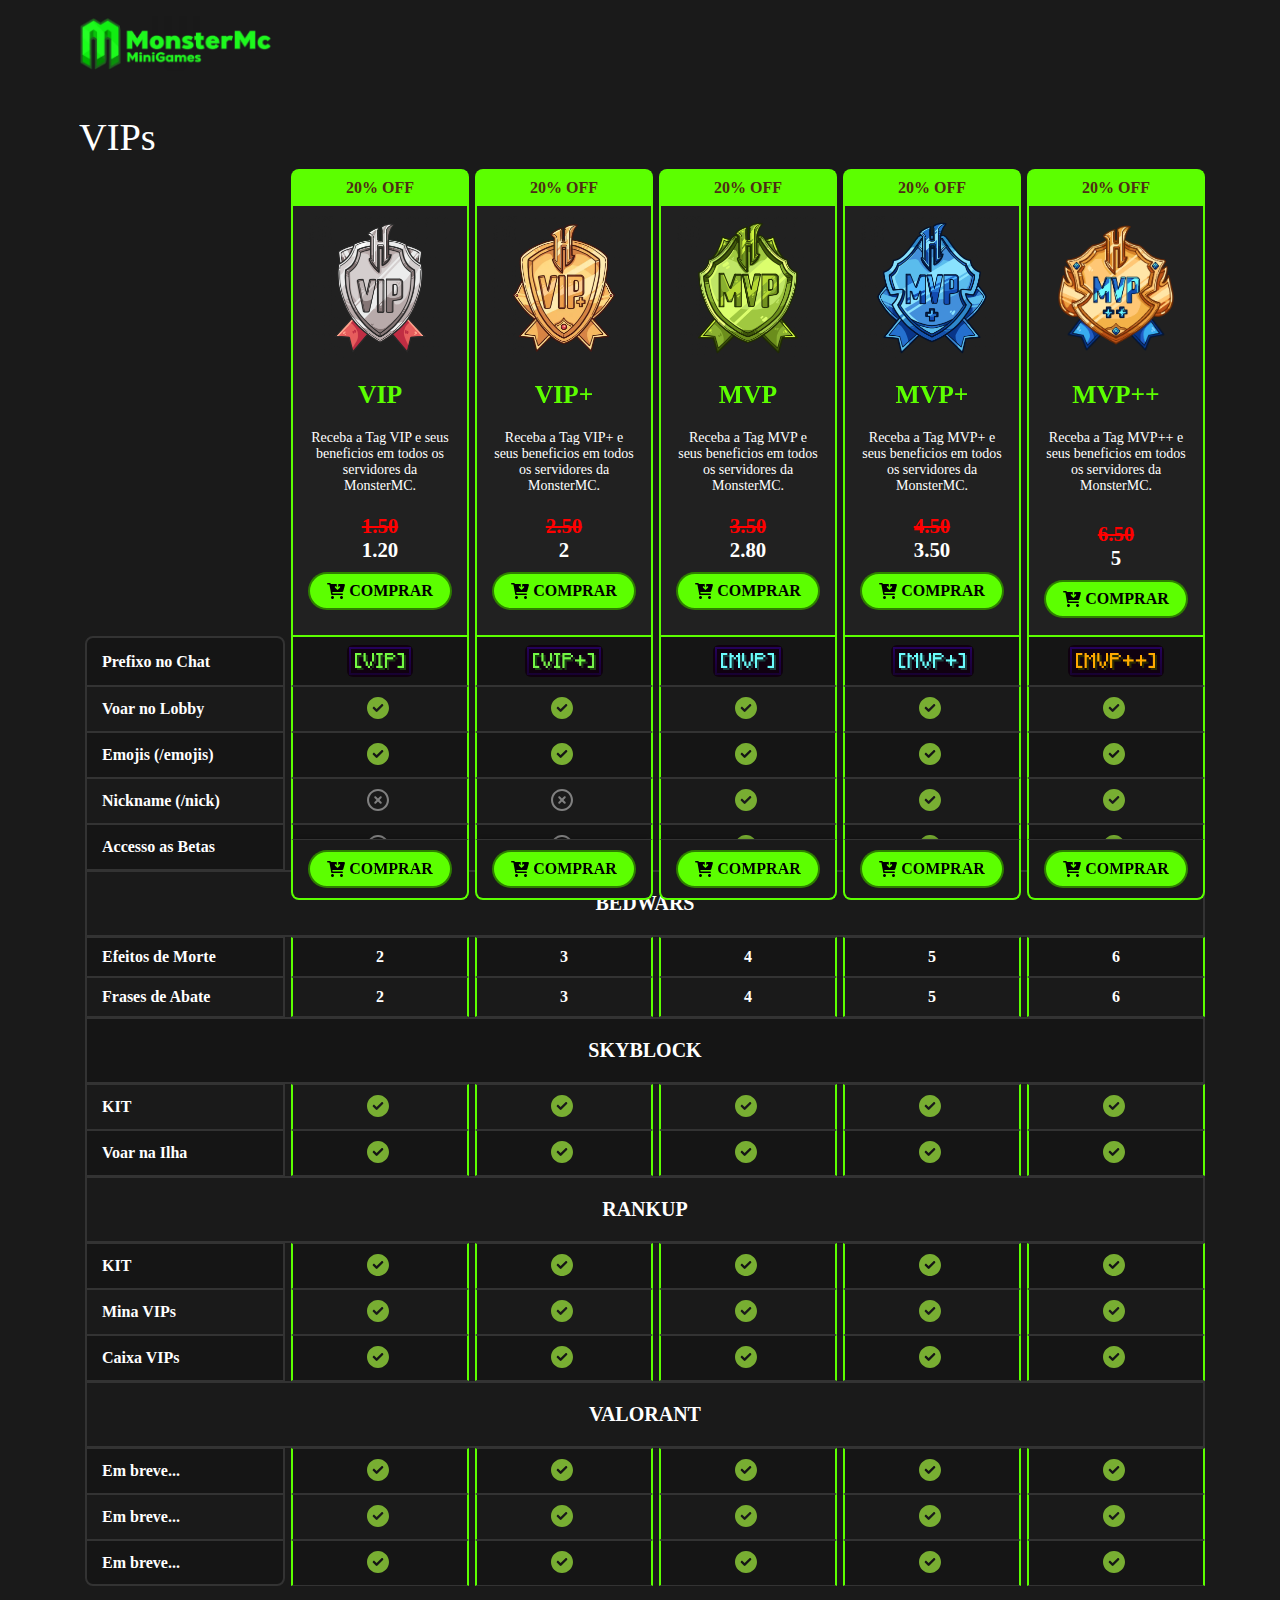
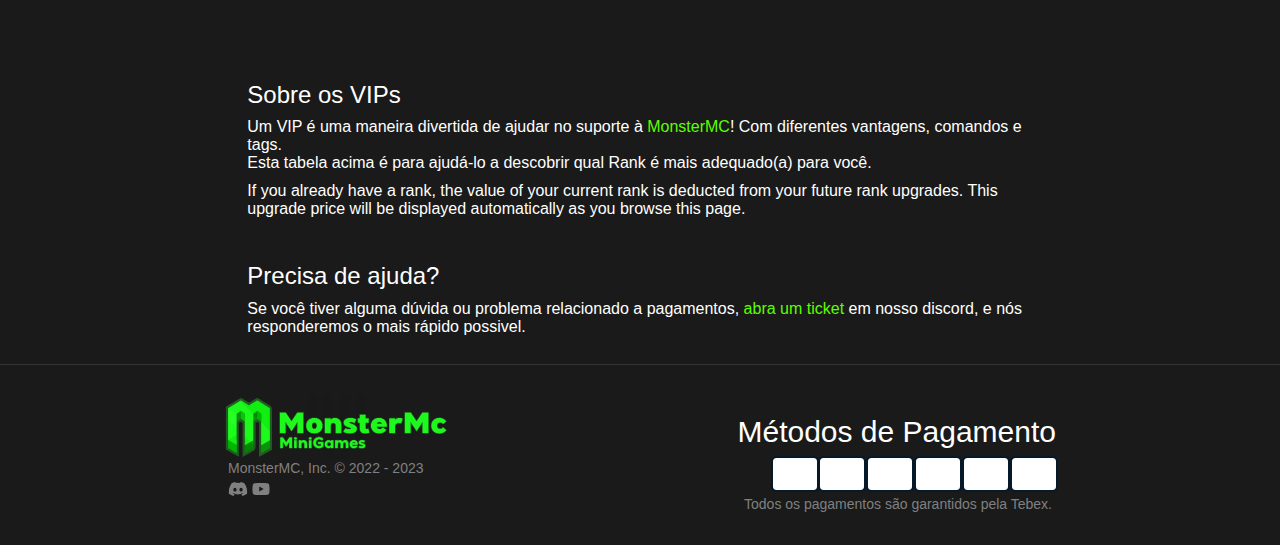
<file: index.html>
<!DOCTYPE html>
<html lang="pt-BR" class="fontawesome-i2svg-active fontawesome-i2svg-complete" data-color-scheme="dark">

<head>
    <meta http-equiv="Content-Type" content="text/html; charset=UTF-8">


    <meta http-equiv="X-UA-Compatible" content="IE=edge">
    <meta name="viewport" content="width=device-width, initial-scale=1">

    <title>MonsterMC - Loja</title>
    <meta name="description"
        content="Bem-vindo à loja oficial da MonsterMC! Este é o lugar para adquirir VIPs e cosméticos.">
    <meta name="keywords"
        content="MonsterMC, Server, Loja, Oficial, VIPS, Caixas, MonsterMC MiniGames, MiniGames, Monster MC">

    <!-- FB Meta Tags -->
    <meta property="og:site_name" content="MonsterMC - Loja">
    <meta property="og:url" content="https://www.monstermc.xyz">
    <meta property="og:type" content="website">
    <meta property="og:title" content="MonsterMC - Loja">
    <meta property="og:description"
        content="Bem-vindo à loja oficial da MonsterMC! Este é o lugar para adquirir VIPs e cosméticos.">
    <meta property="og:image" content="https://i.ibb.co/rpkVH1F/monsterM.png">
    <meta property="og:locale" content="pt_BR">

    <!-- Twitter Meta Tags -->
    <meta name="twitter:card" content="summary">
    <meta property="twitter:title" content="MonsterMC">
    <meta property="twitter:domain" content="monstermc.xyz">

    <link href="assets/images/icon.webp" rel="icon">
    <meta name="theme-color" content="#01b904" />
    <link href="assets/images/icon.webp" rel="icon shortcut" sizes="192192" />
    <link href="assets/images/icon.webp" rel="apple-touch-icon" />

    <link href="assets/css/style.min.css" rel="stylesheet">

    <link href="assets/css/style.css" rel="stylesheet">

    <link rel="shortcut icon" href="assets/images/icon.webp">

</head>

<body>

    <!-- Script feito pelo ChatGPT AI-->
    <script>
        if (!('ontouchstart' in window)) {
            document.body.innerHTML = `<div class="container">
        <nav class="navbar navbar-default" role="navigation">
            <div class="header">

                <div class="logo">
                    <a title="MonsterMC - MiniGames">
                        <img src="assets/images/logo.webp" alt="MonsterMC Logo" aria-hidden="true">
                    </a>
                </div>

            </div>

        </nav>
        <div class="body" id="cat-37606">
            <div class="panel panel-default">
                <div class="panel-heading">VIPs</div>
            </div>
            <div class="content">
                <div class="panel panel-default">
                    <div class="panel-body panel-category">
                        <div class="category">
                            <div class="packages-image">
                                <a href="https://monstermc.tebex.io/checkout/packages/add/5255967/single?currency=BRL"
                                    class="package-link-wrapper toggle-modal">
                                    <div class="package package-232869" data-tag="20% OFF">
                                        <div class="image">
                                            <img src="assets/images/vip.webp" alt="VIP Icon" aria-hidden="true">
                                        </div>
                                        <div class="info">
                                            <div class="text">
                                                <div class="name">VIP
                                                </div>
                                                <div class="description">
                                                    <p>Receba a Tag VIP e seus beneficios em todos os servidores da
                                                        MonsterMC.</p>
                                                </div>
                                                <div class="price">
                                                    <span id="vip12" class="discount">1.50</span>
                                                    <span id="vip2">1.20</span>
                                                </div>
                                            </div>
                                            <div class="button">
                                                <button role="button" class="btn btn-sm btn-info btn-block">
                                                    <svg class="svg-inline--fa fa-cart-arrow-down" aria-hidden="true"
                                                        focusable="false" data-prefix="fas" data-icon="cart-arrow-down"
                                                        role="img" xmlns="http://www.w3.org/2000/svg"
                                                        viewBox="0 0 576 512" data-fa-i2svg="">
                                                        <path fill="currentColor"
                                                            d="M0 24C0 10.75 10.75 0 24 0H96C107.5 0 117.4 8.19 119.6 19.51L121.1 32H312V134.1L288.1 111C279.6 101.7 264.4 101.7 255 111C245.7 120.4 245.7 135.6 255 144.1L319 208.1C328.4 218.3 343.6 218.3 352.1 208.1L416.1 144.1C426.3 135.6 426.3 120.4 416.1 111C407.6 101.7 392.4 101.7 383 111L360 134.1V32H541.8C562.1 32 578.3 52.25 572.6 72.66L518.6 264.7C514.7 278.5 502.1 288 487.8 288H170.7L179.9 336H488C501.3 336 512 346.7 512 360C512 373.3 501.3 384 488 384H159.1C148.5 384 138.6 375.8 136.4 364.5L76.14 48H24C10.75 48 0 37.25 0 24V24zM224 464C224 490.5 202.5 512 176 512C149.5 512 128 490.5 128 464C128 437.5 149.5 416 176 416C202.5 416 224 437.5 224 464zM416 464C416 437.5 437.5 416 464 416C490.5 416 512 437.5 512 464C512 490.5 490.5 512 464 512C437.5 512 416 490.5 416 464z">
                                                        </path>
                                                    </svg>
                                                    Comprar
                                                </button>
                                            </div>
                                        </div>
                                    </div>
                                </a>
                                <a href="https://monstermc.tebex.io/checkout/packages/add/5257827/single?currency=BRL"
                                    class="package-link-wrapper toggle-modal">
                                    <div class="package package-361676" data-tag="20% OFF">
                                        <div class="image">
                                            <img src="assets/images/vip+.webp" alt="VIP+ Icon" aria-hidden="true">
                                        </div>
                                        <div class="info">
                                            <div class="text">
                                                <div class="name">VIP+
                                                </div>
                                                <div class="description">
                                                    <p>Receba a Tag VIP+ e seus beneficios em todos os servidores da
                                                        MonsterMC.</p>
                                                </div>
                                                <div class="price">
                                                    <span id="vip+12" class="discount">2.50</span>
                                                    <span id="vip+2">2</span>
                                                </div>
                                            </div>
                                            <div class="button">
                                                <button role="button" class="btn btn-sm btn-info btn-block">
                                                    <svg class="svg-inline--fa fa-cart-arrow-down" aria-hidden="true"
                                                        focusable="false" data-prefix="fas" data-icon="cart-arrow-down"
                                                        role="img" xmlns="http://www.w3.org/2000/svg"
                                                        viewBox="0 0 576 512" data-fa-i2svg="">
                                                        <path fill="currentColor"
                                                            d="M0 24C0 10.75 10.75 0 24 0H96C107.5 0 117.4 8.19 119.6 19.51L121.1 32H312V134.1L288.1 111C279.6 101.7 264.4 101.7 255 111C245.7 120.4 245.7 135.6 255 144.1L319 208.1C328.4 218.3 343.6 218.3 352.1 208.1L416.1 144.1C426.3 135.6 426.3 120.4 416.1 111C407.6 101.7 392.4 101.7 383 111L360 134.1V32H541.8C562.1 32 578.3 52.25 572.6 72.66L518.6 264.7C514.7 278.5 502.1 288 487.8 288H170.7L179.9 336H488C501.3 336 512 346.7 512 360C512 373.3 501.3 384 488 384H159.1C148.5 384 138.6 375.8 136.4 364.5L76.14 48H24C10.75 48 0 37.25 0 24V24zM224 464C224 490.5 202.5 512 176 512C149.5 512 128 490.5 128 464C128 437.5 149.5 416 176 416C202.5 416 224 437.5 224 464zM416 464C416 437.5 437.5 416 464 416C490.5 416 512 437.5 512 464C512 490.5 490.5 512 464 512C437.5 512 416 490.5 416 464z">
                                                        </path>
                                                    </svg>
                                                    Comprar
                                                </button>
                                            </div>
                                        </div>
                                    </div>
                                </a>
                                <a href="https://monstermc.tebex.io/checkout/packages/add/5257829/single?currency=BRL"
                                    class="package-link-wrapper toggle-modal">
                                    <div class="package package-540080" data-tag="20% OFF">
                                        <div class="image">
                                            <img src="assets/images/mvp.webp" alt="MVP Icon" aria-hidden="true">
                                        </div>
                                        <div class="info">
                                            <div class="text">
                                                <div class="name">MVP
                                                </div>
                                                <div class="description">
                                                    <p>Receba a Tag MVP e seus beneficios em todos os servidores da
                                                        MonsterMC.</p>
                                                </div>
                                                <div class="price">
                                                    <span id="mvp12" class="discount">3.50</span>
                                                    <span id="mvp2">2.80</span>
                                                </div>
                                            </div>
                                            <div class="button">
                                                <button role="button" class="btn btn-sm btn-info btn-block">
                                                    <svg class="svg-inline--fa fa-cart-arrow-down" aria-hidden="true"
                                                        focusable="false" data-prefix="fas" data-icon="cart-arrow-down"
                                                        role="img" xmlns="http://www.w3.org/2000/svg"
                                                        viewBox="0 0 576 512" data-fa-i2svg="">
                                                        <path fill="currentColor"
                                                            d="M0 24C0 10.75 10.75 0 24 0H96C107.5 0 117.4 8.19 119.6 19.51L121.1 32H312V134.1L288.1 111C279.6 101.7 264.4 101.7 255 111C245.7 120.4 245.7 135.6 255 144.1L319 208.1C328.4 218.3 343.6 218.3 352.1 208.1L416.1 144.1C426.3 135.6 426.3 120.4 416.1 111C407.6 101.7 392.4 101.7 383 111L360 134.1V32H541.8C562.1 32 578.3 52.25 572.6 72.66L518.6 264.7C514.7 278.5 502.1 288 487.8 288H170.7L179.9 336H488C501.3 336 512 346.7 512 360C512 373.3 501.3 384 488 384H159.1C148.5 384 138.6 375.8 136.4 364.5L76.14 48H24C10.75 48 0 37.25 0 24V24zM224 464C224 490.5 202.5 512 176 512C149.5 512 128 490.5 128 464C128 437.5 149.5 416 176 416C202.5 416 224 437.5 224 464zM416 464C416 437.5 437.5 416 464 416C490.5 416 512 437.5 512 464C512 490.5 490.5 512 464 512C437.5 512 416 490.5 416 464z">
                                                        </path>
                                                    </svg>
                                                    Comprar
                                                </button>
                                            </div>
                                        </div>
                                    </div>
                                </a>
                                <a href="https://monstermc.tebex.io/checkout/packages/add/5257834/single?currency=BRL"
                                    class="package-link-wrapper toggle-modal">
                                    <div class="package package-540085" data-tag="20% OFF">
                                        <div class="image">
                                            <img src="assets/images/mvp+.webp" alt="MVP+ Icon" aria-hidden="true">
                                        </div>
                                        <div class="info">
                                            <div class="text">
                                                <div class="name">MVP+
                                                </div>
                                                <div class="description">
                                                    <p>Receba a Tag MVP+ e seus beneficios em todos os servidores da
                                                        MonsterMC.</p>
                                                </div>
                                                <div class="price">
                                                    <span id="mvp+12" class="discount">4.50</span>
                                                    <span id="mvp+2">3.50</span>
                                                </div>
                                            </div>
                                            <div class="button">
                                                <button role="button" class="btn btn-sm btn-info btn-block">
                                                    <svg class="svg-inline--fa fa-cart-arrow-down" aria-hidden="true"
                                                        focusable="false" data-prefix="fas" data-icon="cart-arrow-down"
                                                        role="img" xmlns="http://www.w3.org/2000/svg"
                                                        viewBox="0 0 576 512" data-fa-i2svg="">
                                                        <path fill="currentColor"
                                                            d="M0 24C0 10.75 10.75 0 24 0H96C107.5 0 117.4 8.19 119.6 19.51L121.1 32H312V134.1L288.1 111C279.6 101.7 264.4 101.7 255 111C245.7 120.4 245.7 135.6 255 144.1L319 208.1C328.4 218.3 343.6 218.3 352.1 208.1L416.1 144.1C426.3 135.6 426.3 120.4 416.1 111C407.6 101.7 392.4 101.7 383 111L360 134.1V32H541.8C562.1 32 578.3 52.25 572.6 72.66L518.6 264.7C514.7 278.5 502.1 288 487.8 288H170.7L179.9 336H488C501.3 336 512 346.7 512 360C512 373.3 501.3 384 488 384H159.1C148.5 384 138.6 375.8 136.4 364.5L76.14 48H24C10.75 48 0 37.25 0 24V24zM224 464C224 490.5 202.5 512 176 512C149.5 512 128 490.5 128 464C128 437.5 149.5 416 176 416C202.5 416 224 437.5 224 464zM416 464C416 437.5 437.5 416 464 416C490.5 416 512 437.5 512 464C512 490.5 490.5 512 464 512C437.5 512 416 490.5 416 464z">
                                                        </path>
                                                    </svg>
                                                    Comprar
                                                </button>
                                            </div>
                                        </div>
                                    </div>
                                </a>
                                <a href="https://monstermc.tebex.io/checkout/packages/add/5257839/single?currency=BRL"
                                    class="package-link-wrapper">
                                    <div class="package package-superstar" data-tag="20% OFF">
                                        <div class="image">
                                            <img src="assets/images/mvp++.webp" alt="MVP++ Rank icon"
                                                aria-hidden="true">
                                        </div>
                                        <div class="info">
                                            <div class="text">
                                                <div class="name">MVP+
                                                </div>
                                                <div class="description">
                                                    <p>Receba a Tag MVP+ e seus beneficios em todos os servidores da
                                                        MonsterMC.</p>
                                                </div>
                                                <div class="price">
                                                    <span id="mvp++12"" class=" discount">6.50</span>
                                                    <span id="mvp++2">5</span>
                                                </div>
                                            </div>
                                            <div class="button">
                                                <button role="button" class="btn btn-sm btn-info btn-block">
                                                    <svg class="svg-inline--fa fa-cart-arrow-down" aria-hidden="true"
                                                        focusable="false" data-prefix="fas" data-icon="cart-arrow-down"
                                                        role="img" xmlns="http://www.w3.org/2000/svg"
                                                        viewBox="0 0 576 512" data-fa-i2svg="">
                                                        <path fill="currentColor"
                                                            d="M0 24C0 10.75 10.75 0 24 0H96C107.5 0 117.4 8.19 119.6 19.51L121.1 32H312V134.1L288.1 111C279.6 101.7 264.4 101.7 255 111C245.7 120.4 245.7 135.6 255 144.1L319 208.1C328.4 218.3 343.6 218.3 352.1 208.1L416.1 144.1C426.3 135.6 426.3 120.4 416.1 111C407.6 101.7 392.4 101.7 383 111L360 134.1V32H541.8C562.1 32 578.3 52.25 572.6 72.66L518.6 264.7C514.7 278.5 502.1 288 487.8 288H170.7L179.9 336H488C501.3 336 512 346.7 512 360C512 373.3 501.3 384 488 384H159.1C148.5 384 138.6 375.8 136.4 364.5L76.14 48H24C10.75 48 0 37.25 0 24V24zM224 464C224 490.5 202.5 512 176 512C149.5 512 128 490.5 128 464C128 437.5 149.5 416 176 416C202.5 416 224 437.5 224 464zM416 464C416 437.5 437.5 416 464 416C490.5 416 512 437.5 512 464C512 490.5 490.5 512 464 512C437.5 512 416 490.5 416 464z">
                                                        </path>
                                                    </svg>
                                                    Comprar
                                                </button>
                                            </div>
                                        </div>
                                    </div>
                                </a>
                            </div>
                        </div>
                    </div>
                    <div class="panel-body panel-table">
                        <div class="product-table-wrapper">
                            <input id="extra-features" type="checkbox" aria-hidden="true">
                            <table class="product-table">
                                <thead>
                                    <tr>
                                        <th class="feature"></th>
                                        <th class="value" data-tag="20% OFF">
                                            <div class="image">
                                                <a class="package-link-wrapper toggle-modal">
                                                    <img src="assets/images/vip.webp" alt="VIP Icon" aria-hidden="true">
                                                </a>
                                            </div>
                                        </th>
                                        <th class="value" data-tag="20% OFF">
                                            <div class="image">
                                                <a class="package-link-wrapper toggle-modal">
                                                    <img src="assets/images/vip+.webp" alt="VIP+ Icon"
                                                        aria-hidden="true">
                                                </a>
                                            </div>
                                        </th>
                                        <th class="value" data-tag="20% OFF">
                                            <div class="image">
                                                <a class="package-link-wrapper toggle-modal">
                                                    <img src="assets/images/mvp.webp" alt="MVP Icon" aria-hidden="true">
                                                </a>
                                            </div>
                                        </th>
                                        <th class="value" data-tag="20% OFF">
                                            <div class="image">
                                                <a class="package-link-wrapper toggle-modal">
                                                    <img src="assets/images/mvp+.webp" alt="MVP+ Icon"
                                                        aria-hidden="true">
                                                </a>
                                            </div>
                                        </th>
                                        <th class="value" data-tag="20% OFF">
                                            <div class="image">
                                                <a class="package-link-wrapper toggle-modal">
                                                    <img src="assets/images/mvp++.webp" alt="MVP++ Icon"
                                                        aria-hidden="true">
                                                </a>
                                            </div>
                                        </th>
                                    </tr>
                                    <tr id="header-row">
                                        <th class="feature"></th>
                                        <th class="value package-232869" data-tag="20% OFF">
                                            <a class="toggle-modal">
                                                <div class="name">VIP</div>
                                            </a>
                                        </th>
                                        <th class="value package-361676" data-tag="20% OFF">
                                            <a class="toggle-modal">
                                                <div class="name">VIP+</div>
                                            </a>
                                        </th>
                                        <th class="value package-540080" data-tag="20% OFF">
                                            <a class="toggle-modal">
                                                <div class="name">MVP</div>
                                            </a>
                                        </th>
                                        <th class="value package-540085" data-tag="20% OFF">
                                            <a class="toggle-modal">
                                                <div class="name">MVP+</div>
                                            </a>
                                        </th>
                                        <th class="value package-superstar" data-tag="Rank Upgrades">
                                            <a>
                                                <div class="name">MVP++</div>
                                            </a>
                                        </th>
                                    </tr>
                                    <tr>
                                        <th class="feature"></th>
                                        <th class="value" data-tag="20% OFF">
                                            <div class="description">
                                                <p>Receba a Tag VIP e seus beneficios em todos os servidores da
                                                    MonsterMC.</p>
                                            </div>
                                        </th>
                                        <th class="value" data-tag="20% OFF">
                                            <div class="description">
                                                <p>Receba a Tag VIP+ e seus beneficios em todos os servidores da
                                                    MonsterMC.</p>
                                            </div>
                                        </th>
                                        <th class="value" data-tag="20% OFF">
                                            <div class="description">
                                                <p>Receba a Tag MVP e seus beneficios em todos os servidores da
                                                    MonsterMC.</p>
                                            </div>
                                        </th>
                                        <th class="value" data-tag="20% OFF">
                                            <div class="description">
                                                <p>Receba a Tag MVP+ e seus beneficios em todos os servidores da
                                                    MonsterMC.</p>
                                            </div>
                                        </th>
                                        <th class="value" data-tag="20% OFF">
                                            <div class="description">
                                                <p>Receba a Tag MVP++ e seus beneficios em todos os servidores da
                                                    MonsterMC.</p>
                                            </div>
                                        </th>
                                    </tr>
                                    <tr>
                                        <th class="feature"></th>
                                        <th class="value" data-tag="20% OFF">
                                            <div class="price">
                                                <span id="vip1" class="discount">1.50</span>
                                                <span id="vip">1.20</span>
                                            </div>
                                            <a href="https://monstermc.tebex.io/checkout/packages/add/5255967/single?currency=BRL"
                                                class="package-link-wrapper toggle-modal">
                                                <div class="button">
                                                    <button role="button" class="btn btn-sm btn-info btn-block">
                                                        <svg class="svg-inline--fa fa-cart-arrow-down"
                                                            aria-hidden="true" focusable="false" data-prefix="fas"
                                                            data-icon="cart-arrow-down" role="img"
                                                            xmlns="http://www.w3.org/2000/svg" viewBox="0 0 576 512"
                                                            data-fa-i2svg="">
                                                            <path fill="currentColor"
                                                                d="M0 24C0 10.75 10.75 0 24 0H96C107.5 0 117.4 8.19 119.6 19.51L121.1 32H312V134.1L288.1 111C279.6 101.7 264.4 101.7 255 111C245.7 120.4 245.7 135.6 255 144.1L319 208.1C328.4 218.3 343.6 218.3 352.1 208.1L416.1 144.1C426.3 135.6 426.3 120.4 416.1 111C407.6 101.7 392.4 101.7 383 111L360 134.1V32H541.8C562.1 32 578.3 52.25 572.6 72.66L518.6 264.7C514.7 278.5 502.1 288 487.8 288H170.7L179.9 336H488C501.3 336 512 346.7 512 360C512 373.3 501.3 384 488 384H159.1C148.5 384 138.6 375.8 136.4 364.5L76.14 48H24C10.75 48 0 37.25 0 24V24zM224 464C224 490.5 202.5 512 176 512C149.5 512 128 490.5 128 464C128 437.5 149.5 416 176 416C202.5 416 224 437.5 224 464zM416 464C416 437.5 437.5 416 464 416C490.5 416 512 437.5 512 464C512 490.5 490.5 512 464 512C437.5 512 416 490.5 416 464z">
                                                            </path>
                                                        </svg>
                                                        Comprar
                                                    </button>
                                                </div>
                                            </a>
                                        </th>
                                        <th class="value" data-tag="20% OFF">
                                            <div class="price">
                                                <span id="vip+1" class="discount">2.50</span>
                                                <span id="vip+">2</span>
                                            </div>
                                            <a href="https://monstermc.tebex.io/checkout/packages/add/5257827/single?currency=BRL"
                                                class="package-link-wrapper toggle-modal">
                                                <div class="button">
                                                    <button role="button" class="btn btn-sm btn-info btn-block">
                                                        <svg class="svg-inline--fa fa-cart-arrow-down"
                                                            aria-hidden="true" focusable="false" data-prefix="fas"
                                                            data-icon="cart-arrow-down" role="img"
                                                            xmlns="http://www.w3.org/2000/svg" viewBox="0 0 576 512"
                                                            data-fa-i2svg="">
                                                            <path fill="currentColor"
                                                                d="M0 24C0 10.75 10.75 0 24 0H96C107.5 0 117.4 8.19 119.6 19.51L121.1 32H312V134.1L288.1 111C279.6 101.7 264.4 101.7 255 111C245.7 120.4 245.7 135.6 255 144.1L319 208.1C328.4 218.3 343.6 218.3 352.1 208.1L416.1 144.1C426.3 135.6 426.3 120.4 416.1 111C407.6 101.7 392.4 101.7 383 111L360 134.1V32H541.8C562.1 32 578.3 52.25 572.6 72.66L518.6 264.7C514.7 278.5 502.1 288 487.8 288H170.7L179.9 336H488C501.3 336 512 346.7 512 360C512 373.3 501.3 384 488 384H159.1C148.5 384 138.6 375.8 136.4 364.5L76.14 48H24C10.75 48 0 37.25 0 24V24zM224 464C224 490.5 202.5 512 176 512C149.5 512 128 490.5 128 464C128 437.5 149.5 416 176 416C202.5 416 224 437.5 224 464zM416 464C416 437.5 437.5 416 464 416C490.5 416 512 437.5 512 464C512 490.5 490.5 512 464 512C437.5 512 416 490.5 416 464z">
                                                            </path>
                                                        </svg>
                                                        Comprar
                                                    </button>
                                                </div>
                                            </a>
                                        </th>
                                        <th class="value" data-tag="20% OFF">
                                            <div class="price">
                                                <span id="mvp1" class="discount">3.50</span>
                                                <span id="mvp">2.80</span>
                                            </div>
                                            <a href="https://monstermc.tebex.io/checkout/packages/add/5257829/single?currency=BRL"
                                                class="package-link-wrapper toggle-modal">
                                                <div class="button">
                                                    <button role="button" class="btn btn-sm btn-info btn-block">
                                                        <svg class="svg-inline--fa fa-cart-arrow-down"
                                                            aria-hidden="true" focusable="false" data-prefix="fas"
                                                            data-icon="cart-arrow-down" role="img"
                                                            xmlns="http://www.w3.org/2000/svg" viewBox="0 0 576 512"
                                                            data-fa-i2svg="">
                                                            <path fill="currentColor"
                                                                d="M0 24C0 10.75 10.75 0 24 0H96C107.5 0 117.4 8.19 119.6 19.51L121.1 32H312V134.1L288.1 111C279.6 101.7 264.4 101.7 255 111C245.7 120.4 245.7 135.6 255 144.1L319 208.1C328.4 218.3 343.6 218.3 352.1 208.1L416.1 144.1C426.3 135.6 426.3 120.4 416.1 111C407.6 101.7 392.4 101.7 383 111L360 134.1V32H541.8C562.1 32 578.3 52.25 572.6 72.66L518.6 264.7C514.7 278.5 502.1 288 487.8 288H170.7L179.9 336H488C501.3 336 512 346.7 512 360C512 373.3 501.3 384 488 384H159.1C148.5 384 138.6 375.8 136.4 364.5L76.14 48H24C10.75 48 0 37.25 0 24V24zM224 464C224 490.5 202.5 512 176 512C149.5 512 128 490.5 128 464C128 437.5 149.5 416 176 416C202.5 416 224 437.5 224 464zM416 464C416 437.5 437.5 416 464 416C490.5 416 512 437.5 512 464C512 490.5 490.5 512 464 512C437.5 512 416 490.5 416 464z">
                                                            </path>
                                                        </svg>
                                                        Comprar
                                                    </button>
                                                </div>
                                            </a>
                                        </th>
                                        <th class="value" data-tag="20% OFF">
                                            <div class="price">
                                                <span id="mvp+1" class="discount">4.50</span>
                                                <span id="mvp+">3.50</span>
                                            </div>
                                            <a href="https://monstermc.tebex.io/checkout/packages/add/5257834/single?currency=BRL"
                                                class="package-link-wrapper toggle-modal">
                                                <div class="button">
                                                    <button role="button" class="btn btn-sm btn-info btn-block">
                                                        <svg class="svg-inline--fa fa-cart-arrow-down"
                                                            aria-hidden="true" focusable="false" data-prefix="fas"
                                                            data-icon="cart-arrow-down" role="img"
                                                            xmlns="http://www.w3.org/2000/svg" viewBox="0 0 576 512"
                                                            data-fa-i2svg="">
                                                            <path fill="currentColor"
                                                                d="M0 24C0 10.75 10.75 0 24 0H96C107.5 0 117.4 8.19 119.6 19.51L121.1 32H312V134.1L288.1 111C279.6 101.7 264.4 101.7 255 111C245.7 120.4 245.7 135.6 255 144.1L319 208.1C328.4 218.3 343.6 218.3 352.1 208.1L416.1 144.1C426.3 135.6 426.3 120.4 416.1 111C407.6 101.7 392.4 101.7 383 111L360 134.1V32H541.8C562.1 32 578.3 52.25 572.6 72.66L518.6 264.7C514.7 278.5 502.1 288 487.8 288H170.7L179.9 336H488C501.3 336 512 346.7 512 360C512 373.3 501.3 384 488 384H159.1C148.5 384 138.6 375.8 136.4 364.5L76.14 48H24C10.75 48 0 37.25 0 24V24zM224 464C224 490.5 202.5 512 176 512C149.5 512 128 490.5 128 464C128 437.5 149.5 416 176 416C202.5 416 224 437.5 224 464zM416 464C416 437.5 437.5 416 464 416C490.5 416 512 437.5 512 464C512 490.5 490.5 512 464 512C437.5 512 416 490.5 416 464z">
                                                            </path>
                                                        </svg>
                                                        Comprar
                                                    </button>
                                                </div>
                                            </a>
                                        </th>
                                        <th class="value" data-tag="Rank Upgrades">
                                            <div class="price">
                                                <span id="mvp++1" class="discount">6.50</span>
                                                <span id="mvp++">5</span>
                                            </div>
                                            <a
                                                href="https://monstermc.tebex.io/checkout/packages/add/5257839/single?currency=BRL">
                                                <button role="button" class="btn btn-sm btn-info btn-block">
                                                    <svg class="svg-inline--fa fa-cart-arrow-down" aria-hidden="true"
                                                        focusable="false" data-prefix="fas" data-icon="cart-arrow-down"
                                                        role="img" xmlns="http://www.w3.org/2000/svg"
                                                        viewBox="0 0 576 512" data-fa-i2svg="">
                                                        <path fill="currentColor"
                                                            d="M0 24C0 10.75 10.75 0 24 0H96C107.5 0 117.4 8.19 119.6 19.51L121.1 32H312V134.1L288.1 111C279.6 101.7 264.4 101.7 255 111C245.7 120.4 245.7 135.6 255 144.1L319 208.1C328.4 218.3 343.6 218.3 352.1 208.1L416.1 144.1C426.3 135.6 426.3 120.4 416.1 111C407.6 101.7 392.4 101.7 383 111L360 134.1V32H541.8C562.1 32 578.3 52.25 572.6 72.66L518.6 264.7C514.7 278.5 502.1 288 487.8 288H170.7L179.9 336H488C501.3 336 512 346.7 512 360C512 373.3 501.3 384 488 384H159.1C148.5 384 138.6 375.8 136.4 364.5L76.14 48H24C10.75 48 0 37.25 0 24V24zM224 464C224 490.5 202.5 512 176 512C149.5 512 128 490.5 128 464C128 437.5 149.5 416 176 416C202.5 416 224 437.5 224 464zM416 464C416 437.5 437.5 416 464 416C490.5 416 512 437.5 512 464C512 490.5 490.5 512 464 512C437.5 512 416 490.5 416 464z">
                                                        </path>
                                                    </svg>
                                                    Comprar
                                                </button>
                                            </a>
                                        </th>
                                    </tr>
                                </thead>
                                <tbody>
                                    <tr>
                                        <td class="feature">Prefixo no Chat</td>
                                        <td class="value" data-tag="20% OFF">
                                            <img src="assets/images/vip-prefix.webp" alt="Prefixo Verde">
                                        </td>
                                        <td class="value" data-tag="20% OFF">
                                            <img src="assets/images/vip-plus-prefix.webp" alt="Prefixo Verde">
                                        </td>
                                        <td class="value" data-tag="20% OFF">
                                            <img src="assets/images/mvp-prefix.webp" alt="Prefixo Ciano">
                                        </td>
                                        <td class="value" data-tag="20% OFF">
                                            <img src="assets/images/mvp-plus-prefix.webp" alt="Prefixo Ciano">
                                        </td>
                                        <td class="value" data-tag="20% OFF">
                                            <img src="assets/images/mvp-plus-plus-prefix.webp" alt="Prefixo Dourado">
                                        </td>
                                    </tr>
                                    <tr>
                                        <td class="feature">
                                            <div class="toggle-tooltip" title=""
                                                data-original-title="Obtain unique SkyBlock Furniture and Minion Cosmetic Gear during Seasonal Events!">
                                                Voar no Lobby
                                            </div>
                                        </td>
                                        <td class="value" data-tag="20% OFF">
                                            <svg class="svg-inline--fa fa-circle-check" aria-hidden="true"
                                                focusable="false" data-prefix="fas" data-icon="circle-check" role="img"
                                                xmlns="http://www.w3.org/2000/svg" viewBox="0 0 512 512"
                                                data-fa-i2svg="">
                                                <path fill="currentColor"
                                                    d="M0 256C0 114.6 114.6 0 256 0C397.4 0 512 114.6 512 256C512 397.4 397.4 512 256 512C114.6 512 0 397.4 0 256zM371.8 211.8C382.7 200.9 382.7 183.1 371.8 172.2C360.9 161.3 343.1 161.3 332.2 172.2L224 280.4L179.8 236.2C168.9 225.3 151.1 225.3 140.2 236.2C129.3 247.1 129.3 264.9 140.2 275.8L204.2 339.8C215.1 350.7 232.9 350.7 243.8 339.8L371.8 211.8z">
                                                </path>
                                            </svg>
                                            <span class="aria-sr-only">Included</span>
                                        </td>
                                        <td class="value" data-tag="20% OFF">
                                            <svg class="svg-inline--fa fa-circle-check" aria-hidden="true"
                                                focusable="false" data-prefix="fas" data-icon="circle-check" role="img"
                                                xmlns="http://www.w3.org/2000/svg" viewBox="0 0 512 512"
                                                data-fa-i2svg="">
                                                <path fill="currentColor"
                                                    d="M0 256C0 114.6 114.6 0 256 0C397.4 0 512 114.6 512 256C512 397.4 397.4 512 256 512C114.6 512 0 397.4 0 256zM371.8 211.8C382.7 200.9 382.7 183.1 371.8 172.2C360.9 161.3 343.1 161.3 332.2 172.2L224 280.4L179.8 236.2C168.9 225.3 151.1 225.3 140.2 236.2C129.3 247.1 129.3 264.9 140.2 275.8L204.2 339.8C215.1 350.7 232.9 350.7 243.8 339.8L371.8 211.8z">
                                                </path>
                                            </svg>
                                            <span class="aria-sr-only">Included</span>
                                        </td>
                                        <td class="value" data-tag="20% OFF">
                                            <svg class="svg-inline--fa fa-circle-check" aria-hidden="true"
                                                focusable="false" data-prefix="fas" data-icon="circle-check" role="img"
                                                xmlns="http://www.w3.org/2000/svg" viewBox="0 0 512 512"
                                                data-fa-i2svg="">
                                                <path fill="currentColor"
                                                    d="M0 256C0 114.6 114.6 0 256 0C397.4 0 512 114.6 512 256C512 397.4 397.4 512 256 512C114.6 512 0 397.4 0 256zM371.8 211.8C382.7 200.9 382.7 183.1 371.8 172.2C360.9 161.3 343.1 161.3 332.2 172.2L224 280.4L179.8 236.2C168.9 225.3 151.1 225.3 140.2 236.2C129.3 247.1 129.3 264.9 140.2 275.8L204.2 339.8C215.1 350.7 232.9 350.7 243.8 339.8L371.8 211.8z">
                                                </path>
                                            </svg>
                                            <span class="aria-sr-only">Included</span>
                                        </td>
                                        <td class="value" data-tag="20% OFF">
                                            <svg class="svg-inline--fa fa-circle-check" aria-hidden="true"
                                                focusable="false" data-prefix="fas" data-icon="circle-check" role="img"
                                                xmlns="http://www.w3.org/2000/svg" viewBox="0 0 512 512"
                                                data-fa-i2svg="">
                                                <path fill="currentColor"
                                                    d="M0 256C0 114.6 114.6 0 256 0C397.4 0 512 114.6 512 256C512 397.4 397.4 512 256 512C114.6 512 0 397.4 0 256zM371.8 211.8C382.7 200.9 382.7 183.1 371.8 172.2C360.9 161.3 343.1 161.3 332.2 172.2L224 280.4L179.8 236.2C168.9 225.3 151.1 225.3 140.2 236.2C129.3 247.1 129.3 264.9 140.2 275.8L204.2 339.8C215.1 350.7 232.9 350.7 243.8 339.8L371.8 211.8z">
                                                </path>
                                            </svg>
                                            <span class="aria-sr-only">Included</span>
                                        </td>
                                        <td class="value" data-tag="Rank Upgrades">
                                            <svg class="svg-inline--fa fa-circle-check" aria-hidden="true"
                                                focusable="false" data-prefix="fas" data-icon="circle-check" role="img"
                                                xmlns="http://www.w3.org/2000/svg" viewBox="0 0 512 512"
                                                data-fa-i2svg="">
                                                <path fill="currentColor"
                                                    d="M0 256C0 114.6 114.6 0 256 0C397.4 0 512 114.6 512 256C512 397.4 397.4 512 256 512C114.6 512 0 397.4 0 256zM371.8 211.8C382.7 200.9 382.7 183.1 371.8 172.2C360.9 161.3 343.1 161.3 332.2 172.2L224 280.4L179.8 236.2C168.9 225.3 151.1 225.3 140.2 236.2C129.3 247.1 129.3 264.9 140.2 275.8L204.2 339.8C215.1 350.7 232.9 350.7 243.8 339.8L371.8 211.8z">
                                                </path>
                                            </svg>
                                            <span class="aria-sr-only">Included</span>
                                        </td>
                                    </tr>
                                    <tr>
                                        <td class="feature">
                                            <div class="toggle-tooltip" title=""
                                                data-original-title="Access unique emojis in-game! :)">
                                                Emojis (/emojis)
                                            </div>
                                        </td>
                                        <td class="value" data-tag="20% OFF">
                                            <svg class="svg-inline--fa fa-circle-check" aria-hidden="true"
                                                focusable="false" data-prefix="fas" data-icon="circle-check" role="img"
                                                xmlns="http://www.w3.org/2000/svg" viewBox="0 0 512 512"
                                                data-fa-i2svg="">
                                                <path fill="currentColor"
                                                    d="M0 256C0 114.6 114.6 0 256 0C397.4 0 512 114.6 512 256C512 397.4 397.4 512 256 512C114.6 512 0 397.4 0 256zM371.8 211.8C382.7 200.9 382.7 183.1 371.8 172.2C360.9 161.3 343.1 161.3 332.2 172.2L224 280.4L179.8 236.2C168.9 225.3 151.1 225.3 140.2 236.2C129.3 247.1 129.3 264.9 140.2 275.8L204.2 339.8C215.1 350.7 232.9 350.7 243.8 339.8L371.8 211.8z">
                                                </path>
                                            </svg>
                                            <span class="aria-sr-only">Included</span>
                                        </td>
                                        <td class="value" data-tag="20% OFF">
                                            <svg class="svg-inline--fa fa-circle-check" aria-hidden="true"
                                                focusable="false" data-prefix="fas" data-icon="circle-check" role="img"
                                                xmlns="http://www.w3.org/2000/svg" viewBox="0 0 512 512"
                                                data-fa-i2svg="">
                                                <path fill="currentColor"
                                                    d="M0 256C0 114.6 114.6 0 256 0C397.4 0 512 114.6 512 256C512 397.4 397.4 512 256 512C114.6 512 0 397.4 0 256zM371.8 211.8C382.7 200.9 382.7 183.1 371.8 172.2C360.9 161.3 343.1 161.3 332.2 172.2L224 280.4L179.8 236.2C168.9 225.3 151.1 225.3 140.2 236.2C129.3 247.1 129.3 264.9 140.2 275.8L204.2 339.8C215.1 350.7 232.9 350.7 243.8 339.8L371.8 211.8z">
                                                </path>
                                            </svg>
                                            <span class="aria-sr-only">Included</span>
                                        </td>
                                        <td class="value" data-tag="20% OFF">
                                            <svg class="svg-inline--fa fa-circle-check" aria-hidden="true"
                                                focusable="false" data-prefix="fas" data-icon="circle-check" role="img"
                                                xmlns="http://www.w3.org/2000/svg" viewBox="0 0 512 512"
                                                data-fa-i2svg="">
                                                <path fill="currentColor"
                                                    d="M0 256C0 114.6 114.6 0 256 0C397.4 0 512 114.6 512 256C512 397.4 397.4 512 256 512C114.6 512 0 397.4 0 256zM371.8 211.8C382.7 200.9 382.7 183.1 371.8 172.2C360.9 161.3 343.1 161.3 332.2 172.2L224 280.4L179.8 236.2C168.9 225.3 151.1 225.3 140.2 236.2C129.3 247.1 129.3 264.9 140.2 275.8L204.2 339.8C215.1 350.7 232.9 350.7 243.8 339.8L371.8 211.8z">
                                                </path>
                                            </svg>
                                            <span class="aria-sr-only">Included</span>
                                        </td>
                                        <td class="value" data-tag="20% OFF">
                                            <svg class="svg-inline--fa fa-circle-check" aria-hidden="true"
                                                focusable="false" data-prefix="fas" data-icon="circle-check" role="img"
                                                xmlns="http://www.w3.org/2000/svg" viewBox="0 0 512 512"
                                                data-fa-i2svg="">
                                                <path fill="currentColor"
                                                    d="M0 256C0 114.6 114.6 0 256 0C397.4 0 512 114.6 512 256C512 397.4 397.4 512 256 512C114.6 512 0 397.4 0 256zM371.8 211.8C382.7 200.9 382.7 183.1 371.8 172.2C360.9 161.3 343.1 161.3 332.2 172.2L224 280.4L179.8 236.2C168.9 225.3 151.1 225.3 140.2 236.2C129.3 247.1 129.3 264.9 140.2 275.8L204.2 339.8C215.1 350.7 232.9 350.7 243.8 339.8L371.8 211.8z">
                                                </path>
                                            </svg>
                                            <span class="aria-sr-only">Included</span>
                                        </td>
                                        <td class="value" data-tag="Rank Upgrades">
                                            <svg class="svg-inline--fa fa-circle-check" aria-hidden="true"
                                                focusable="false" data-prefix="fas" data-icon="circle-check" role="img"
                                                xmlns="http://www.w3.org/2000/svg" viewBox="0 0 512 512"
                                                data-fa-i2svg="">
                                                <path fill="currentColor"
                                                    d="M0 256C0 114.6 114.6 0 256 0C397.4 0 512 114.6 512 256C512 397.4 397.4 512 256 512C114.6 512 0 397.4 0 256zM371.8 211.8C382.7 200.9 382.7 183.1 371.8 172.2C360.9 161.3 343.1 161.3 332.2 172.2L224 280.4L179.8 236.2C168.9 225.3 151.1 225.3 140.2 236.2C129.3 247.1 129.3 264.9 140.2 275.8L204.2 339.8C215.1 350.7 232.9 350.7 243.8 339.8L371.8 211.8z">
                                                </path>
                                            </svg>
                                            <span class="aria-sr-only">Included</span>
                                        </td>
                                    </tr>
                                    <tr>
                                        <td class="feature">
                                            <div class="toggle-tooltip" title=""
                                                data-original-title="Hide your username from other players using the Nick System!">
                                                Nickname (/nick)
                                            </div>
                                        </td>
                                        <td class="value" data-tag="20% OFF">
                                            <svg class="svg-inline--fa fa-circle-xmark" aria-hidden="true"
                                                focusable="false" data-prefix="far" data-icon="circle-xmark" role="img"
                                                xmlns="http://www.w3.org/2000/svg" viewBox="0 0 512 512"
                                                data-fa-i2svg="">
                                                <path fill="currentColor"
                                                    d="M175 175C184.4 165.7 199.6 165.7 208.1 175L255.1 222.1L303 175C312.4 165.7 327.6 165.7 336.1 175C346.3 184.4 346.3 199.6 336.1 208.1L289.9 255.1L336.1 303C346.3 312.4 346.3 327.6 336.1 336.1C327.6 346.3 312.4 346.3 303 336.1L255.1 289.9L208.1 336.1C199.6 346.3 184.4 346.3 175 336.1C165.7 327.6 165.7 312.4 175 303L222.1 255.1L175 208.1C165.7 199.6 165.7 184.4 175 175V175zM512 256C512 397.4 397.4 512 256 512C114.6 512 0 397.4 0 256C0 114.6 114.6 0 256 0C397.4 0 512 114.6 512 256zM256 48C141.1 48 48 141.1 48 256C48 370.9 141.1 464 256 464C370.9 464 464 370.9 464 256C464 141.1 370.9 48 256 48z">
                                                </path>
                                            </svg><!-- <i class="far fa-times-circle" aria-hidden="true" focusable="false"></i> Font Awesome fontawesome.com -->
                                            <span class="aria-sr-only">Not included</span>
                                        </td>
                                        <td class="value" data-tag="20% OFF">
                                            <svg class="svg-inline--fa fa-circle-xmark" aria-hidden="true"
                                                focusable="false" data-prefix="far" data-icon="circle-xmark" role="img"
                                                xmlns="http://www.w3.org/2000/svg" viewBox="0 0 512 512"
                                                data-fa-i2svg="">
                                                <path fill="currentColor"
                                                    d="M175 175C184.4 165.7 199.6 165.7 208.1 175L255.1 222.1L303 175C312.4 165.7 327.6 165.7 336.1 175C346.3 184.4 346.3 199.6 336.1 208.1L289.9 255.1L336.1 303C346.3 312.4 346.3 327.6 336.1 336.1C327.6 346.3 312.4 346.3 303 336.1L255.1 289.9L208.1 336.1C199.6 346.3 184.4 346.3 175 336.1C165.7 327.6 165.7 312.4 175 303L222.1 255.1L175 208.1C165.7 199.6 165.7 184.4 175 175V175zM512 256C512 397.4 397.4 512 256 512C114.6 512 0 397.4 0 256C0 114.6 114.6 0 256 0C397.4 0 512 114.6 512 256zM256 48C141.1 48 48 141.1 48 256C48 370.9 141.1 464 256 464C370.9 464 464 370.9 464 256C464 141.1 370.9 48 256 48z">
                                                </path>
                                            </svg><!-- <i class="far fa-times-circle" aria-hidden="true" focusable="false"></i> Font Awesome fontawesome.com -->
                                            <span class="aria-sr-only">Not included</span>
                                        </td>
                                        <td class="value" data-tag="20% OFF">
                                            <svg class="svg-inline--fa fa-circle-check" aria-hidden="true"
                                                focusable="false" data-prefix="fas" data-icon="circle-check" role="img"
                                                xmlns="http://www.w3.org/2000/svg" viewBox="0 0 512 512"
                                                data-fa-i2svg="">
                                                <path fill="currentColor"
                                                    d="M0 256C0 114.6 114.6 0 256 0C397.4 0 512 114.6 512 256C512 397.4 397.4 512 256 512C114.6 512 0 397.4 0 256zM371.8 211.8C382.7 200.9 382.7 183.1 371.8 172.2C360.9 161.3 343.1 161.3 332.2 172.2L224 280.4L179.8 236.2C168.9 225.3 151.1 225.3 140.2 236.2C129.3 247.1 129.3 264.9 140.2 275.8L204.2 339.8C215.1 350.7 232.9 350.7 243.8 339.8L371.8 211.8z">
                                                </path>
                                            </svg>
                                            <span class="aria-sr-only">Included</span>
                                        </td>
                                        <td class="value" data-tag="20% OFF">
                                            <svg class="svg-inline--fa fa-circle-check" aria-hidden="true"
                                                focusable="false" data-prefix="fas" data-icon="circle-check" role="img"
                                                xmlns="http://www.w3.org/2000/svg" viewBox="0 0 512 512"
                                                data-fa-i2svg="">
                                                <path fill="currentColor"
                                                    d="M0 256C0 114.6 114.6 0 256 0C397.4 0 512 114.6 512 256C512 397.4 397.4 512 256 512C114.6 512 0 397.4 0 256zM371.8 211.8C382.7 200.9 382.7 183.1 371.8 172.2C360.9 161.3 343.1 161.3 332.2 172.2L224 280.4L179.8 236.2C168.9 225.3 151.1 225.3 140.2 236.2C129.3 247.1 129.3 264.9 140.2 275.8L204.2 339.8C215.1 350.7 232.9 350.7 243.8 339.8L371.8 211.8z">
                                                </path>
                                            </svg>
                                            <span class="aria-sr-only">Included</span>
                                        </td>
                                        <td class="value" data-tag="Rank Upgrades">
                                            <svg class="svg-inline--fa fa-circle-check" aria-hidden="true"
                                                focusable="false" data-prefix="fas" data-icon="circle-check" role="img"
                                                xmlns="http://www.w3.org/2000/svg" viewBox="0 0 512 512"
                                                data-fa-i2svg="">
                                                <path fill="currentColor"
                                                    d="M0 256C0 114.6 114.6 0 256 0C397.4 0 512 114.6 512 256C512 397.4 397.4 512 256 512C114.6 512 0 397.4 0 256zM371.8 211.8C382.7 200.9 382.7 183.1 371.8 172.2C360.9 161.3 343.1 161.3 332.2 172.2L224 280.4L179.8 236.2C168.9 225.3 151.1 225.3 140.2 236.2C129.3 247.1 129.3 264.9 140.2 275.8L204.2 339.8C215.1 350.7 232.9 350.7 243.8 339.8L371.8 211.8z">
                                                </path>
                                            </svg>
                                            <span class="aria-sr-only">Included</span>
                                        </td>
                                    </tr>
                                    <tr>
                                        <td class="feature">
                                            <div class="toggle-tooltip" title=""
                                                data-original-title="Obtain unique SkyBlock Furniture and Minion Cosmetic Gear during Seasonal Events!">
                                                Accesso as Betas
                                            </div>
                                        </td>
                                        <td class="value" data-tag="20% OFF">
                                            <svg class="svg-inline--fa fa-circle-xmark" aria-hidden="true"
                                                focusable="false" data-prefix="far" data-icon="circle-xmark" role="img"
                                                xmlns="http://www.w3.org/2000/svg" viewBox="0 0 512 512"
                                                data-fa-i2svg="">
                                                <path fill="currentColor"
                                                    d="M175 175C184.4 165.7 199.6 165.7 208.1 175L255.1 222.1L303 175C312.4 165.7 327.6 165.7 336.1 175C346.3 184.4 346.3 199.6 336.1 208.1L289.9 255.1L336.1 303C346.3 312.4 346.3 327.6 336.1 336.1C327.6 346.3 312.4 346.3 303 336.1L255.1 289.9L208.1 336.1C199.6 346.3 184.4 346.3 175 336.1C165.7 327.6 165.7 312.4 175 303L222.1 255.1L175 208.1C165.7 199.6 165.7 184.4 175 175V175zM512 256C512 397.4 397.4 512 256 512C114.6 512 0 397.4 0 256C0 114.6 114.6 0 256 0C397.4 0 512 114.6 512 256zM256 48C141.1 48 48 141.1 48 256C48 370.9 141.1 464 256 464C370.9 464 464 370.9 464 256C464 141.1 370.9 48 256 48z">
                                                </path>
                                            </svg><!-- <i class="far fa-times-circle" aria-hidden="true" focusable="false"></i> Font Awesome fontawesome.com -->
                                            <span class="aria-sr-only">Not included</span>
                                        </td>
                                        <td class="value" data-tag="20% OFF">
                                            <svg class="svg-inline--fa fa-circle-xmark" aria-hidden="true"
                                                focusable="false" data-prefix="far" data-icon="circle-xmark" role="img"
                                                xmlns="http://www.w3.org/2000/svg" viewBox="0 0 512 512"
                                                data-fa-i2svg="">
                                                <path fill="currentColor"
                                                    d="M175 175C184.4 165.7 199.6 165.7 208.1 175L255.1 222.1L303 175C312.4 165.7 327.6 165.7 336.1 175C346.3 184.4 346.3 199.6 336.1 208.1L289.9 255.1L336.1 303C346.3 312.4 346.3 327.6 336.1 336.1C327.6 346.3 312.4 346.3 303 336.1L255.1 289.9L208.1 336.1C199.6 346.3 184.4 346.3 175 336.1C165.7 327.6 165.7 312.4 175 303L222.1 255.1L175 208.1C165.7 199.6 165.7 184.4 175 175V175zM512 256C512 397.4 397.4 512 256 512C114.6 512 0 397.4 0 256C0 114.6 114.6 0 256 0C397.4 0 512 114.6 512 256zM256 48C141.1 48 48 141.1 48 256C48 370.9 141.1 464 256 464C370.9 464 464 370.9 464 256C464 141.1 370.9 48 256 48z">
                                                </path>
                                            </svg><!-- <i class="far fa-times-circle" aria-hidden="true" focusable="false"></i> Font Awesome fontawesome.com -->
                                            <span class="aria-sr-only">Not included</span>
                                        </td>
                                        <td class="value" data-tag="20% OFF">
                                            <svg class="svg-inline--fa fa-circle-check" aria-hidden="true"
                                                focusable="false" data-prefix="fas" data-icon="circle-check" role="img"
                                                xmlns="http://www.w3.org/2000/svg" viewBox="0 0 512 512"
                                                data-fa-i2svg="">
                                                <path fill="currentColor"
                                                    d="M0 256C0 114.6 114.6 0 256 0C397.4 0 512 114.6 512 256C512 397.4 397.4 512 256 512C114.6 512 0 397.4 0 256zM371.8 211.8C382.7 200.9 382.7 183.1 371.8 172.2C360.9 161.3 343.1 161.3 332.2 172.2L224 280.4L179.8 236.2C168.9 225.3 151.1 225.3 140.2 236.2C129.3 247.1 129.3 264.9 140.2 275.8L204.2 339.8C215.1 350.7 232.9 350.7 243.8 339.8L371.8 211.8z">
                                                </path>
                                            </svg>
                                            <span class="aria-sr-only">Included</span>
                                        </td>
                                        <td class="value" data-tag="20% OFF">
                                            <svg class="svg-inline--fa fa-circle-check" aria-hidden="true"
                                                focusable="false" data-prefix="fas" data-icon="circle-check" role="img"
                                                xmlns="http://www.w3.org/2000/svg" viewBox="0 0 512 512"
                                                data-fa-i2svg="">
                                                <path fill="currentColor"
                                                    d="M0 256C0 114.6 114.6 0 256 0C397.4 0 512 114.6 512 256C512 397.4 397.4 512 256 512C114.6 512 0 397.4 0 256zM371.8 211.8C382.7 200.9 382.7 183.1 371.8 172.2C360.9 161.3 343.1 161.3 332.2 172.2L224 280.4L179.8 236.2C168.9 225.3 151.1 225.3 140.2 236.2C129.3 247.1 129.3 264.9 140.2 275.8L204.2 339.8C215.1 350.7 232.9 350.7 243.8 339.8L371.8 211.8z">
                                                </path>
                                            </svg>
                                            <span class="aria-sr-only">Included</span>
                                        </td>
                                        <td class="value" data-tag="Rank Upgrades">
                                            <svg class="svg-inline--fa fa-circle-check" aria-hidden="true"
                                                focusable="false" data-prefix="fas" data-icon="circle-check" role="img"
                                                xmlns="http://www.w3.org/2000/svg" viewBox="0 0 512 512"
                                                data-fa-i2svg="">
                                                <path fill="currentColor"
                                                    d="M0 256C0 114.6 114.6 0 256 0C397.4 0 512 114.6 512 256C512 397.4 397.4 512 256 512C114.6 512 0 397.4 0 256zM371.8 211.8C382.7 200.9 382.7 183.1 371.8 172.2C360.9 161.3 343.1 161.3 332.2 172.2L224 280.4L179.8 236.2C168.9 225.3 151.1 225.3 140.2 236.2C129.3 247.1 129.3 264.9 140.2 275.8L204.2 339.8C215.1 350.7 232.9 350.7 243.8 339.8L371.8 211.8z">
                                                </path>
                                            </svg>
                                            <span class="aria-sr-only">Included</span>
                                        </td>
                                    </tr>
                                    <tr class="toggle-extra-features">
                                        <td colspan="6">
                                            <label for="extra-features">
                                                <span>BEDWARS</span>
                                            </label>
                                        </td>
                                    </tr>
                                    <tr>
                                        <td class="feature">
                                            <div class="toggle-tooltip" title=""
                                                data-original-title="Multiply the amount of Event Silver you earn during Seasonal Events!">
                                                Efeitos de Morte
                                            </div>
                                        </td>
                                        <td class="value" data-tag="20% Off">
                                            2
                                        </td>
                                        <td class="value" data-tag="20% Off">
                                            3
                                        </td>
                                        <td class="value" data-tag="20% Off">
                                            4
                                        </td>
                                        <td class="value" data-tag="20% Off">
                                            5
                                        </td>
                                        <td class="value" data-tag="Rank Upgrades">
                                            6
                                        </td>
                                    </tr>
                                    <tr>
                                        <td class="feature">
                                            <div class="toggle-tooltip" title=""
                                                data-original-title="Multiply the amount of Event Silver you earn during Seasonal Events!">
                                                Frases de Abate
                                            </div>
                                        </td>
                                        <td class="value" data-tag="20% Off">
                                            2
                                        </td>
                                        <td class="value" data-tag="20% Off">
                                            3
                                        </td>
                                        <td class="value" data-tag="20% Off">
                                            4
                                        </td>
                                        <td class="value" data-tag="20% Off">
                                            5
                                        </td>
                                        <td class="value" data-tag="Rank Upgrades">
                                            6
                                        </td>
                                    </tr>
                                    <tr class="toggle-extra-features">
                                        <td colspan="6">
                                            <label for="extra-features">
                                                <span>SKYBLOCK</span>
                                            </label>
                                        </td>
                                    </tr>
                                    <tr>
                                        <td class="feature">
                                            <div class="toggle-tooltip" title=""
                                                data-original-title="Obtain unique SkyBlock Furniture and Minion Cosmetic Gear during Seasonal Events!">
                                                KIT
                                            </div>
                                        </td>
                                        <td class="value" data-tag="20% OFF">
                                            <svg class="svg-inline--fa fa-circle-check" aria-hidden="true"
                                                focusable="false" data-prefix="fas" data-icon="circle-check" role="img"
                                                xmlns="http://www.w3.org/2000/svg" viewBox="0 0 512 512"
                                                data-fa-i2svg="">
                                                <path fill="currentColor"
                                                    d="M0 256C0 114.6 114.6 0 256 0C397.4 0 512 114.6 512 256C512 397.4 397.4 512 256 512C114.6 512 0 397.4 0 256zM371.8 211.8C382.7 200.9 382.7 183.1 371.8 172.2C360.9 161.3 343.1 161.3 332.2 172.2L224 280.4L179.8 236.2C168.9 225.3 151.1 225.3 140.2 236.2C129.3 247.1 129.3 264.9 140.2 275.8L204.2 339.8C215.1 350.7 232.9 350.7 243.8 339.8L371.8 211.8z">
                                                </path>
                                            </svg>
                                            <span class="aria-sr-only">Included</span>
                                        </td>
                                        <td class="value" data-tag="20% OFF">
                                            <svg class="svg-inline--fa fa-circle-check" aria-hidden="true"
                                                focusable="false" data-prefix="fas" data-icon="circle-check" role="img"
                                                xmlns="http://www.w3.org/2000/svg" viewBox="0 0 512 512"
                                                data-fa-i2svg="">
                                                <path fill="currentColor"
                                                    d="M0 256C0 114.6 114.6 0 256 0C397.4 0 512 114.6 512 256C512 397.4 397.4 512 256 512C114.6 512 0 397.4 0 256zM371.8 211.8C382.7 200.9 382.7 183.1 371.8 172.2C360.9 161.3 343.1 161.3 332.2 172.2L224 280.4L179.8 236.2C168.9 225.3 151.1 225.3 140.2 236.2C129.3 247.1 129.3 264.9 140.2 275.8L204.2 339.8C215.1 350.7 232.9 350.7 243.8 339.8L371.8 211.8z">
                                                </path>
                                            </svg>
                                            <span class="aria-sr-only">Included</span>
                                        </td>
                                        <td class="value" data-tag="20% OFF">
                                            <svg class="svg-inline--fa fa-circle-check" aria-hidden="true"
                                                focusable="false" data-prefix="fas" data-icon="circle-check" role="img"
                                                xmlns="http://www.w3.org/2000/svg" viewBox="0 0 512 512"
                                                data-fa-i2svg="">
                                                <path fill="currentColor"
                                                    d="M0 256C0 114.6 114.6 0 256 0C397.4 0 512 114.6 512 256C512 397.4 397.4 512 256 512C114.6 512 0 397.4 0 256zM371.8 211.8C382.7 200.9 382.7 183.1 371.8 172.2C360.9 161.3 343.1 161.3 332.2 172.2L224 280.4L179.8 236.2C168.9 225.3 151.1 225.3 140.2 236.2C129.3 247.1 129.3 264.9 140.2 275.8L204.2 339.8C215.1 350.7 232.9 350.7 243.8 339.8L371.8 211.8z">
                                                </path>
                                            </svg>
                                            <span class="aria-sr-only">Included</span>
                                        </td>
                                        <td class="value" data-tag="20% OFF">
                                            <svg class="svg-inline--fa fa-circle-check" aria-hidden="true"
                                                focusable="false" data-prefix="fas" data-icon="circle-check" role="img"
                                                xmlns="http://www.w3.org/2000/svg" viewBox="0 0 512 512"
                                                data-fa-i2svg="">
                                                <path fill="currentColor"
                                                    d="M0 256C0 114.6 114.6 0 256 0C397.4 0 512 114.6 512 256C512 397.4 397.4 512 256 512C114.6 512 0 397.4 0 256zM371.8 211.8C382.7 200.9 382.7 183.1 371.8 172.2C360.9 161.3 343.1 161.3 332.2 172.2L224 280.4L179.8 236.2C168.9 225.3 151.1 225.3 140.2 236.2C129.3 247.1 129.3 264.9 140.2 275.8L204.2 339.8C215.1 350.7 232.9 350.7 243.8 339.8L371.8 211.8z">
                                                </path>
                                            </svg>
                                            <span class="aria-sr-only">Included</span>
                                        </td>
                                        <td class="value" data-tag="Rank Upgrades">
                                            <svg class="svg-inline--fa fa-circle-check" aria-hidden="true"
                                                focusable="false" data-prefix="fas" data-icon="circle-check" role="img"
                                                xmlns="http://www.w3.org/2000/svg" viewBox="0 0 512 512"
                                                data-fa-i2svg="">
                                                <path fill="currentColor"
                                                    d="M0 256C0 114.6 114.6 0 256 0C397.4 0 512 114.6 512 256C512 397.4 397.4 512 256 512C114.6 512 0 397.4 0 256zM371.8 211.8C382.7 200.9 382.7 183.1 371.8 172.2C360.9 161.3 343.1 161.3 332.2 172.2L224 280.4L179.8 236.2C168.9 225.3 151.1 225.3 140.2 236.2C129.3 247.1 129.3 264.9 140.2 275.8L204.2 339.8C215.1 350.7 232.9 350.7 243.8 339.8L371.8 211.8z">
                                                </path>
                                            </svg>
                                            <span class="aria-sr-only">Included</span>
                                        </td>
                                    </tr>
                                    <tr>
                                        <td class="feature">
                                            <div class="toggle-tooltip" title=""
                                                data-original-title="Obtain unique SkyBlock Furniture and Minion Cosmetic Gear during Seasonal Events!">
                                                Voar na Ilha
                                            </div>
                                        </td>
                                        <td class="value" data-tag="20% OFF">
                                            <svg class="svg-inline--fa fa-circle-check" aria-hidden="true"
                                                focusable="false" data-prefix="fas" data-icon="circle-check" role="img"
                                                xmlns="http://www.w3.org/2000/svg" viewBox="0 0 512 512"
                                                data-fa-i2svg="">
                                                <path fill="currentColor"
                                                    d="M0 256C0 114.6 114.6 0 256 0C397.4 0 512 114.6 512 256C512 397.4 397.4 512 256 512C114.6 512 0 397.4 0 256zM371.8 211.8C382.7 200.9 382.7 183.1 371.8 172.2C360.9 161.3 343.1 161.3 332.2 172.2L224 280.4L179.8 236.2C168.9 225.3 151.1 225.3 140.2 236.2C129.3 247.1 129.3 264.9 140.2 275.8L204.2 339.8C215.1 350.7 232.9 350.7 243.8 339.8L371.8 211.8z">
                                                </path>
                                            </svg>
                                            <span class="aria-sr-only">Included</span>
                                        </td>
                                        <td class="value" data-tag="20% OFF">
                                            <svg class="svg-inline--fa fa-circle-check" aria-hidden="true"
                                                focusable="false" data-prefix="fas" data-icon="circle-check" role="img"
                                                xmlns="http://www.w3.org/2000/svg" viewBox="0 0 512 512"
                                                data-fa-i2svg="">
                                                <path fill="currentColor"
                                                    d="M0 256C0 114.6 114.6 0 256 0C397.4 0 512 114.6 512 256C512 397.4 397.4 512 256 512C114.6 512 0 397.4 0 256zM371.8 211.8C382.7 200.9 382.7 183.1 371.8 172.2C360.9 161.3 343.1 161.3 332.2 172.2L224 280.4L179.8 236.2C168.9 225.3 151.1 225.3 140.2 236.2C129.3 247.1 129.3 264.9 140.2 275.8L204.2 339.8C215.1 350.7 232.9 350.7 243.8 339.8L371.8 211.8z">
                                                </path>
                                            </svg>
                                            <span class="aria-sr-only">Included</span>
                                        </td>
                                        <td class="value" data-tag="20% OFF">
                                            <svg class="svg-inline--fa fa-circle-check" aria-hidden="true"
                                                focusable="false" data-prefix="fas" data-icon="circle-check" role="img"
                                                xmlns="http://www.w3.org/2000/svg" viewBox="0 0 512 512"
                                                data-fa-i2svg="">
                                                <path fill="currentColor"
                                                    d="M0 256C0 114.6 114.6 0 256 0C397.4 0 512 114.6 512 256C512 397.4 397.4 512 256 512C114.6 512 0 397.4 0 256zM371.8 211.8C382.7 200.9 382.7 183.1 371.8 172.2C360.9 161.3 343.1 161.3 332.2 172.2L224 280.4L179.8 236.2C168.9 225.3 151.1 225.3 140.2 236.2C129.3 247.1 129.3 264.9 140.2 275.8L204.2 339.8C215.1 350.7 232.9 350.7 243.8 339.8L371.8 211.8z">
                                                </path>
                                            </svg>
                                            <span class="aria-sr-only">Included</span>
                                        </td>
                                        <td class="value" data-tag="20% OFF">
                                            <svg class="svg-inline--fa fa-circle-check" aria-hidden="true"
                                                focusable="false" data-prefix="fas" data-icon="circle-check" role="img"
                                                xmlns="http://www.w3.org/2000/svg" viewBox="0 0 512 512"
                                                data-fa-i2svg="">
                                                <path fill="currentColor"
                                                    d="M0 256C0 114.6 114.6 0 256 0C397.4 0 512 114.6 512 256C512 397.4 397.4 512 256 512C114.6 512 0 397.4 0 256zM371.8 211.8C382.7 200.9 382.7 183.1 371.8 172.2C360.9 161.3 343.1 161.3 332.2 172.2L224 280.4L179.8 236.2C168.9 225.3 151.1 225.3 140.2 236.2C129.3 247.1 129.3 264.9 140.2 275.8L204.2 339.8C215.1 350.7 232.9 350.7 243.8 339.8L371.8 211.8z">
                                                </path>
                                            </svg>
                                            <span class="aria-sr-only">Included</span>
                                        </td>
                                        <td class="value" data-tag="Rank Upgrades">
                                            <svg class="svg-inline--fa fa-circle-check" aria-hidden="true"
                                                focusable="false" data-prefix="fas" data-icon="circle-check" role="img"
                                                xmlns="http://www.w3.org/2000/svg" viewBox="0 0 512 512"
                                                data-fa-i2svg="">
                                                <path fill="currentColor"
                                                    d="M0 256C0 114.6 114.6 0 256 0C397.4 0 512 114.6 512 256C512 397.4 397.4 512 256 512C114.6 512 0 397.4 0 256zM371.8 211.8C382.7 200.9 382.7 183.1 371.8 172.2C360.9 161.3 343.1 161.3 332.2 172.2L224 280.4L179.8 236.2C168.9 225.3 151.1 225.3 140.2 236.2C129.3 247.1 129.3 264.9 140.2 275.8L204.2 339.8C215.1 350.7 232.9 350.7 243.8 339.8L371.8 211.8z">
                                                </path>
                                            </svg>
                                            <span class="aria-sr-only">Included</span>
                                        </td>
                                    </tr>
                                    <tr class="toggle-extra-features">
                                        <td colspan="6">
                                            <label for="extra-features">
                                                <span>RANKUP</span>
                                            </label>
                                        </td>
                                    </tr>
                                    <tr>
                                        <td class="feature">
                                            <div class="toggle-tooltip" title=""
                                                data-original-title="Obtain unique SkyBlock Furniture and Minion Cosmetic Gear during Seasonal Events!">
                                                KIT
                                            </div>
                                        </td>
                                        <td class="value" data-tag="20% OFF">
                                            <svg class="svg-inline--fa fa-circle-check" aria-hidden="true"
                                                focusable="false" data-prefix="fas" data-icon="circle-check" role="img"
                                                xmlns="http://www.w3.org/2000/svg" viewBox="0 0 512 512"
                                                data-fa-i2svg="">
                                                <path fill="currentColor"
                                                    d="M0 256C0 114.6 114.6 0 256 0C397.4 0 512 114.6 512 256C512 397.4 397.4 512 256 512C114.6 512 0 397.4 0 256zM371.8 211.8C382.7 200.9 382.7 183.1 371.8 172.2C360.9 161.3 343.1 161.3 332.2 172.2L224 280.4L179.8 236.2C168.9 225.3 151.1 225.3 140.2 236.2C129.3 247.1 129.3 264.9 140.2 275.8L204.2 339.8C215.1 350.7 232.9 350.7 243.8 339.8L371.8 211.8z">
                                                </path>
                                            </svg>
                                            <span class="aria-sr-only">Included</span>
                                        </td>
                                        <td class="value" data-tag="20% OFF">
                                            <svg class="svg-inline--fa fa-circle-check" aria-hidden="true"
                                                focusable="false" data-prefix="fas" data-icon="circle-check" role="img"
                                                xmlns="http://www.w3.org/2000/svg" viewBox="0 0 512 512"
                                                data-fa-i2svg="">
                                                <path fill="currentColor"
                                                    d="M0 256C0 114.6 114.6 0 256 0C397.4 0 512 114.6 512 256C512 397.4 397.4 512 256 512C114.6 512 0 397.4 0 256zM371.8 211.8C382.7 200.9 382.7 183.1 371.8 172.2C360.9 161.3 343.1 161.3 332.2 172.2L224 280.4L179.8 236.2C168.9 225.3 151.1 225.3 140.2 236.2C129.3 247.1 129.3 264.9 140.2 275.8L204.2 339.8C215.1 350.7 232.9 350.7 243.8 339.8L371.8 211.8z">
                                                </path>
                                            </svg>
                                            <span class="aria-sr-only">Included</span>
                                        </td>
                                        <td class="value" data-tag="20% OFF">
                                            <svg class="svg-inline--fa fa-circle-check" aria-hidden="true"
                                                focusable="false" data-prefix="fas" data-icon="circle-check" role="img"
                                                xmlns="http://www.w3.org/2000/svg" viewBox="0 0 512 512"
                                                data-fa-i2svg="">
                                                <path fill="currentColor"
                                                    d="M0 256C0 114.6 114.6 0 256 0C397.4 0 512 114.6 512 256C512 397.4 397.4 512 256 512C114.6 512 0 397.4 0 256zM371.8 211.8C382.7 200.9 382.7 183.1 371.8 172.2C360.9 161.3 343.1 161.3 332.2 172.2L224 280.4L179.8 236.2C168.9 225.3 151.1 225.3 140.2 236.2C129.3 247.1 129.3 264.9 140.2 275.8L204.2 339.8C215.1 350.7 232.9 350.7 243.8 339.8L371.8 211.8z">
                                                </path>
                                            </svg>
                                            <span class="aria-sr-only">Included</span>
                                        </td>
                                        <td class="value" data-tag="20% OFF">
                                            <svg class="svg-inline--fa fa-circle-check" aria-hidden="true"
                                                focusable="false" data-prefix="fas" data-icon="circle-check" role="img"
                                                xmlns="http://www.w3.org/2000/svg" viewBox="0 0 512 512"
                                                data-fa-i2svg="">
                                                <path fill="currentColor"
                                                    d="M0 256C0 114.6 114.6 0 256 0C397.4 0 512 114.6 512 256C512 397.4 397.4 512 256 512C114.6 512 0 397.4 0 256zM371.8 211.8C382.7 200.9 382.7 183.1 371.8 172.2C360.9 161.3 343.1 161.3 332.2 172.2L224 280.4L179.8 236.2C168.9 225.3 151.1 225.3 140.2 236.2C129.3 247.1 129.3 264.9 140.2 275.8L204.2 339.8C215.1 350.7 232.9 350.7 243.8 339.8L371.8 211.8z">
                                                </path>
                                            </svg>
                                            <span class="aria-sr-only">Included</span>
                                        </td>
                                        <td class="value" data-tag="Rank Upgrades">
                                            <svg class="svg-inline--fa fa-circle-check" aria-hidden="true"
                                                focusable="false" data-prefix="fas" data-icon="circle-check" role="img"
                                                xmlns="http://www.w3.org/2000/svg" viewBox="0 0 512 512"
                                                data-fa-i2svg="">
                                                <path fill="currentColor"
                                                    d="M0 256C0 114.6 114.6 0 256 0C397.4 0 512 114.6 512 256C512 397.4 397.4 512 256 512C114.6 512 0 397.4 0 256zM371.8 211.8C382.7 200.9 382.7 183.1 371.8 172.2C360.9 161.3 343.1 161.3 332.2 172.2L224 280.4L179.8 236.2C168.9 225.3 151.1 225.3 140.2 236.2C129.3 247.1 129.3 264.9 140.2 275.8L204.2 339.8C215.1 350.7 232.9 350.7 243.8 339.8L371.8 211.8z">
                                                </path>
                                            </svg>
                                            <span class="aria-sr-only">Included</span>
                                        </td>
                                    </tr>
                                    <tr>
                                        <td class="feature">
                                            <div class="toggle-tooltip" title=""
                                                data-original-title="Obtain unique SkyBlock Furniture and Minion Cosmetic Gear during Seasonal Events!">
                                                Mina VIPs
                                            </div>
                                        </td>
                                        <td class="value" data-tag="20% OFF">
                                            <svg class="svg-inline--fa fa-circle-check" aria-hidden="true"
                                                focusable="false" data-prefix="fas" data-icon="circle-check" role="img"
                                                xmlns="http://www.w3.org/2000/svg" viewBox="0 0 512 512"
                                                data-fa-i2svg="">
                                                <path fill="currentColor"
                                                    d="M0 256C0 114.6 114.6 0 256 0C397.4 0 512 114.6 512 256C512 397.4 397.4 512 256 512C114.6 512 0 397.4 0 256zM371.8 211.8C382.7 200.9 382.7 183.1 371.8 172.2C360.9 161.3 343.1 161.3 332.2 172.2L224 280.4L179.8 236.2C168.9 225.3 151.1 225.3 140.2 236.2C129.3 247.1 129.3 264.9 140.2 275.8L204.2 339.8C215.1 350.7 232.9 350.7 243.8 339.8L371.8 211.8z">
                                                </path>
                                            </svg>
                                            <span class="aria-sr-only">Included</span>
                                        </td>
                                        <td class="value" data-tag="20% OFF">
                                            <svg class="svg-inline--fa fa-circle-check" aria-hidden="true"
                                                focusable="false" data-prefix="fas" data-icon="circle-check" role="img"
                                                xmlns="http://www.w3.org/2000/svg" viewBox="0 0 512 512"
                                                data-fa-i2svg="">
                                                <path fill="currentColor"
                                                    d="M0 256C0 114.6 114.6 0 256 0C397.4 0 512 114.6 512 256C512 397.4 397.4 512 256 512C114.6 512 0 397.4 0 256zM371.8 211.8C382.7 200.9 382.7 183.1 371.8 172.2C360.9 161.3 343.1 161.3 332.2 172.2L224 280.4L179.8 236.2C168.9 225.3 151.1 225.3 140.2 236.2C129.3 247.1 129.3 264.9 140.2 275.8L204.2 339.8C215.1 350.7 232.9 350.7 243.8 339.8L371.8 211.8z">
                                                </path>
                                            </svg>
                                            <span class="aria-sr-only">Included</span>
                                        </td>
                                        <td class="value" data-tag="20% OFF">
                                            <svg class="svg-inline--fa fa-circle-check" aria-hidden="true"
                                                focusable="false" data-prefix="fas" data-icon="circle-check" role="img"
                                                xmlns="http://www.w3.org/2000/svg" viewBox="0 0 512 512"
                                                data-fa-i2svg="">
                                                <path fill="currentColor"
                                                    d="M0 256C0 114.6 114.6 0 256 0C397.4 0 512 114.6 512 256C512 397.4 397.4 512 256 512C114.6 512 0 397.4 0 256zM371.8 211.8C382.7 200.9 382.7 183.1 371.8 172.2C360.9 161.3 343.1 161.3 332.2 172.2L224 280.4L179.8 236.2C168.9 225.3 151.1 225.3 140.2 236.2C129.3 247.1 129.3 264.9 140.2 275.8L204.2 339.8C215.1 350.7 232.9 350.7 243.8 339.8L371.8 211.8z">
                                                </path>
                                            </svg>
                                            <span class="aria-sr-only">Included</span>
                                        </td>
                                        <td class="value" data-tag="20% OFF">
                                            <svg class="svg-inline--fa fa-circle-check" aria-hidden="true"
                                                focusable="false" data-prefix="fas" data-icon="circle-check" role="img"
                                                xmlns="http://www.w3.org/2000/svg" viewBox="0 0 512 512"
                                                data-fa-i2svg="">
                                                <path fill="currentColor"
                                                    d="M0 256C0 114.6 114.6 0 256 0C397.4 0 512 114.6 512 256C512 397.4 397.4 512 256 512C114.6 512 0 397.4 0 256zM371.8 211.8C382.7 200.9 382.7 183.1 371.8 172.2C360.9 161.3 343.1 161.3 332.2 172.2L224 280.4L179.8 236.2C168.9 225.3 151.1 225.3 140.2 236.2C129.3 247.1 129.3 264.9 140.2 275.8L204.2 339.8C215.1 350.7 232.9 350.7 243.8 339.8L371.8 211.8z">
                                                </path>
                                            </svg>
                                            <span class="aria-sr-only">Included</span>
                                        </td>
                                        <td class="value" data-tag="Rank Upgrades">
                                            <svg class="svg-inline--fa fa-circle-check" aria-hidden="true"
                                                focusable="false" data-prefix="fas" data-icon="circle-check" role="img"
                                                xmlns="http://www.w3.org/2000/svg" viewBox="0 0 512 512"
                                                data-fa-i2svg="">
                                                <path fill="currentColor"
                                                    d="M0 256C0 114.6 114.6 0 256 0C397.4 0 512 114.6 512 256C512 397.4 397.4 512 256 512C114.6 512 0 397.4 0 256zM371.8 211.8C382.7 200.9 382.7 183.1 371.8 172.2C360.9 161.3 343.1 161.3 332.2 172.2L224 280.4L179.8 236.2C168.9 225.3 151.1 225.3 140.2 236.2C129.3 247.1 129.3 264.9 140.2 275.8L204.2 339.8C215.1 350.7 232.9 350.7 243.8 339.8L371.8 211.8z">
                                                </path>
                                            </svg>
                                            <span class="aria-sr-only">Included</span>
                                        </td>
                                    </tr>
                                    <tr>
                                        <td class="feature">
                                            <div class="toggle-tooltip" title=""
                                                data-original-title="Obtain unique SkyBlock Furniture and Minion Cosmetic Gear during Seasonal Events!">
                                                Caixa VIPs
                                            </div>
                                        </td>
                                        <td class="value" data-tag="20% OFF">
                                            <svg class="svg-inline--fa fa-circle-check" aria-hidden="true"
                                                focusable="false" data-prefix="fas" data-icon="circle-check" role="img"
                                                xmlns="http://www.w3.org/2000/svg" viewBox="0 0 512 512"
                                                data-fa-i2svg="">
                                                <path fill="currentColor"
                                                    d="M0 256C0 114.6 114.6 0 256 0C397.4 0 512 114.6 512 256C512 397.4 397.4 512 256 512C114.6 512 0 397.4 0 256zM371.8 211.8C382.7 200.9 382.7 183.1 371.8 172.2C360.9 161.3 343.1 161.3 332.2 172.2L224 280.4L179.8 236.2C168.9 225.3 151.1 225.3 140.2 236.2C129.3 247.1 129.3 264.9 140.2 275.8L204.2 339.8C215.1 350.7 232.9 350.7 243.8 339.8L371.8 211.8z">
                                                </path>
                                            </svg>
                                            <span class="aria-sr-only">Included</span>
                                        </td>
                                        <td class="value" data-tag="20% OFF">
                                            <svg class="svg-inline--fa fa-circle-check" aria-hidden="true"
                                                focusable="false" data-prefix="fas" data-icon="circle-check" role="img"
                                                xmlns="http://www.w3.org/2000/svg" viewBox="0 0 512 512"
                                                data-fa-i2svg="">
                                                <path fill="currentColor"
                                                    d="M0 256C0 114.6 114.6 0 256 0C397.4 0 512 114.6 512 256C512 397.4 397.4 512 256 512C114.6 512 0 397.4 0 256zM371.8 211.8C382.7 200.9 382.7 183.1 371.8 172.2C360.9 161.3 343.1 161.3 332.2 172.2L224 280.4L179.8 236.2C168.9 225.3 151.1 225.3 140.2 236.2C129.3 247.1 129.3 264.9 140.2 275.8L204.2 339.8C215.1 350.7 232.9 350.7 243.8 339.8L371.8 211.8z">
                                                </path>
                                            </svg>
                                            <span class="aria-sr-only">Included</span>
                                        </td>
                                        <td class="value" data-tag="20% OFF">
                                            <svg class="svg-inline--fa fa-circle-check" aria-hidden="true"
                                                focusable="false" data-prefix="fas" data-icon="circle-check" role="img"
                                                xmlns="http://www.w3.org/2000/svg" viewBox="0 0 512 512"
                                                data-fa-i2svg="">
                                                <path fill="currentColor"
                                                    d="M0 256C0 114.6 114.6 0 256 0C397.4 0 512 114.6 512 256C512 397.4 397.4 512 256 512C114.6 512 0 397.4 0 256zM371.8 211.8C382.7 200.9 382.7 183.1 371.8 172.2C360.9 161.3 343.1 161.3 332.2 172.2L224 280.4L179.8 236.2C168.9 225.3 151.1 225.3 140.2 236.2C129.3 247.1 129.3 264.9 140.2 275.8L204.2 339.8C215.1 350.7 232.9 350.7 243.8 339.8L371.8 211.8z">
                                                </path>
                                            </svg>
                                            <span class="aria-sr-only">Included</span>
                                        </td>
                                        <td class="value" data-tag="20% OFF">
                                            <svg class="svg-inline--fa fa-circle-check" aria-hidden="true"
                                                focusable="false" data-prefix="fas" data-icon="circle-check" role="img"
                                                xmlns="http://www.w3.org/2000/svg" viewBox="0 0 512 512"
                                                data-fa-i2svg="">
                                                <path fill="currentColor"
                                                    d="M0 256C0 114.6 114.6 0 256 0C397.4 0 512 114.6 512 256C512 397.4 397.4 512 256 512C114.6 512 0 397.4 0 256zM371.8 211.8C382.7 200.9 382.7 183.1 371.8 172.2C360.9 161.3 343.1 161.3 332.2 172.2L224 280.4L179.8 236.2C168.9 225.3 151.1 225.3 140.2 236.2C129.3 247.1 129.3 264.9 140.2 275.8L204.2 339.8C215.1 350.7 232.9 350.7 243.8 339.8L371.8 211.8z">
                                                </path>
                                            </svg>
                                            <span class="aria-sr-only">Included</span>
                                        </td>
                                        <td class="value" data-tag="Rank Upgrades">
                                            <svg class="svg-inline--fa fa-circle-check" aria-hidden="true"
                                                focusable="false" data-prefix="fas" data-icon="circle-check" role="img"
                                                xmlns="http://www.w3.org/2000/svg" viewBox="0 0 512 512"
                                                data-fa-i2svg="">
                                                <path fill="currentColor"
                                                    d="M0 256C0 114.6 114.6 0 256 0C397.4 0 512 114.6 512 256C512 397.4 397.4 512 256 512C114.6 512 0 397.4 0 256zM371.8 211.8C382.7 200.9 382.7 183.1 371.8 172.2C360.9 161.3 343.1 161.3 332.2 172.2L224 280.4L179.8 236.2C168.9 225.3 151.1 225.3 140.2 236.2C129.3 247.1 129.3 264.9 140.2 275.8L204.2 339.8C215.1 350.7 232.9 350.7 243.8 339.8L371.8 211.8z">
                                                </path>
                                            </svg>
                                            <span class="aria-sr-only">Included</span>
                                        </td>
                                    </tr>
                                    <tr class="toggle-extra-features">
                                        <td colspan="6">
                                            <label for="extra-features">
                                                <span>VALORANT</span>
                                            </label>
                                        </td>
                                    </tr>
                                    <tr>
                                        <td class="feature">
                                            <div class="toggle-tooltip" title=""
                                                data-original-title="Obtain unique SkyBlock Furniture and Minion Cosmetic Gear during Seasonal Events!">
                                                Em breve...
                                            </div>
                                        </td>
                                        <td class="value" data-tag="20% OFF">
                                            <svg class="svg-inline--fa fa-circle-check" aria-hidden="true"
                                                focusable="false" data-prefix="fas" data-icon="circle-check" role="img"
                                                xmlns="http://www.w3.org/2000/svg" viewBox="0 0 512 512"
                                                data-fa-i2svg="">
                                                <path fill="currentColor"
                                                    d="M0 256C0 114.6 114.6 0 256 0C397.4 0 512 114.6 512 256C512 397.4 397.4 512 256 512C114.6 512 0 397.4 0 256zM371.8 211.8C382.7 200.9 382.7 183.1 371.8 172.2C360.9 161.3 343.1 161.3 332.2 172.2L224 280.4L179.8 236.2C168.9 225.3 151.1 225.3 140.2 236.2C129.3 247.1 129.3 264.9 140.2 275.8L204.2 339.8C215.1 350.7 232.9 350.7 243.8 339.8L371.8 211.8z">
                                                </path>
                                            </svg>
                                            <span class="aria-sr-only">Included</span>
                                        </td>
                                        <td class="value" data-tag="20% OFF">
                                            <svg class="svg-inline--fa fa-circle-check" aria-hidden="true"
                                                focusable="false" data-prefix="fas" data-icon="circle-check" role="img"
                                                xmlns="http://www.w3.org/2000/svg" viewBox="0 0 512 512"
                                                data-fa-i2svg="">
                                                <path fill="currentColor"
                                                    d="M0 256C0 114.6 114.6 0 256 0C397.4 0 512 114.6 512 256C512 397.4 397.4 512 256 512C114.6 512 0 397.4 0 256zM371.8 211.8C382.7 200.9 382.7 183.1 371.8 172.2C360.9 161.3 343.1 161.3 332.2 172.2L224 280.4L179.8 236.2C168.9 225.3 151.1 225.3 140.2 236.2C129.3 247.1 129.3 264.9 140.2 275.8L204.2 339.8C215.1 350.7 232.9 350.7 243.8 339.8L371.8 211.8z">
                                                </path>
                                            </svg>
                                            <span class="aria-sr-only">Included</span>
                                        </td>
                                        <td class="value" data-tag="20% OFF">
                                            <svg class="svg-inline--fa fa-circle-check" aria-hidden="true"
                                                focusable="false" data-prefix="fas" data-icon="circle-check" role="img"
                                                xmlns="http://www.w3.org/2000/svg" viewBox="0 0 512 512"
                                                data-fa-i2svg="">
                                                <path fill="currentColor"
                                                    d="M0 256C0 114.6 114.6 0 256 0C397.4 0 512 114.6 512 256C512 397.4 397.4 512 256 512C114.6 512 0 397.4 0 256zM371.8 211.8C382.7 200.9 382.7 183.1 371.8 172.2C360.9 161.3 343.1 161.3 332.2 172.2L224 280.4L179.8 236.2C168.9 225.3 151.1 225.3 140.2 236.2C129.3 247.1 129.3 264.9 140.2 275.8L204.2 339.8C215.1 350.7 232.9 350.7 243.8 339.8L371.8 211.8z">
                                                </path>
                                            </svg>
                                            <span class="aria-sr-only">Included</span>
                                        </td>
                                        <td class="value" data-tag="20% OFF">
                                            <svg class="svg-inline--fa fa-circle-check" aria-hidden="true"
                                                focusable="false" data-prefix="fas" data-icon="circle-check" role="img"
                                                xmlns="http://www.w3.org/2000/svg" viewBox="0 0 512 512"
                                                data-fa-i2svg="">
                                                <path fill="currentColor"
                                                    d="M0 256C0 114.6 114.6 0 256 0C397.4 0 512 114.6 512 256C512 397.4 397.4 512 256 512C114.6 512 0 397.4 0 256zM371.8 211.8C382.7 200.9 382.7 183.1 371.8 172.2C360.9 161.3 343.1 161.3 332.2 172.2L224 280.4L179.8 236.2C168.9 225.3 151.1 225.3 140.2 236.2C129.3 247.1 129.3 264.9 140.2 275.8L204.2 339.8C215.1 350.7 232.9 350.7 243.8 339.8L371.8 211.8z">
                                                </path>
                                            </svg>
                                            <span class="aria-sr-only">Included</span>
                                        </td>
                                        <td class="value" data-tag="Rank Upgrades">
                                            <svg class="svg-inline--fa fa-circle-check" aria-hidden="true"
                                                focusable="false" data-prefix="fas" data-icon="circle-check" role="img"
                                                xmlns="http://www.w3.org/2000/svg" viewBox="0 0 512 512"
                                                data-fa-i2svg="">
                                                <path fill="currentColor"
                                                    d="M0 256C0 114.6 114.6 0 256 0C397.4 0 512 114.6 512 256C512 397.4 397.4 512 256 512C114.6 512 0 397.4 0 256zM371.8 211.8C382.7 200.9 382.7 183.1 371.8 172.2C360.9 161.3 343.1 161.3 332.2 172.2L224 280.4L179.8 236.2C168.9 225.3 151.1 225.3 140.2 236.2C129.3 247.1 129.3 264.9 140.2 275.8L204.2 339.8C215.1 350.7 232.9 350.7 243.8 339.8L371.8 211.8z">
                                                </path>
                                            </svg>
                                            <span class="aria-sr-only">Included</span>
                                        </td>
                                    </tr>
                                    <tr>
                                        <td class="feature">
                                            <div class="toggle-tooltip" title=""
                                                data-original-title="Obtain unique SkyBlock Furniture and Minion Cosmetic Gear during Seasonal Events!">
                                                Em breve...
                                            </div>
                                        </td>
                                        <td class="value" data-tag="20% OFF">
                                            <svg class="svg-inline--fa fa-circle-check" aria-hidden="true"
                                                focusable="false" data-prefix="fas" data-icon="circle-check" role="img"
                                                xmlns="http://www.w3.org/2000/svg" viewBox="0 0 512 512"
                                                data-fa-i2svg="">
                                                <path fill="currentColor"
                                                    d="M0 256C0 114.6 114.6 0 256 0C397.4 0 512 114.6 512 256C512 397.4 397.4 512 256 512C114.6 512 0 397.4 0 256zM371.8 211.8C382.7 200.9 382.7 183.1 371.8 172.2C360.9 161.3 343.1 161.3 332.2 172.2L224 280.4L179.8 236.2C168.9 225.3 151.1 225.3 140.2 236.2C129.3 247.1 129.3 264.9 140.2 275.8L204.2 339.8C215.1 350.7 232.9 350.7 243.8 339.8L371.8 211.8z">
                                                </path>
                                            </svg>
                                            <span class="aria-sr-only">Included</span>
                                        </td>
                                        <td class="value" data-tag="20% OFF">
                                            <svg class="svg-inline--fa fa-circle-check" aria-hidden="true"
                                                focusable="false" data-prefix="fas" data-icon="circle-check" role="img"
                                                xmlns="http://www.w3.org/2000/svg" viewBox="0 0 512 512"
                                                data-fa-i2svg="">
                                                <path fill="currentColor"
                                                    d="M0 256C0 114.6 114.6 0 256 0C397.4 0 512 114.6 512 256C512 397.4 397.4 512 256 512C114.6 512 0 397.4 0 256zM371.8 211.8C382.7 200.9 382.7 183.1 371.8 172.2C360.9 161.3 343.1 161.3 332.2 172.2L224 280.4L179.8 236.2C168.9 225.3 151.1 225.3 140.2 236.2C129.3 247.1 129.3 264.9 140.2 275.8L204.2 339.8C215.1 350.7 232.9 350.7 243.8 339.8L371.8 211.8z">
                                                </path>
                                            </svg>
                                            <span class="aria-sr-only">Included</span>
                                        </td>
                                        <td class="value" data-tag="20% OFF">
                                            <svg class="svg-inline--fa fa-circle-check" aria-hidden="true"
                                                focusable="false" data-prefix="fas" data-icon="circle-check" role="img"
                                                xmlns="http://www.w3.org/2000/svg" viewBox="0 0 512 512"
                                                data-fa-i2svg="">
                                                <path fill="currentColor"
                                                    d="M0 256C0 114.6 114.6 0 256 0C397.4 0 512 114.6 512 256C512 397.4 397.4 512 256 512C114.6 512 0 397.4 0 256zM371.8 211.8C382.7 200.9 382.7 183.1 371.8 172.2C360.9 161.3 343.1 161.3 332.2 172.2L224 280.4L179.8 236.2C168.9 225.3 151.1 225.3 140.2 236.2C129.3 247.1 129.3 264.9 140.2 275.8L204.2 339.8C215.1 350.7 232.9 350.7 243.8 339.8L371.8 211.8z">
                                                </path>
                                            </svg>
                                            <span class="aria-sr-only">Included</span>
                                        </td>
                                        <td class="value" data-tag="20% OFF">
                                            <svg class="svg-inline--fa fa-circle-check" aria-hidden="true"
                                                focusable="false" data-prefix="fas" data-icon="circle-check" role="img"
                                                xmlns="http://www.w3.org/2000/svg" viewBox="0 0 512 512"
                                                data-fa-i2svg="">
                                                <path fill="currentColor"
                                                    d="M0 256C0 114.6 114.6 0 256 0C397.4 0 512 114.6 512 256C512 397.4 397.4 512 256 512C114.6 512 0 397.4 0 256zM371.8 211.8C382.7 200.9 382.7 183.1 371.8 172.2C360.9 161.3 343.1 161.3 332.2 172.2L224 280.4L179.8 236.2C168.9 225.3 151.1 225.3 140.2 236.2C129.3 247.1 129.3 264.9 140.2 275.8L204.2 339.8C215.1 350.7 232.9 350.7 243.8 339.8L371.8 211.8z">
                                                </path>
                                            </svg>
                                            <span class="aria-sr-only">Included</span>
                                        </td>
                                        <td class="value" data-tag="Rank Upgrades">
                                            <svg class="svg-inline--fa fa-circle-check" aria-hidden="true"
                                                focusable="false" data-prefix="fas" data-icon="circle-check" role="img"
                                                xmlns="http://www.w3.org/2000/svg" viewBox="0 0 512 512"
                                                data-fa-i2svg="">
                                                <path fill="currentColor"
                                                    d="M0 256C0 114.6 114.6 0 256 0C397.4 0 512 114.6 512 256C512 397.4 397.4 512 256 512C114.6 512 0 397.4 0 256zM371.8 211.8C382.7 200.9 382.7 183.1 371.8 172.2C360.9 161.3 343.1 161.3 332.2 172.2L224 280.4L179.8 236.2C168.9 225.3 151.1 225.3 140.2 236.2C129.3 247.1 129.3 264.9 140.2 275.8L204.2 339.8C215.1 350.7 232.9 350.7 243.8 339.8L371.8 211.8z">
                                                </path>
                                            </svg>
                                            <span class="aria-sr-only">Included</span>
                                        </td>
                                    </tr>
                                    <tr>
                                        <td class="feature">
                                            <div class="toggle-tooltip" title=""
                                                data-original-title="Obtain unique SkyBlock Furniture and Minion Cosmetic Gear during Seasonal Events!">
                                                Em breve...
                                            </div>
                                        </td>
                                        <td class="value" data-tag="20% OFF">
                                            <svg class="svg-inline--fa fa-circle-check" aria-hidden="true"
                                                focusable="false" data-prefix="fas" data-icon="circle-check" role="img"
                                                xmlns="http://www.w3.org/2000/svg" viewBox="0 0 512 512"
                                                data-fa-i2svg="">
                                                <path fill="currentColor"
                                                    d="M0 256C0 114.6 114.6 0 256 0C397.4 0 512 114.6 512 256C512 397.4 397.4 512 256 512C114.6 512 0 397.4 0 256zM371.8 211.8C382.7 200.9 382.7 183.1 371.8 172.2C360.9 161.3 343.1 161.3 332.2 172.2L224 280.4L179.8 236.2C168.9 225.3 151.1 225.3 140.2 236.2C129.3 247.1 129.3 264.9 140.2 275.8L204.2 339.8C215.1 350.7 232.9 350.7 243.8 339.8L371.8 211.8z">
                                                </path>
                                            </svg>
                                            <span class="aria-sr-only">Included</span>
                                        </td>
                                        <td class="value" data-tag="20% OFF">
                                            <svg class="svg-inline--fa fa-circle-check" aria-hidden="true"
                                                focusable="false" data-prefix="fas" data-icon="circle-check" role="img"
                                                xmlns="http://www.w3.org/2000/svg" viewBox="0 0 512 512"
                                                data-fa-i2svg="">
                                                <path fill="currentColor"
                                                    d="M0 256C0 114.6 114.6 0 256 0C397.4 0 512 114.6 512 256C512 397.4 397.4 512 256 512C114.6 512 0 397.4 0 256zM371.8 211.8C382.7 200.9 382.7 183.1 371.8 172.2C360.9 161.3 343.1 161.3 332.2 172.2L224 280.4L179.8 236.2C168.9 225.3 151.1 225.3 140.2 236.2C129.3 247.1 129.3 264.9 140.2 275.8L204.2 339.8C215.1 350.7 232.9 350.7 243.8 339.8L371.8 211.8z">
                                                </path>
                                            </svg>
                                            <span class="aria-sr-only">Included</span>
                                        </td>
                                        <td class="value" data-tag="20% OFF">
                                            <svg class="svg-inline--fa fa-circle-check" aria-hidden="true"
                                                focusable="false" data-prefix="fas" data-icon="circle-check" role="img"
                                                xmlns="http://www.w3.org/2000/svg" viewBox="0 0 512 512"
                                                data-fa-i2svg="">
                                                <path fill="currentColor"
                                                    d="M0 256C0 114.6 114.6 0 256 0C397.4 0 512 114.6 512 256C512 397.4 397.4 512 256 512C114.6 512 0 397.4 0 256zM371.8 211.8C382.7 200.9 382.7 183.1 371.8 172.2C360.9 161.3 343.1 161.3 332.2 172.2L224 280.4L179.8 236.2C168.9 225.3 151.1 225.3 140.2 236.2C129.3 247.1 129.3 264.9 140.2 275.8L204.2 339.8C215.1 350.7 232.9 350.7 243.8 339.8L371.8 211.8z">
                                                </path>
                                            </svg>
                                            <span class="aria-sr-only">Included</span>
                                        </td>
                                        <td class="value" data-tag="20% OFF">
                                            <svg class="svg-inline--fa fa-circle-check" aria-hidden="true"
                                                focusable="false" data-prefix="fas" data-icon="circle-check" role="img"
                                                xmlns="http://www.w3.org/2000/svg" viewBox="0 0 512 512"
                                                data-fa-i2svg="">
                                                <path fill="currentColor"
                                                    d="M0 256C0 114.6 114.6 0 256 0C397.4 0 512 114.6 512 256C512 397.4 397.4 512 256 512C114.6 512 0 397.4 0 256zM371.8 211.8C382.7 200.9 382.7 183.1 371.8 172.2C360.9 161.3 343.1 161.3 332.2 172.2L224 280.4L179.8 236.2C168.9 225.3 151.1 225.3 140.2 236.2C129.3 247.1 129.3 264.9 140.2 275.8L204.2 339.8C215.1 350.7 232.9 350.7 243.8 339.8L371.8 211.8z">
                                                </path>
                                            </svg>
                                            <span class="aria-sr-only">Included</span>
                                        </td>
                                        <td class="value" data-tag="Rank Upgrades">
                                            <svg class="svg-inline--fa fa-circle-check" aria-hidden="true"
                                                focusable="false" data-prefix="fas" data-icon="circle-check" role="img"
                                                xmlns="http://www.w3.org/2000/svg" viewBox="0 0 512 512"
                                                data-fa-i2svg="">
                                                <path fill="currentColor"
                                                    d="M0 256C0 114.6 114.6 0 256 0C397.4 0 512 114.6 512 256C512 397.4 397.4 512 256 512C114.6 512 0 397.4 0 256zM371.8 211.8C382.7 200.9 382.7 183.1 371.8 172.2C360.9 161.3 343.1 161.3 332.2 172.2L224 280.4L179.8 236.2C168.9 225.3 151.1 225.3 140.2 236.2C129.3 247.1 129.3 264.9 140.2 275.8L204.2 339.8C215.1 350.7 232.9 350.7 243.8 339.8L371.8 211.8z">
                                                </path>
                                            </svg>
                                            <span class="aria-sr-only">Included</span>
                                        </td>
                                    </tr>
                                    <tr>
                                        <td></td>
                                        <td class="value" data-tag="20% OFF">
                                            <a href="https://monstermc.tebex.io/checkout/packages/add/5255967/single?currency=BRL"
                                                class="btn btn-sm btn-info btn-block toggle-modal">
                                                <svg class="svg-inline--fa fa-cart-arrow-down" aria-hidden="true"
                                                    focusable="false" data-prefix="fas" data-icon="cart-arrow-down"
                                                    role="img" xmlns="http://www.w3.org/2000/svg" viewBox="0 0 576 512"
                                                    data-fa-i2svg="">
                                                    <path fill="currentColor"
                                                        d="M0 24C0 10.75 10.75 0 24 0H96C107.5 0 117.4 8.19 119.6 19.51L121.1 32H312V134.1L288.1 111C279.6 101.7 264.4 101.7 255 111C245.7 120.4 245.7 135.6 255 144.1L319 208.1C328.4 218.3 343.6 218.3 352.1 208.1L416.1 144.1C426.3 135.6 426.3 120.4 416.1 111C407.6 101.7 392.4 101.7 383 111L360 134.1V32H541.8C562.1 32 578.3 52.25 572.6 72.66L518.6 264.7C514.7 278.5 502.1 288 487.8 288H170.7L179.9 336H488C501.3 336 512 346.7 512 360C512 373.3 501.3 384 488 384H159.1C148.5 384 138.6 375.8 136.4 364.5L76.14 48H24C10.75 48 0 37.25 0 24V24zM224 464C224 490.5 202.5 512 176 512C149.5 512 128 490.5 128 464C128 437.5 149.5 416 176 416C202.5 416 224 437.5 224 464zM416 464C416 437.5 437.5 416 464 416C490.5 416 512 437.5 512 464C512 490.5 490.5 512 464 512C437.5 512 416 490.5 416 464z">
                                                    </path>
                                                </svg>
                                                Comprar
                                            </a>
                                        </td>
                                        <td class="value" data-tag="20% OFF">
                                            <a href="https://monstermc.tebex.io/checkout/packages/add/5257827/single?currency=BRL"
                                                class="btn btn-sm btn-info btn-block toggle-modal">
                                                <svg class="svg-inline--fa fa-cart-arrow-down" aria-hidden="true"
                                                    focusable="false" data-prefix="fas" data-icon="cart-arrow-down"
                                                    role="img" xmlns="http://www.w3.org/2000/svg" viewBox="0 0 576 512"
                                                    data-fa-i2svg="">
                                                    <path fill="currentColor"
                                                        d="M0 24C0 10.75 10.75 0 24 0H96C107.5 0 117.4 8.19 119.6 19.51L121.1 32H312V134.1L288.1 111C279.6 101.7 264.4 101.7 255 111C245.7 120.4 245.7 135.6 255 144.1L319 208.1C328.4 218.3 343.6 218.3 352.1 208.1L416.1 144.1C426.3 135.6 426.3 120.4 416.1 111C407.6 101.7 392.4 101.7 383 111L360 134.1V32H541.8C562.1 32 578.3 52.25 572.6 72.66L518.6 264.7C514.7 278.5 502.1 288 487.8 288H170.7L179.9 336H488C501.3 336 512 346.7 512 360C512 373.3 501.3 384 488 384H159.1C148.5 384 138.6 375.8 136.4 364.5L76.14 48H24C10.75 48 0 37.25 0 24V24zM224 464C224 490.5 202.5 512 176 512C149.5 512 128 490.5 128 464C128 437.5 149.5 416 176 416C202.5 416 224 437.5 224 464zM416 464C416 437.5 437.5 416 464 416C490.5 416 512 437.5 512 464C512 490.5 490.5 512 464 512C437.5 512 416 490.5 416 464z">
                                                    </path>
                                                </svg>
                                                Comprar
                                            </a>
                                        </td>
                                        <td class="value" data-tag="20% OFF">
                                            <a href="https://monstermc.tebex.io/checkout/packages/add/5257829/single?currency=BRL"
                                                class="btn btn-sm btn-info btn-block toggle-modal">
                                                <svg class="svg-inline--fa fa-cart-arrow-down" aria-hidden="true"
                                                    focusable="false" data-prefix="fas" data-icon="cart-arrow-down"
                                                    role="img" xmlns="http://www.w3.org/2000/svg" viewBox="0 0 576 512"
                                                    data-fa-i2svg="">
                                                    <path fill="currentColor"
                                                        d="M0 24C0 10.75 10.75 0 24 0H96C107.5 0 117.4 8.19 119.6 19.51L121.1 32H312V134.1L288.1 111C279.6 101.7 264.4 101.7 255 111C245.7 120.4 245.7 135.6 255 144.1L319 208.1C328.4 218.3 343.6 218.3 352.1 208.1L416.1 144.1C426.3 135.6 426.3 120.4 416.1 111C407.6 101.7 392.4 101.7 383 111L360 134.1V32H541.8C562.1 32 578.3 52.25 572.6 72.66L518.6 264.7C514.7 278.5 502.1 288 487.8 288H170.7L179.9 336H488C501.3 336 512 346.7 512 360C512 373.3 501.3 384 488 384H159.1C148.5 384 138.6 375.8 136.4 364.5L76.14 48H24C10.75 48 0 37.25 0 24V24zM224 464C224 490.5 202.5 512 176 512C149.5 512 128 490.5 128 464C128 437.5 149.5 416 176 416C202.5 416 224 437.5 224 464zM416 464C416 437.5 437.5 416 464 416C490.5 416 512 437.5 512 464C512 490.5 490.5 512 464 512C437.5 512 416 490.5 416 464z">
                                                    </path>
                                                </svg>
                                                Comprar
                                            </a>
                                        </td>
                                        <td class="value" data-tag="20% OFF">
                                            <a href="https://monstermc.tebex.io/checkout/packages/add/5257834/single?currency=BRL"
                                                class="btn btn-sm btn-info btn-block toggle-modal">
                                                <svg class="svg-inline--fa fa-cart-arrow-down" aria-hidden="true"
                                                    focusable="false" data-prefix="fas" data-icon="cart-arrow-down"
                                                    role="img" xmlns="http://www.w3.org/2000/svg" viewBox="0 0 576 512"
                                                    data-fa-i2svg="">
                                                    <path fill="currentColor"
                                                        d="M0 24C0 10.75 10.75 0 24 0H96C107.5 0 117.4 8.19 119.6 19.51L121.1 32H312V134.1L288.1 111C279.6 101.7 264.4 101.7 255 111C245.7 120.4 245.7 135.6 255 144.1L319 208.1C328.4 218.3 343.6 218.3 352.1 208.1L416.1 144.1C426.3 135.6 426.3 120.4 416.1 111C407.6 101.7 392.4 101.7 383 111L360 134.1V32H541.8C562.1 32 578.3 52.25 572.6 72.66L518.6 264.7C514.7 278.5 502.1 288 487.8 288H170.7L179.9 336H488C501.3 336 512 346.7 512 360C512 373.3 501.3 384 488 384H159.1C148.5 384 138.6 375.8 136.4 364.5L76.14 48H24C10.75 48 0 37.25 0 24V24zM224 464C224 490.5 202.5 512 176 512C149.5 512 128 490.5 128 464C128 437.5 149.5 416 176 416C202.5 416 224 437.5 224 464zM416 464C416 437.5 437.5 416 464 416C490.5 416 512 437.5 512 464C512 490.5 490.5 512 464 512C437.5 512 416 490.5 416 464z">
                                                    </path>
                                                </svg>
                                                Comprar
                                            </a>
                                        </td>
                                        <td class="value" data-tag="20% OFF">
                                            <a href="https://monstermc.tebex.io/checkout/packages/add/5257839/single?currency=BRL"
                                                class="btn btn-sm btn-info btn-block toggle-modal">
                                                <svg class="svg-inline--fa fa-cart-arrow-down" aria-hidden="true"
                                                    focusable="false" data-prefix="fas" data-icon="cart-arrow-down"
                                                    role="img" xmlns="http://www.w3.org/2000/svg" viewBox="0 0 576 512"
                                                    data-fa-i2svg="">
                                                    <path fill="currentColor"
                                                        d="M0 24C0 10.75 10.75 0 24 0H96C107.5 0 117.4 8.19 119.6 19.51L121.1 32H312V134.1L288.1 111C279.6 101.7 264.4 101.7 255 111C245.7 120.4 245.7 135.6 255 144.1L319 208.1C328.4 218.3 343.6 218.3 352.1 208.1L416.1 144.1C426.3 135.6 426.3 120.4 416.1 111C407.6 101.7 392.4 101.7 383 111L360 134.1V32H541.8C562.1 32 578.3 52.25 572.6 72.66L518.6 264.7C514.7 278.5 502.1 288 487.8 288H170.7L179.9 336H488C501.3 336 512 346.7 512 360C512 373.3 501.3 384 488 384H159.1C148.5 384 138.6 375.8 136.4 364.5L76.14 48H24C10.75 48 0 37.25 0 24V24zM224 464C224 490.5 202.5 512 176 512C149.5 512 128 490.5 128 464C128 437.5 149.5 416 176 416C202.5 416 224 437.5 224 464zM416 464C416 437.5 437.5 416 464 416C490.5 416 512 437.5 512 464C512 490.5 490.5 512 464 512C437.5 512 416 490.5 416 464z">
                                                    </path>
                                                </svg>
                                                Comprar
                                            </a>
                                        </td>
                                    </tr>
                                </tbody>
                            </table>
                        </div>
                    </div>
                    <div class="panel-body panel-description">
                        <h3>Sobre os VIPs</h3>
                        <p>Um VIP é uma maneira divertida de ajudar no suporte à <a>MonsterMC</a>! Com diferentes
                            vantagens,
                            comandos e tags. <br>Esta tabela acima é para ajudá-lo a descobrir qual Rank é mais
                            adequado(a) para você.&nbsp;</p>
                        <p>If you already have a rank, the value of your current rank is deducted from your future rank
                            upgrades. This upgrade price will be displayed automatically as you browse this page.</p>
                    </div>
                    <div class="panel-body panel-description">
                        <h3>Precisa de ajuda?</h3>
                        <p>Se você tiver alguma dúvida ou problema relacionado a pagamentos, <a
                                href="https://www.monstermc.xyz/discord" target="_blank">abra um ticket</a> em nosso
                            discord,
                            e nós responderemos o mais rápido possivel.</p>
                        <br>
                    </div>
                </div>
            </div>
        </div>
    </div>
    <footer class="footer">
        <div class="footer-inner">
            <div id="footer-company">
                <a aria-label="MonsterMC"><img id="footer-logo" src="assets/images/logo.webp" aria-hidden="true"
                        alt="Hypixel Logo"></a>
                <span class="footer-copyright">MonsterMC, Inc. © 2022 - 2023</span>
                <span id="footer-socials">
                    <a target="_blank" rel="noopener" href="https://www.monstermc.xyz/discord"><svg
                            class="svg-inline--fa fa-discord" aria-labelledby="svg-inline--fa-title-iCrSzqSQdGWh"
                            data-prefix="fab" data-icon="discord" role="img" xmlns="http://www.w3.org/2000/svg"
                            viewBox="0 0 640 512" data-fa-i2svg="">
                            <title id="svg-inline--fa-title-iCrSzqSQdGWh">Discord</title>
                            <path fill="currentColor"
                                d="M524.5 69.84a1.5 1.5 0 0 0 -.764-.7A485.1 485.1 0 0 0 404.1 32.03a1.816 1.816 0 0 0 -1.923 .91 337.5 337.5 0 0 0 -14.9 30.6 447.8 447.8 0 0 0 -134.4 0 309.5 309.5 0 0 0 -15.14-30.6 1.89 1.89 0 0 0 -1.924-.91A483.7 483.7 0 0 0 116.1 69.14a1.712 1.712 0 0 0 -.788 .676C39.07 183.7 18.19 294.7 28.43 404.4a2.016 2.016 0 0 0 .765 1.375A487.7 487.7 0 0 0 176 479.9a1.9 1.9 0 0 0 2.063-.676A348.2 348.2 0 0 0 208.1 430.4a1.86 1.86 0 0 0 -1.019-2.588 321.2 321.2 0 0 1 -45.87-21.85 1.885 1.885 0 0 1 -.185-3.126c3.082-2.309 6.166-4.711 9.109-7.137a1.819 1.819 0 0 1 1.9-.256c96.23 43.92 200.4 43.92 295.5 0a1.812 1.812 0 0 1 1.924 .233c2.944 2.426 6.027 4.851 9.132 7.16a1.884 1.884 0 0 1 -.162 3.126 301.4 301.4 0 0 1 -45.89 21.83 1.875 1.875 0 0 0 -1 2.611 391.1 391.1 0 0 0 30.01 48.81 1.864 1.864 0 0 0 2.063 .7A486 486 0 0 0 610.7 405.7a1.882 1.882 0 0 0 .765-1.352C623.7 277.6 590.9 167.5 524.5 69.84zM222.5 337.6c-28.97 0-52.84-26.59-52.84-59.24S193.1 219.1 222.5 219.1c29.67 0 53.31 26.82 52.84 59.24C275.3 310.1 251.9 337.6 222.5 337.6zm195.4 0c-28.97 0-52.84-26.59-52.84-59.24S388.4 219.1 417.9 219.1c29.67 0 53.31 26.82 52.84 59.24C470.7 310.1 447.5 337.6 417.9 337.6z">
                            </path>
                        </svg></a>
                    <a target="_blank" rel="noopener" href="https://youtube.com/"><svg class="svg-inline--fa fa-youtube"
                            aria-labelledby="svg-inline--fa-title-VgZHyRKSNkzx" data-prefix="fab" data-icon="youtube"
                            role="img" xmlns="http://www.w3.org/2000/svg" viewBox="0 0 576 512" data-fa-i2svg="">
                            <title id="svg-inline--fa-title-VgZHyRKSNkzx">YouTube</title>
                            <path fill="currentColor"
                                d="M549.7 124.1c-6.281-23.65-24.79-42.28-48.28-48.6C458.8 64 288 64 288 64S117.2 64 74.63 75.49c-23.5 6.322-42 24.95-48.28 48.6-11.41 42.87-11.41 132.3-11.41 132.3s0 89.44 11.41 132.3c6.281 23.65 24.79 41.5 48.28 47.82C117.2 448 288 448 288 448s170.8 0 213.4-11.49c23.5-6.321 42-24.17 48.28-47.82 11.41-42.87 11.41-132.3 11.41-132.3s0-89.44-11.41-132.3zm-317.5 213.5V175.2l142.7 81.21-142.7 81.2z">
                            </path>
                        </svg></a>
                </span>
            </div>
            <div id="footer-payment-methods">
                <h2>Métodos de Pagamento</h2>
                <div class="footer-images">
                    <div class="footer-image-cc pix" role="img" alt="Pix"></div>
                    <div class="footer-image-cc cartao" role="img" alt="Cartões"></div>
                    <div class="footer-image-cc mercadopago" role="img" alt="Mercado Pago"></div>
                    <div class="footer-image-cc paypal" role="img" alt="PayPal"></div>
                    <div class="footer-image-cc picpay" role="img" alt="PicPay"></div>
                    <div class="footer-image-cc boleto" role="img" alt="Boleto Bancário"></div>
                </div>
                <span class="footer-copyright">Todos os pagamentos são garantidos pela Tebex.</span>
            </div>
        </div>
    </footer>

    <div class="modal" id="popup-modal" tabindex="-1" role="dialog"></div>

    <div id="waiting-overlay" style="display: none;">
        <svg class="svg-inline--fa fa-gear fa-spin fa-3x" aria-hidden="true" focusable="false" data-prefix="fas"
            data-icon="gear" role="img" xmlns="http://www.w3.org/2000/svg" viewBox="0 0 512 512" data-fa-i2svg="">
            <path fill="currentColor"
                d="M495.9 166.6C499.2 175.2 496.4 184.9 489.6 191.2L446.3 230.6C447.4 238.9 448 247.4 448 256C448 264.6 447.4 273.1 446.3 281.4L489.6 320.8C496.4 327.1 499.2 336.8 495.9 345.4C491.5 357.3 486.2 368.8 480.2 379.7L475.5 387.8C468.9 398.8 461.5 409.2 453.4 419.1C447.4 426.2 437.7 428.7 428.9 425.9L373.2 408.1C359.8 418.4 344.1 427 329.2 433.6L316.7 490.7C314.7 499.7 307.7 506.1 298.5 508.5C284.7 510.8 270.5 512 255.1 512C241.5 512 227.3 510.8 213.5 508.5C204.3 506.1 197.3 499.7 195.3 490.7L182.8 433.6C167 427 152.2 418.4 138.8 408.1L83.14 425.9C74.3 428.7 64.55 426.2 58.63 419.1C50.52 409.2 43.12 398.8 36.52 387.8L31.84 379.7C25.77 368.8 20.49 357.3 16.06 345.4C12.82 336.8 15.55 327.1 22.41 320.8L65.67 281.4C64.57 273.1 64 264.6 64 256C64 247.4 64.57 238.9 65.67 230.6L22.41 191.2C15.55 184.9 12.82 175.3 16.06 166.6C20.49 154.7 25.78 143.2 31.84 132.3L36.51 124.2C43.12 113.2 50.52 102.8 58.63 92.95C64.55 85.8 74.3 83.32 83.14 86.14L138.8 103.9C152.2 93.56 167 84.96 182.8 78.43L195.3 21.33C197.3 12.25 204.3 5.04 213.5 3.51C227.3 1.201 241.5 0 256 0C270.5 0 284.7 1.201 298.5 3.51C307.7 5.04 314.7 12.25 316.7 21.33L329.2 78.43C344.1 84.96 359.8 93.56 373.2 103.9L428.9 86.14C437.7 83.32 447.4 85.8 453.4 92.95C461.5 102.8 468.9 113.2 475.5 124.2L480.2 132.3C486.2 143.2 491.5 154.7 495.9 166.6V166.6zM256 336C300.2 336 336 300.2 336 255.1C336 211.8 300.2 175.1 256 175.1C211.8 175.1 176 211.8 176 255.1C176 300.2 211.8 336 256 336z">
            </path>
        </svg>
    </div>`;
        } else {
            document.body.innerHTML = `<div class="container">
        <nav class="navbar navbar-default" role="navigation">
            <div class="header">

                <div class="logo">
                    <a title="MonsterMC - MiniGames">
                        <img src="assets/images/logo.webp" alt="MonsterMC Logo" aria-hidden="true">
                    </a>
                </div>

            </div>

        </nav>
        <div class="body" id="cat-37606">
            <div class="panel panel-default">
                <div class="panel-heading">VIPs</div>
            </div>
            <div class="content">
                <div class="panel panel-default">
                    <div class="panel-body panel-category">
                        <div class="category">
                            <div class="packages-image">
                                <a href="https://monstermc.tebex.io/checkout/packages/add/5255967/single?currency=BRL"
                                    class="package-link-wrapper toggle-modal">
                                    <div class="package package-232869" data-tag="20% OFF">
                                        <div class="image">
                                            <img src="assets/images/vip.webp" alt="VIP Icon" aria-hidden="true">
                                        </div>
                                        <div class="info">
                                            <div class="text">
                                                <div class="name">VIP
                                                </div>
                                                <div class="description">
                                                    <p>Receba a Tag VIP e seus beneficios em todos os servidores da
                                                        MonsterMC.</p>
                                                </div>
                                                <div class="price">
                                                    <span id="vip12" class="discount">1.50</span>
                                                    <span id="vip2">1.20</span>
                                                </div>
                                            </div>
                                            <div class="button">
                                                <button role="button" class="btn btn-sm btn-info btn-block">
                                                    <svg class="svg-inline--fa fa-cart-arrow-down" aria-hidden="true"
                                                        focusable="false" data-prefix="fas" data-icon="cart-arrow-down"
                                                        role="img" xmlns="http://www.w3.org/2000/svg"
                                                        viewBox="0 0 576 512" data-fa-i2svg="">
                                                        <path fill="currentColor"
                                                            d="M0 24C0 10.75 10.75 0 24 0H96C107.5 0 117.4 8.19 119.6 19.51L121.1 32H312V134.1L288.1 111C279.6 101.7 264.4 101.7 255 111C245.7 120.4 245.7 135.6 255 144.1L319 208.1C328.4 218.3 343.6 218.3 352.1 208.1L416.1 144.1C426.3 135.6 426.3 120.4 416.1 111C407.6 101.7 392.4 101.7 383 111L360 134.1V32H541.8C562.1 32 578.3 52.25 572.6 72.66L518.6 264.7C514.7 278.5 502.1 288 487.8 288H170.7L179.9 336H488C501.3 336 512 346.7 512 360C512 373.3 501.3 384 488 384H159.1C148.5 384 138.6 375.8 136.4 364.5L76.14 48H24C10.75 48 0 37.25 0 24V24zM224 464C224 490.5 202.5 512 176 512C149.5 512 128 490.5 128 464C128 437.5 149.5 416 176 416C202.5 416 224 437.5 224 464zM416 464C416 437.5 437.5 416 464 416C490.5 416 512 437.5 512 464C512 490.5 490.5 512 464 512C437.5 512 416 490.5 416 464z">
                                                        </path>
                                                    </svg>
                                                    Comprar
                                                </button>
                                            </div>
                                        </div>
                                    </div>
                                </a>
                                <a href="https://monstermc.tebex.io/checkout/packages/add/5257827/single?currency=BRL"
                                    class="package-link-wrapper toggle-modal">
                                    <div class="package package-361676" data-tag="20% OFF">
                                        <div class="image">
                                            <img src="assets/images/vip+.webp" alt="VIP+ Icon" aria-hidden="true">
                                        </div>
                                        <div class="info">
                                            <div class="text">
                                                <div class="name">VIP+
                                                </div>
                                                <div class="description">
                                                    <p>Receba a Tag VIP+ e seus beneficios em todos os servidores da
                                                        MonsterMC.</p>
                                                </div>
                                                <div class="price">
                                                    <span id="vip+12" class="discount">2.50</span>
                                                    <span id="vip+2">2</span>
                                                </div>
                                            </div>
                                            <div class="button">
                                                <button role="button" class="btn btn-sm btn-info btn-block">
                                                    <svg class="svg-inline--fa fa-cart-arrow-down" aria-hidden="true"
                                                        focusable="false" data-prefix="fas" data-icon="cart-arrow-down"
                                                        role="img" xmlns="http://www.w3.org/2000/svg"
                                                        viewBox="0 0 576 512" data-fa-i2svg="">
                                                        <path fill="currentColor"
                                                            d="M0 24C0 10.75 10.75 0 24 0H96C107.5 0 117.4 8.19 119.6 19.51L121.1 32H312V134.1L288.1 111C279.6 101.7 264.4 101.7 255 111C245.7 120.4 245.7 135.6 255 144.1L319 208.1C328.4 218.3 343.6 218.3 352.1 208.1L416.1 144.1C426.3 135.6 426.3 120.4 416.1 111C407.6 101.7 392.4 101.7 383 111L360 134.1V32H541.8C562.1 32 578.3 52.25 572.6 72.66L518.6 264.7C514.7 278.5 502.1 288 487.8 288H170.7L179.9 336H488C501.3 336 512 346.7 512 360C512 373.3 501.3 384 488 384H159.1C148.5 384 138.6 375.8 136.4 364.5L76.14 48H24C10.75 48 0 37.25 0 24V24zM224 464C224 490.5 202.5 512 176 512C149.5 512 128 490.5 128 464C128 437.5 149.5 416 176 416C202.5 416 224 437.5 224 464zM416 464C416 437.5 437.5 416 464 416C490.5 416 512 437.5 512 464C512 490.5 490.5 512 464 512C437.5 512 416 490.5 416 464z">
                                                        </path>
                                                    </svg>
                                                    Comprar
                                                </button>
                                            </div>
                                        </div>
                                    </div>
                                </a>
                                <a href="https://monstermc.tebex.io/checkout/packages/add/5257829/single?currency=BRL"
                                    class="package-link-wrapper toggle-modal">
                                    <div class="package package-540080" data-tag="20% OFF">
                                        <div class="image">
                                            <img src="assets/images/mvp.webp" alt="MVP Icon" aria-hidden="true">
                                        </div>
                                        <div class="info">
                                            <div class="text">
                                                <div class="name">MVP
                                                </div>
                                                <div class="description">
                                                    <p>Receba a Tag MVP e seus beneficios em todos os servidores da
                                                        MonsterMC.</p>
                                                </div>
                                                <div class="price">
                                                    <span id="mvp12" class="discount">3.50</span>
                                                    <span id="mvp2">2.80</span>
                                                </div>
                                            </div>
                                            <div class="button">
                                                <button role="button" class="btn btn-sm btn-info btn-block">
                                                    <svg class="svg-inline--fa fa-cart-arrow-down" aria-hidden="true"
                                                        focusable="false" data-prefix="fas" data-icon="cart-arrow-down"
                                                        role="img" xmlns="http://www.w3.org/2000/svg"
                                                        viewBox="0 0 576 512" data-fa-i2svg="">
                                                        <path fill="currentColor"
                                                            d="M0 24C0 10.75 10.75 0 24 0H96C107.5 0 117.4 8.19 119.6 19.51L121.1 32H312V134.1L288.1 111C279.6 101.7 264.4 101.7 255 111C245.7 120.4 245.7 135.6 255 144.1L319 208.1C328.4 218.3 343.6 218.3 352.1 208.1L416.1 144.1C426.3 135.6 426.3 120.4 416.1 111C407.6 101.7 392.4 101.7 383 111L360 134.1V32H541.8C562.1 32 578.3 52.25 572.6 72.66L518.6 264.7C514.7 278.5 502.1 288 487.8 288H170.7L179.9 336H488C501.3 336 512 346.7 512 360C512 373.3 501.3 384 488 384H159.1C148.5 384 138.6 375.8 136.4 364.5L76.14 48H24C10.75 48 0 37.25 0 24V24zM224 464C224 490.5 202.5 512 176 512C149.5 512 128 490.5 128 464C128 437.5 149.5 416 176 416C202.5 416 224 437.5 224 464zM416 464C416 437.5 437.5 416 464 416C490.5 416 512 437.5 512 464C512 490.5 490.5 512 464 512C437.5 512 416 490.5 416 464z">
                                                        </path>
                                                    </svg>
                                                    Comprar
                                                </button>
                                            </div>
                                        </div>
                                    </div>
                                </a>
                                <a href="https://monstermc.tebex.io/checkout/packages/add/5257834/single?currency=BRL"
                                    class="package-link-wrapper toggle-modal">
                                    <div class="package package-540085" data-tag="20% OFF">
                                        <div class="image">
                                            <img src="assets/images/mvp+.webp" alt="MVP+ Icon" aria-hidden="true">
                                        </div>
                                        <div class="info">
                                            <div class="text">
                                                <div class="name">MVP+
                                                </div>
                                                <div class="description">
                                                    <p>Receba a Tag MVP+ e seus beneficios em todos os servidores da
                                                        MonsterMC.</p>
                                                </div>
                                                <div class="price">
                                                    <span id="mvp+12" class="discount">4.50</span>
                                                    <span id="mvp+2">3.50</span>
                                                </div>
                                            </div>
                                            <div class="button">
                                                <button role="button" class="btn btn-sm btn-info btn-block">
                                                    <svg class="svg-inline--fa fa-cart-arrow-down" aria-hidden="true"
                                                        focusable="false" data-prefix="fas" data-icon="cart-arrow-down"
                                                        role="img" xmlns="http://www.w3.org/2000/svg"
                                                        viewBox="0 0 576 512" data-fa-i2svg="">
                                                        <path fill="currentColor"
                                                            d="M0 24C0 10.75 10.75 0 24 0H96C107.5 0 117.4 8.19 119.6 19.51L121.1 32H312V134.1L288.1 111C279.6 101.7 264.4 101.7 255 111C245.7 120.4 245.7 135.6 255 144.1L319 208.1C328.4 218.3 343.6 218.3 352.1 208.1L416.1 144.1C426.3 135.6 426.3 120.4 416.1 111C407.6 101.7 392.4 101.7 383 111L360 134.1V32H541.8C562.1 32 578.3 52.25 572.6 72.66L518.6 264.7C514.7 278.5 502.1 288 487.8 288H170.7L179.9 336H488C501.3 336 512 346.7 512 360C512 373.3 501.3 384 488 384H159.1C148.5 384 138.6 375.8 136.4 364.5L76.14 48H24C10.75 48 0 37.25 0 24V24zM224 464C224 490.5 202.5 512 176 512C149.5 512 128 490.5 128 464C128 437.5 149.5 416 176 416C202.5 416 224 437.5 224 464zM416 464C416 437.5 437.5 416 464 416C490.5 416 512 437.5 512 464C512 490.5 490.5 512 464 512C437.5 512 416 490.5 416 464z">
                                                        </path>
                                                    </svg>
                                                    Comprar
                                                </button>
                                            </div>
                                        </div>
                                    </div>
                                </a>
                                <a href="https://monstermc.tebex.io/checkout/packages/add/5257839/single?currency=BRL"
                                    class="package-link-wrapper toggle-modal">
                                    <div class="package package-superstar" data-tag="20% OFF">
                                        <div class="image">
                                            <img src="assets/images/mvp++.webp" alt="MVP++ Rank icon"
                                                aria-hidden="true">
                                        </div>
                                        <div class="info">
                                            <div class="text">
                                                <div class="name">MVP+
                                                </div>
                                                <div class="description">
                                                    <p>Receba a Tag MVP+ e seus beneficios em todos os servidores da
                                                        MonsterMC.</p>
                                                </div>
                                                <div class="price">
                                                    <span id="mvp++12"" class=" discount">6.50</span>
                                                    <span id="mvp++2">5</span>
                                                </div>
                                            </div>
                                            <div class="button">
                                                <button role="button" class="btn btn-sm btn-info btn-block">
                                                    <svg class="svg-inline--fa fa-cart-arrow-down" aria-hidden="true"
                                                        focusable="false" data-prefix="fas" data-icon="cart-arrow-down"
                                                        role="img" xmlns="http://www.w3.org/2000/svg"
                                                        viewBox="0 0 576 512" data-fa-i2svg="">
                                                        <path fill="currentColor"
                                                            d="M0 24C0 10.75 10.75 0 24 0H96C107.5 0 117.4 8.19 119.6 19.51L121.1 32H312V134.1L288.1 111C279.6 101.7 264.4 101.7 255 111C245.7 120.4 245.7 135.6 255 144.1L319 208.1C328.4 218.3 343.6 218.3 352.1 208.1L416.1 144.1C426.3 135.6 426.3 120.4 416.1 111C407.6 101.7 392.4 101.7 383 111L360 134.1V32H541.8C562.1 32 578.3 52.25 572.6 72.66L518.6 264.7C514.7 278.5 502.1 288 487.8 288H170.7L179.9 336H488C501.3 336 512 346.7 512 360C512 373.3 501.3 384 488 384H159.1C148.5 384 138.6 375.8 136.4 364.5L76.14 48H24C10.75 48 0 37.25 0 24V24zM224 464C224 490.5 202.5 512 176 512C149.5 512 128 490.5 128 464C128 437.5 149.5 416 176 416C202.5 416 224 437.5 224 464zM416 464C416 437.5 437.5 416 464 416C490.5 416 512 437.5 512 464C512 490.5 490.5 512 464 512C437.5 512 416 490.5 416 464z">
                                                        </path>
                                                    </svg>
                                                    Comprar
                                                </button>
                                            </div>
                                        </div>
                                    </div>
                                </a>
                            </div>
                        </div>
                    </div>
                    <div class="panel-body panel-description">
                        <h3>Sobre os VIPs</h3>
                        <p>Um VIP é uma maneira divertida de ajudar no suporte à <a>MonsterMC</a>! Com diferentes
                            vantagens,
                            comandos e tags. <br>Esta tabela acima é para ajudá-lo a descobrir qual Rank é mais
                            adequado(a) para você.&nbsp;</p>
                        <p>If you already have a rank, the value of your current rank is deducted from your future rank
                            upgrades. This upgrade price will be displayed automatically as you browse this page.</p>
                    </div>
                    <div class="panel-body panel-description">
                        <h3>Precisa de ajuda?</h3>
                        <p>Se você tiver alguma dúvida ou problema relacionado a pagamentos, <a
                                href="https://www.monstermc.xyz/discord" target="_blank">abra um ticket</a> em nosso
                            discord,
                            e nós responderemos o mais rápido possivel.</p>
                        <br>
                    </div>
                </div>
            </div>
        </div>
    </div>
    <footer class="footer">
        <div class="footer-inner">
            <div id="footer-company">
                <a aria-label="MonsterMC"><img id="footer-logo" src="assets/images/logo.webp" aria-hidden="true"
                        alt="Hypixel Logo"></a>
                <span class="footer-copyright">MonsterMC, Inc. © 2022 - 2023</span>
                <span id="footer-socials">
                    <a target="_blank" rel="noopener" href="https://www.monstermc.xyz/discord"><svg
                            class="svg-inline--fa fa-discord" aria-labelledby="svg-inline--fa-title-iCrSzqSQdGWh"
                            data-prefix="fab" data-icon="discord" role="img" xmlns="http://www.w3.org/2000/svg"
                            viewBox="0 0 640 512" data-fa-i2svg="">
                            <title id="svg-inline--fa-title-iCrSzqSQdGWh">Discord</title>
                            <path fill="currentColor"
                                d="M524.5 69.84a1.5 1.5 0 0 0 -.764-.7A485.1 485.1 0 0 0 404.1 32.03a1.816 1.816 0 0 0 -1.923 .91 337.5 337.5 0 0 0 -14.9 30.6 447.8 447.8 0 0 0 -134.4 0 309.5 309.5 0 0 0 -15.14-30.6 1.89 1.89 0 0 0 -1.924-.91A483.7 483.7 0 0 0 116.1 69.14a1.712 1.712 0 0 0 -.788 .676C39.07 183.7 18.19 294.7 28.43 404.4a2.016 2.016 0 0 0 .765 1.375A487.7 487.7 0 0 0 176 479.9a1.9 1.9 0 0 0 2.063-.676A348.2 348.2 0 0 0 208.1 430.4a1.86 1.86 0 0 0 -1.019-2.588 321.2 321.2 0 0 1 -45.87-21.85 1.885 1.885 0 0 1 -.185-3.126c3.082-2.309 6.166-4.711 9.109-7.137a1.819 1.819 0 0 1 1.9-.256c96.23 43.92 200.4 43.92 295.5 0a1.812 1.812 0 0 1 1.924 .233c2.944 2.426 6.027 4.851 9.132 7.16a1.884 1.884 0 0 1 -.162 3.126 301.4 301.4 0 0 1 -45.89 21.83 1.875 1.875 0 0 0 -1 2.611 391.1 391.1 0 0 0 30.01 48.81 1.864 1.864 0 0 0 2.063 .7A486 486 0 0 0 610.7 405.7a1.882 1.882 0 0 0 .765-1.352C623.7 277.6 590.9 167.5 524.5 69.84zM222.5 337.6c-28.97 0-52.84-26.59-52.84-59.24S193.1 219.1 222.5 219.1c29.67 0 53.31 26.82 52.84 59.24C275.3 310.1 251.9 337.6 222.5 337.6zm195.4 0c-28.97 0-52.84-26.59-52.84-59.24S388.4 219.1 417.9 219.1c29.67 0 53.31 26.82 52.84 59.24C470.7 310.1 447.5 337.6 417.9 337.6z">
                            </path>
                        </svg></a>
                    <a target="_blank" rel="noopener" href="https://youtube.com/"><svg class="svg-inline--fa fa-youtube"
                            aria-labelledby="svg-inline--fa-title-VgZHyRKSNkzx" data-prefix="fab" data-icon="youtube"
                            role="img" xmlns="http://www.w3.org/2000/svg" viewBox="0 0 576 512" data-fa-i2svg="">
                            <title id="svg-inline--fa-title-VgZHyRKSNkzx">YouTube</title>
                            <path fill="currentColor"
                                d="M549.7 124.1c-6.281-23.65-24.79-42.28-48.28-48.6C458.8 64 288 64 288 64S117.2 64 74.63 75.49c-23.5 6.322-42 24.95-48.28 48.6-11.41 42.87-11.41 132.3-11.41 132.3s0 89.44 11.41 132.3c6.281 23.65 24.79 41.5 48.28 47.82C117.2 448 288 448 288 448s170.8 0 213.4-11.49c23.5-6.321 42-24.17 48.28-47.82 11.41-42.87 11.41-132.3 11.41-132.3s0-89.44-11.41-132.3zm-317.5 213.5V175.2l142.7 81.21-142.7 81.2z">
                            </path>
                        </svg></a>
                </span>
            </div>
            <div id="footer-payment-methods">
                <h2>Métodos de Pagamento</h2>
                <div class="footer-images">
                    <div class="footer-image-cc pix" role="img" alt="Pix"></div>
                    <div class="footer-image-cc cartao" role="img" alt="Cartões"></div>
                    <div class="footer-image-cc mercadopago" role="img" alt="Mercado Pago"></div>
                    <div class="footer-image-cc paypal" role="img" alt="PayPal"></div>
                    <div class="footer-image-cc picpay" role="img" alt="PicPay"></div>
                    <div class="footer-image-cc boleto" role="img" alt="Boleto Bancário"></div>
                </div>
                <span class="footer-copyright">Todos os pagamentos são garantidos pela Tebex.</span>
            </div>
        </div>
    </footer>

    <div class="modal" id="popup-modal" tabindex="-1" role="dialog"></div>

    <div id="waiting-overlay" style="display: none;">
        <svg class="svg-inline--fa fa-gear fa-spin fa-3x" aria-hidden="true" focusable="false" data-prefix="fas"
            data-icon="gear" role="img" xmlns="http://www.w3.org/2000/svg" viewBox="0 0 512 512" data-fa-i2svg="">
            <path fill="currentColor"
                d="M495.9 166.6C499.2 175.2 496.4 184.9 489.6 191.2L446.3 230.6C447.4 238.9 448 247.4 448 256C448 264.6 447.4 273.1 446.3 281.4L489.6 320.8C496.4 327.1 499.2 336.8 495.9 345.4C491.5 357.3 486.2 368.8 480.2 379.7L475.5 387.8C468.9 398.8 461.5 409.2 453.4 419.1C447.4 426.2 437.7 428.7 428.9 425.9L373.2 408.1C359.8 418.4 344.1 427 329.2 433.6L316.7 490.7C314.7 499.7 307.7 506.1 298.5 508.5C284.7 510.8 270.5 512 255.1 512C241.5 512 227.3 510.8 213.5 508.5C204.3 506.1 197.3 499.7 195.3 490.7L182.8 433.6C167 427 152.2 418.4 138.8 408.1L83.14 425.9C74.3 428.7 64.55 426.2 58.63 419.1C50.52 409.2 43.12 398.8 36.52 387.8L31.84 379.7C25.77 368.8 20.49 357.3 16.06 345.4C12.82 336.8 15.55 327.1 22.41 320.8L65.67 281.4C64.57 273.1 64 264.6 64 256C64 247.4 64.57 238.9 65.67 230.6L22.41 191.2C15.55 184.9 12.82 175.3 16.06 166.6C20.49 154.7 25.78 143.2 31.84 132.3L36.51 124.2C43.12 113.2 50.52 102.8 58.63 92.95C64.55 85.8 74.3 83.32 83.14 86.14L138.8 103.9C152.2 93.56 167 84.96 182.8 78.43L195.3 21.33C197.3 12.25 204.3 5.04 213.5 3.51C227.3 1.201 241.5 0 256 0C270.5 0 284.7 1.201 298.5 3.51C307.7 5.04 314.7 12.25 316.7 21.33L329.2 78.43C344.1 84.96 359.8 93.56 373.2 103.9L428.9 86.14C437.7 83.32 447.4 85.8 453.4 92.95C461.5 102.8 468.9 113.2 475.5 124.2L480.2 132.3C486.2 143.2 491.5 154.7 495.9 166.6V166.6zM256 336C300.2 336 336 300.2 336 255.1C336 211.8 300.2 175.1 256 175.1C211.8 175.1 176 211.8 176 255.1C176 300.2 211.8 336 256 336z">
            </path>
        </svg>
    </div>`;
        }
    </script>

    <script src="assets/js/smooth-scroll.js"></script>
    <script src="assets/js/converter.js"></script>
</body>

</html>
</file>
<file: assets/css/style.min.css>
@import url(https://fonts.googleapis.com/css?family=Open+Sans:400italic,600italic,700italic,400,700,600);
/*!
* Buycraft.net Webstore CSS
* Copyright 2014 Tebex Ltd.
*/
/*! normalize.css v3.0.0 | MIT License | git.io/normalize */
html {
  font-family: sans-serif;
  -ms-text-size-adjust: 100%;
  -webkit-text-size-adjust: 100%;
}
body {
  margin: 0;
}
article,
aside,
details,
figcaption,
figure,
footer,
header,
hgroup,
main,
nav,
section,
summary {
  display: block;
}
audio,
canvas,
progress,
video {
  display: inline-block;
  vertical-align: baseline;
}
audio:not([controls]) {
  display: none;
  height: 0;
}
[hidden],
template {
  display: none;
}
a {
  background: transparent;
}
a:active,
a:hover {
  outline: 0;
}
abbr[title] {
  border-bottom: 1px dotted;
}
b,
strong {
  font-weight: bold;
}
dfn {
  font-style: italic;
}
h1 {
  font-size: 2em;
  margin: 0.67em 0;
}
mark {
  background: #ff0;
  color: #000;
}
small {
  font-size: 80%;
}
sub,
sup {
  font-size: 75%;
  line-height: 0;
  position: relative;
  vertical-align: baseline;
}
sup {
  top: -0.5em;
}
sub {
  bottom: -0.25em;
}
img {
  border: 0;
}
svg:not(:root) {
  overflow: hidden;
}
figure {
  margin: 1em 40px;
}
hr {
  -moz-box-sizing: content-box;
  box-sizing: content-box;
  height: 0;
}
pre {
  overflow: auto;
}
code,
kbd,
pre,
samp {
  font-family: monospace, monospace;
  font-size: 1em;
}
button,
input,
optgroup,
select,
textarea {
  color: inherit;
  font: inherit;
  margin: 0;
}
button {
  overflow: visible;
}
button,
select {
  text-transform: none;
}
button,
html input[type="button"],
input[type="reset"],
input[type="submit"] {
  -webkit-appearance: button;
  cursor: pointer;
}
button[disabled],
html input[disabled] {
  cursor: default;
}
button::-moz-focus-inner,
input::-moz-focus-inner {
  border: 0;
  padding: 0;
}
input {
  line-height: normal;
}
input[type="checkbox"],
input[type="radio"] {
  box-sizing: border-box;
  padding: 0;
}
input[type="number"]::-webkit-inner-spin-button,
input[type="number"]::-webkit-outer-spin-button {
  height: auto;
}
input[type="search"] {
  -webkit-appearance: textfield;
  -moz-box-sizing: content-box;
  -webkit-box-sizing: content-box;
  box-sizing: content-box;
}
input[type="search"]::-webkit-search-cancel-button,
input[type="search"]::-webkit-search-decoration {
  -webkit-appearance: none;
}
fieldset {
  border: 1px solid #c0c0c0;
  margin: 0 2px;
  padding: 0.35em 0.625em 0.75em;
}
legend {
  border: 0;
  padding: 0;
}
textarea {
  overflow: auto;
}
optgroup {
  font-weight: bold;
}
table {
  border-collapse: collapse;
  border-spacing: 0;
}
td,
th {
  padding: 0;
}
@media print {
  * {
    text-shadow: none !important;
    color: #000 !important;
    background: transparent !important;
    box-shadow: none !important;
  }
  a,
  a:visited {
    text-decoration: underline;
  }
  a[href]:after {
    content: " (" attr(href) ")";
  }
  abbr[title]:after {
    content: " (" attr(title) ")";
  }
  a[href^="javascript:"]:after,
  a[href^="#"]:after {
    content: "";
  }
  pre,
  blockquote {
    border: 1px solid #999;
    page-break-inside: avoid;
  }
  thead {
    display: table-header-group;
  }
  tr,
  img {
    page-break-inside: avoid;
  }
  img {
    max-width: 100% !important;
  }
  p,
  h2,
  h3,
  .header .logo span {
    orphans: 3;
    widows: 3;
  }
  h2,
  h3,
  .header .logo span {
    page-break-after: avoid;
  }
  select {
    background: #fff !important;
  }
  .navbar {
    display: none;
  }
  .table td,
  .table th {
    background-color: #fff !important;
  }
  .btn > .caret,
  .dropup > .btn > .caret {
    border-top-color: #000 !important;
  }
  .label {
    border: 1px solid #000;
  }
  .table {
    border-collapse: collapse !important;
  }
  .table-bordered th,
  .table-bordered td {
    border: 1px solid #ddd !important;
  }
}
* {
  -webkit-box-sizing: border-box;
  -moz-box-sizing: border-box;
  box-sizing: border-box;
}
*:before,
*:after {
  -webkit-box-sizing: border-box;
  -moz-box-sizing: border-box;
  box-sizing: border-box;
}
html {
  font-size: 62.5%;
  -webkit-tap-highlight-color: rgba(0, 0, 0, 0);
}
body {
  font-family: "Open Sans", "Helvetica Neue", Helvetica, Arial, sans-serif;
  font-size: 14px;
  line-height: 1.42857143;
  color: #333333;
  background-color: #ffffff;
}
input,
button,
select,
textarea {
  font-family: inherit;
  font-size: inherit;
  line-height: inherit;
}
a {
  color: #4582ec;
  text-decoration: none;
}
a:hover,
a:focus {
  color: #1559cf;
  text-decoration: underline;
}
a:focus {
  outline: thin dotted;
  outline: 5px auto -webkit-focus-ring-color;
  outline-offset: -2px;
}
figure {
  margin: 0;
}
img {
  vertical-align: middle;
}
.img-responsive,
.thumbnail > img,
.thumbnail a > img,
.carousel-inner > .item > img,
.carousel-inner > .item > a > img,
.module .featured-package .image img,
.category .packages-image .package .image img {
  display: block;
  max-width: 100%;
  height: auto;
}
.img-rounded {
  border-radius: 6px;
}
.img-thumbnail {
  padding: 4px;
  line-height: 1.42857143;
  background-color: #ffffff;
  border: 1px solid #dddddd;
  border-radius: 4px;
  -webkit-transition: all 0.2s ease-in-out;
  -o-transition: all 0.2s ease-in-out;
  transition: all 0.2s ease-in-out;
  display: inline-block;
  max-width: 100%;
  height: auto;
}
.img-circle {
  border-radius: 50%;
}
hr {
  margin-top: 20px;
  margin-bottom: 20px;
  border: 0;
  border-top: 1px solid #eeeeee;
}
.sr-only {
  position: absolute;
  width: 1px;
  height: 1px;
  margin: -1px;
  padding: 0;
  overflow: hidden;
  clip: rect(0, 0, 0, 0);
  border: 0;
}
.sr-only-focusable:active,
.sr-only-focusable:focus {
  position: static;
  width: auto;
  height: auto;
  margin: 0;
  overflow: visible;
  clip: auto;
}
h1,
h2,
h3,
h4,
h5,
h6,
.h1,
.h2,
.h3,
.h4,
.h5,
.h6,
.header .logo span,
.module .top-donator .info .ign {
  font-family: inherit;
  font-weight: 500;
  line-height: 1.1;
  color: inherit;
}
h1 small,
h2 small,
h3 small,
h4 small,
h5 small,
h6 small,
.h1 small,
.h2 small,
.h3 small,
.h4 small,
.h5 small,
.h6 small,
h1 .small,
h2 .small,
h3 .small,
h4 .small,
h5 .small,
h6 .small,
.h1 .small,
.h2 .small,
.h3 .small,
.h4 .small,
.h5 .small,
.h6 .small {
  font-weight: normal;
  line-height: 1;
  color: #999999;
}
h1,
.h1,
h2,
.h2,
h3,
.h3,
.header .logo span {
  margin-top: 20px;
  margin-bottom: 10px;
}
h1 small,
.h1 small,
h2 small,
.h2 small,
h3 small,
.h3 small,
h1 .small,
.h1 .small,
h2 .small,
.h2 .small,
h3 .small,
.h3 .small {
  font-size: 65%;
}
h4,
.h4,
h5,
.h5,
h6,
.h6,
.module .top-donator .info .ign {
  margin-top: 10px;
  margin-bottom: 10px;
}
h4 small,
.h4 small,
h5 small,
.h5 small,
h6 small,
.h6 small,
h4 .small,
.h4 .small,
h5 .small,
.h5 .small,
h6 .small,
.h6 .small {
  font-size: 75%;
}
h1,
.h1 {
  font-size: 36px;
}
h2,
.h2,
.header .logo span {
  font-size: 30px;
}
h3,
.h3 {
  font-size: 24px;
}
h4,
.h4,
.module .top-donator .info .ign {
  font-size: 18px;
}
h5,
.h5 {
  font-size: 14px;
}
h6,
.h6 {
  font-size: 12px;
}
p {
  margin: 0 0 10px;
}
.lead {
  margin-bottom: 20px;
  font-size: 16px;
  font-weight: 200;
  line-height: 1.4;
}
@media (min-width: 768px) {
  .lead {
    font-size: 21px;
  }
}
small,
.small {
  font-size: 85%;
}
cite {
  font-style: normal;
}
mark,
.mark {
  background-color: #fcf8e3;
  padding: .2em;
}
.text-left {
  text-align: left;
}
.text-right {
  text-align: right;
}
.text-center {
  text-align: center;
}
.text-justify {
  text-align: justify;
}
.text-muted {
  color: #999999;
}
.text-primary {
  color: #4582ec;
}
a.text-primary:hover {
  color: #1863e6;
}
.text-success {
  color: #3c763d;
}
a.text-success:hover {
  color: #2b542c;
}
.text-info {
  color: #31708f;
}
a.text-info:hover {
  color: #245269;
}
.text-warning {
  color: #ff00c8;
}
a.text-warning:hover {
  color: #ff004c;
}
.text-danger {
  color: #a94442;
}
a.text-danger:hover {
  color: #843534;
}
.bg-primary {
  color: #fff;
  background-color: #4582ec;
}
a.bg-primary:hover {
  background-color: #1863e6;
}
.bg-success {
  background-color: #dff0d8;
}
a.bg-success:hover {
  background-color: #c1e2b3;
}
.bg-info {
  background-color: #d9edf7;
}
a.bg-info:hover {
  background-color: #afd9ee;
}
.bg-warning {
  background-color: #fcf8e3;
}
a.bg-warning:hover {
  background-color: #f7ecb5;
}
.bg-danger {
  background-color: #f2dede;
}
a.bg-danger:hover {
  background-color: #e4b9b9;
}
.page-header {
  padding-bottom: 9px;
  margin: 40px 0 20px;
  border-bottom: 1px solid #eeeeee;
}
ul,
ol {
  margin-top: 0;
  margin-bottom: 10px;
}
ul ul,
ol ul,
ul ol,
ol ol {
  margin-bottom: 0;
}
.list-unstyled {
  padding-left: 0;
  list-style: none;
}
.list-inline {
  padding-left: 0;
  list-style: none;
  margin-left: -5px;
}
.list-inline > li {
  display: inline-block;
  padding-left: 5px;
  padding-right: 5px;
}
dl {
  margin-top: 0;
  margin-bottom: 20px;
}
dt,
dd {
  line-height: 1.42857143;
}
dt {
  font-weight: bold;
}
dd {
  margin-left: 0;
}
@media (min-width: 768px) {
  .dl-horizontal dt {
    float: left;
    width: 160px;
    clear: left;
    text-align: right;
    overflow: hidden;
    text-overflow: ellipsis;
    white-space: nowrap;
  }
  .dl-horizontal dd {
    margin-left: 180px;
  }
}
abbr[title],
abbr[data-original-title] {
  cursor: help;
  border-bottom: 1px dotted #999999;
}
.initialism {
  font-size: 90%;
  text-transform: uppercase;
}
blockquote {
  padding: 10px 20px;
  margin: 0 0 20px;
  font-size: 17.5px;
  border-left: 5px solid #eeeeee;
}
blockquote p:last-child,
blockquote ul:last-child,
blockquote ol:last-child {
  margin-bottom: 0;
}
blockquote footer,
blockquote small,
blockquote .small {
  display: block;
  font-size: 80%;
  line-height: 1.42857143;
  color: #999999;
}
blockquote footer:before,
blockquote small:before,
blockquote .small:before {
  content: '\2014 \00A0';
}
.blockquote-reverse,
blockquote.pull-right {
  padding-right: 15px;
  padding-left: 0;
  border-right: 5px solid #eeeeee;
  border-left: 0;
  text-align: right;
}
.blockquote-reverse footer:before,
blockquote.pull-right footer:before,
.blockquote-reverse small:before,
blockquote.pull-right small:before,
.blockquote-reverse .small:before,
blockquote.pull-right .small:before {
  content: '';
}
.blockquote-reverse footer:after,
blockquote.pull-right footer:after,
.blockquote-reverse small:after,
blockquote.pull-right small:after,
.blockquote-reverse .small:after,
blockquote.pull-right .small:after {
  content: '\00A0 \2014';
}
blockquote:before,
blockquote:after {
  content: "";
}
address {
  margin-bottom: 20px;
  font-style: normal;
  line-height: 1.42857143;
}
code,
kbd,
pre,
samp {
  font-family: Menlo, Monaco, Consolas, "Courier New", monospace;
}
code {
  padding: 2px 4px;
  font-size: 90%;
  color: #c7254e;
  background-color: #f9f2f4;
  border-radius: 4px;
}
kbd {
  padding: 2px 4px;
  font-size: 90%;
  color: #ffffff;
  background-color: #333333;
  border-radius: 3px;
  box-shadow: inset 0 -1px 0 rgba(0, 0, 0, 0.25);
}
pre {
  display: block;
  padding: 9.5px;
  margin: 0 0 10px;
  font-size: 13px;
  line-height: 1.42857143;
  word-break: break-all;
  word-wrap: break-word;
  color: #333333;
  background-color: #f5f5f5;
  border: 1px solid #cccccc;
  border-radius: 4px;
}
pre code {
  padding: 0;
  font-size: inherit;
  color: inherit;
  white-space: pre-wrap;
  background-color: transparent;
  border-radius: 0;
}
.pre-scrollable {
  max-height: 340px;
  overflow-y: scroll;
}
.container {
  margin-right: auto;
  margin-left: auto;
  padding-left: 15px;
  padding-right: 15px;
}
@media (min-width: 768px) {
  .container {
    width: 750px;
  }
}
@media (min-width: 992px) {
  .container {
    width: 970px;
  }
}
@media (min-width: 1200px) {
  .container {
    width: 1170px;
  }
}
.container-fluid {
  margin-right: auto;
  margin-left: auto;
  padding-left: 15px;
  padding-right: 15px;
}
.row {
  margin-left: -15px;
  margin-right: -15px;
}
.col-xs-1, .col-sm-1, .col-md-1, .col-lg-1, .col-xs-2, .col-sm-2, .col-md-2, .col-lg-2, .col-xs-3, .col-sm-3, .col-md-3, .col-lg-3, .col-xs-4, .col-sm-4, .col-md-4, .col-lg-4, .col-xs-5, .col-sm-5, .col-md-5, .col-lg-5, .col-xs-6, .col-sm-6, .col-md-6, .col-lg-6, .col-xs-7, .col-sm-7, .col-md-7, .col-lg-7, .col-xs-8, .col-sm-8, .col-md-8, .col-lg-8, .col-xs-9, .col-sm-9, .col-md-9, .col-lg-9, .col-xs-10, .col-sm-10, .col-md-10, .col-lg-10, .col-xs-11, .col-sm-11, .col-md-11, .col-lg-11, .col-xs-12, .col-sm-12, .col-md-12, .col-lg-12 {
  position: relative;
  min-height: 1px;
  padding-left: 15px;
  padding-right: 15px;
}
.col-xs-1, .col-xs-2, .col-xs-3, .col-xs-4, .col-xs-5, .col-xs-6, .col-xs-7, .col-xs-8, .col-xs-9, .col-xs-10, .col-xs-11, .col-xs-12 {
  float: left;
}
.col-xs-12 {
  width: 100%;
}
.col-xs-11 {
  width: 91.66666667%;
}
.col-xs-10 {
  width: 83.33333333%;
}
.col-xs-9 {
  width: 75%;
}
.col-xs-8 {
  width: 66.66666667%;
}
.col-xs-7 {
  width: 58.33333333%;
}
.col-xs-6 {
  width: 50%;
}
.col-xs-5 {
  width: 41.66666667%;
}
.col-xs-4 {
  width: 33.33333333%;
}
.col-xs-3 {
  width: 25%;
}
.col-xs-2 {
  width: 16.66666667%;
}
.col-xs-1 {
  width: 8.33333333%;
}
.col-xs-pull-12 {
  right: 100%;
}
.col-xs-pull-11 {
  right: 91.66666667%;
}
.col-xs-pull-10 {
  right: 83.33333333%;
}
.col-xs-pull-9 {
  right: 75%;
}
.col-xs-pull-8 {
  right: 66.66666667%;
}
.col-xs-pull-7 {
  right: 58.33333333%;
}
.col-xs-pull-6 {
  right: 50%;
}
.col-xs-pull-5 {
  right: 41.66666667%;
}
.col-xs-pull-4 {
  right: 33.33333333%;
}
.col-xs-pull-3 {
  right: 25%;
}
.col-xs-pull-2 {
  right: 16.66666667%;
}
.col-xs-pull-1 {
  right: 8.33333333%;
}
.col-xs-pull-0 {
  right: auto;
}
.col-xs-push-12 {
  left: 100%;
}
.col-xs-push-11 {
  left: 91.66666667%;
}
.col-xs-push-10 {
  left: 83.33333333%;
}
.col-xs-push-9 {
  left: 75%;
}
.col-xs-push-8 {
  left: 66.66666667%;
}
.col-xs-push-7 {
  left: 58.33333333%;
}
.col-xs-push-6 {
  left: 50%;
}
.col-xs-push-5 {
  left: 41.66666667%;
}
.col-xs-push-4 {
  left: 33.33333333%;
}
.col-xs-push-3 {
  left: 25%;
}
.col-xs-push-2 {
  left: 16.66666667%;
}
.col-xs-push-1 {
  left: 8.33333333%;
}
.col-xs-push-0 {
  left: auto;
}
.col-xs-offset-12 {
  margin-left: 100%;
}
.col-xs-offset-11 {
  margin-left: 91.66666667%;
}
.col-xs-offset-10 {
  margin-left: 83.33333333%;
}
.col-xs-offset-9 {
  margin-left: 75%;
}
.col-xs-offset-8 {
  margin-left: 66.66666667%;
}
.col-xs-offset-7 {
  margin-left: 58.33333333%;
}
.col-xs-offset-6 {
  margin-left: 50%;
}
.col-xs-offset-5 {
  margin-left: 41.66666667%;
}
.col-xs-offset-4 {
  margin-left: 33.33333333%;
}
.col-xs-offset-3 {
  margin-left: 25%;
}
.col-xs-offset-2 {
  margin-left: 16.66666667%;
}
.col-xs-offset-1 {
  margin-left: 8.33333333%;
}
.col-xs-offset-0 {
  margin-left: 0%;
}
@media (min-width: 768px) {
  .col-sm-1, .col-sm-2, .col-sm-3, .col-sm-4, .col-sm-5, .col-sm-6, .col-sm-7, .col-sm-8, .col-sm-9, .col-sm-10, .col-sm-11, .col-sm-12 {
    float: left;
  }
  .col-sm-12 {
    width: 100%;
  }
  .col-sm-11 {
    width: 91.66666667%;
  }
  .col-sm-10 {
    width: 83.33333333%;
  }
  .col-sm-9 {
    width: 75%;
  }
  .col-sm-8 {
    width: 66.66666667%;
  }
  .col-sm-7 {
    width: 58.33333333%;
  }
  .col-sm-6 {
    width: 50%;
  }
  .col-sm-5 {
    width: 41.66666667%;
  }
  .col-sm-4 {
    width: 33.33333333%;
  }
  .col-sm-3 {
    width: 25%;
  }
  .col-sm-2 {
    width: 16.66666667%;
  }
  .col-sm-1 {
    width: 8.33333333%;
  }
  .col-sm-pull-12 {
    right: 100%;
  }
  .col-sm-pull-11 {
    right: 91.66666667%;
  }
  .col-sm-pull-10 {
    right: 83.33333333%;
  }
  .col-sm-pull-9 {
    right: 75%;
  }
  .col-sm-pull-8 {
    right: 66.66666667%;
  }
  .col-sm-pull-7 {
    right: 58.33333333%;
  }
  .col-sm-pull-6 {
    right: 50%;
  }
  .col-sm-pull-5 {
    right: 41.66666667%;
  }
  .col-sm-pull-4 {
    right: 33.33333333%;
  }
  .col-sm-pull-3 {
    right: 25%;
  }
  .col-sm-pull-2 {
    right: 16.66666667%;
  }
  .col-sm-pull-1 {
    right: 8.33333333%;
  }
  .col-sm-pull-0 {
    right: auto;
  }
  .col-sm-push-12 {
    left: 100%;
  }
  .col-sm-push-11 {
    left: 91.66666667%;
  }
  .col-sm-push-10 {
    left: 83.33333333%;
  }
  .col-sm-push-9 {
    left: 75%;
  }
  .col-sm-push-8 {
    left: 66.66666667%;
  }
  .col-sm-push-7 {
    left: 58.33333333%;
  }
  .col-sm-push-6 {
    left: 50%;
  }
  .col-sm-push-5 {
    left: 41.66666667%;
  }
  .col-sm-push-4 {
    left: 33.33333333%;
  }
  .col-sm-push-3 {
    left: 25%;
  }
  .col-sm-push-2 {
    left: 16.66666667%;
  }
  .col-sm-push-1 {
    left: 8.33333333%;
  }
  .col-sm-push-0 {
    left: auto;
  }
  .col-sm-offset-12 {
    margin-left: 100%;
  }
  .col-sm-offset-11 {
    margin-left: 91.66666667%;
  }
  .col-sm-offset-10 {
    margin-left: 83.33333333%;
  }
  .col-sm-offset-9 {
    margin-left: 75%;
  }
  .col-sm-offset-8 {
    margin-left: 66.66666667%;
  }
  .col-sm-offset-7 {
    margin-left: 58.33333333%;
  }
  .col-sm-offset-6 {
    margin-left: 50%;
  }
  .col-sm-offset-5 {
    margin-left: 41.66666667%;
  }
  .col-sm-offset-4 {
    margin-left: 33.33333333%;
  }
  .col-sm-offset-3 {
    margin-left: 25%;
  }
  .col-sm-offset-2 {
    margin-left: 16.66666667%;
  }
  .col-sm-offset-1 {
    margin-left: 8.33333333%;
  }
  .col-sm-offset-0 {
    margin-left: 0%;
  }
}
@media (min-width: 992px) {
  .col-md-1, .col-md-2, .col-md-3, .col-md-4, .col-md-5, .col-md-6, .col-md-7, .col-md-8, .col-md-9, .col-md-10, .col-md-11, .col-md-12 {
    float: left;
  }
  .col-md-12 {
    width: 100%;
  }
  .col-md-11 {
    width: 91.66666667%;
  }
  .col-md-10 {
    width: 83.33333333%;
  }
  .col-md-9 {
    width: 75%;
  }
  .col-md-8 {
    width: 66.66666667%;
  }
  .col-md-7 {
    width: 58.33333333%;
  }
  .col-md-6 {
    width: 50%;
  }
  .col-md-5 {
    width: 41.66666667%;
  }
  .col-md-4 {
    width: 33.33333333%;
  }
  .col-md-3 {
    width: 25%;
  }
  .col-md-2 {
    width: 16.66666667%;
  }
  .col-md-1 {
    width: 8.33333333%;
  }
  .col-md-pull-12 {
    right: 100%;
  }
  .col-md-pull-11 {
    right: 91.66666667%;
  }
  .col-md-pull-10 {
    right: 83.33333333%;
  }
  .col-md-pull-9 {
    right: 75%;
  }
  .col-md-pull-8 {
    right: 66.66666667%;
  }
  .col-md-pull-7 {
    right: 58.33333333%;
  }
  .col-md-pull-6 {
    right: 50%;
  }
  .col-md-pull-5 {
    right: 41.66666667%;
  }
  .col-md-pull-4 {
    right: 33.33333333%;
  }
  .col-md-pull-3 {
    right: 25%;
  }
  .col-md-pull-2 {
    right: 16.66666667%;
  }
  .col-md-pull-1 {
    right: 8.33333333%;
  }
  .col-md-pull-0 {
    right: auto;
  }
  .col-md-push-12 {
    left: 100%;
  }
  .col-md-push-11 {
    left: 91.66666667%;
  }
  .col-md-push-10 {
    left: 83.33333333%;
  }
  .col-md-push-9 {
    left: 75%;
  }
  .col-md-push-8 {
    left: 66.66666667%;
  }
  .col-md-push-7 {
    left: 58.33333333%;
  }
  .col-md-push-6 {
    left: 50%;
  }
  .col-md-push-5 {
    left: 41.66666667%;
  }
  .col-md-push-4 {
    left: 33.33333333%;
  }
  .col-md-push-3 {
    left: 25%;
  }
  .col-md-push-2 {
    left: 16.66666667%;
  }
  .col-md-push-1 {
    left: 8.33333333%;
  }
  .col-md-push-0 {
    left: auto;
  }
  .col-md-offset-12 {
    margin-left: 100%;
  }
  .col-md-offset-11 {
    margin-left: 91.66666667%;
  }
  .col-md-offset-10 {
    margin-left: 83.33333333%;
  }
  .col-md-offset-9 {
    margin-left: 75%;
  }
  .col-md-offset-8 {
    margin-left: 66.66666667%;
  }
  .col-md-offset-7 {
    margin-left: 58.33333333%;
  }
  .col-md-offset-6 {
    margin-left: 50%;
  }
  .col-md-offset-5 {
    margin-left: 41.66666667%;
  }
  .col-md-offset-4 {
    margin-left: 33.33333333%;
  }
  .col-md-offset-3 {
    margin-left: 25%;
  }
  .col-md-offset-2 {
    margin-left: 16.66666667%;
  }
  .col-md-offset-1 {
    margin-left: 8.33333333%;
  }
  .col-md-offset-0 {
    margin-left: 0%;
  }
}
@media (min-width: 1200px) {
  .col-lg-1, .col-lg-2, .col-lg-3, .col-lg-4, .col-lg-5, .col-lg-6, .col-lg-7, .col-lg-8, .col-lg-9, .col-lg-10, .col-lg-11, .col-lg-12 {
    float: left;
  }
  .col-lg-12 {
    width: 100%;
  }
  .col-lg-11 {
    width: 91.66666667%;
  }
  .col-lg-10 {
    width: 83.33333333%;
  }
  .col-lg-9 {
    width: 75%;
  }
  .col-lg-8 {
    width: 66.66666667%;
  }
  .col-lg-7 {
    width: 58.33333333%;
  }
  .col-lg-6 {
    width: 50%;
  }
  .col-lg-5 {
    width: 41.66666667%;
  }
  .col-lg-4 {
    width: 33.33333333%;
  }
  .col-lg-3 {
    width: 25%;
  }
  .col-lg-2 {
    width: 16.66666667%;
  }
  .col-lg-1 {
    width: 8.33333333%;
  }
  .col-lg-pull-12 {
    right: 100%;
  }
  .col-lg-pull-11 {
    right: 91.66666667%;
  }
  .col-lg-pull-10 {
    right: 83.33333333%;
  }
  .col-lg-pull-9 {
    right: 75%;
  }
  .col-lg-pull-8 {
    right: 66.66666667%;
  }
  .col-lg-pull-7 {
    right: 58.33333333%;
  }
  .col-lg-pull-6 {
    right: 50%;
  }
  .col-lg-pull-5 {
    right: 41.66666667%;
  }
  .col-lg-pull-4 {
    right: 33.33333333%;
  }
  .col-lg-pull-3 {
    right: 25%;
  }
  .col-lg-pull-2 {
    right: 16.66666667%;
  }
  .col-lg-pull-1 {
    right: 8.33333333%;
  }
  .col-lg-pull-0 {
    right: auto;
  }
  .col-lg-push-12 {
    left: 100%;
  }
  .col-lg-push-11 {
    left: 91.66666667%;
  }
  .col-lg-push-10 {
    left: 83.33333333%;
  }
  .col-lg-push-9 {
    left: 75%;
  }
  .col-lg-push-8 {
    left: 66.66666667%;
  }
  .col-lg-push-7 {
    left: 58.33333333%;
  }
  .col-lg-push-6 {
    left: 50%;
  }
  .col-lg-push-5 {
    left: 41.66666667%;
  }
  .col-lg-push-4 {
    left: 33.33333333%;
  }
  .col-lg-push-3 {
    left: 25%;
  }
  .col-lg-push-2 {
    left: 16.66666667%;
  }
  .col-lg-push-1 {
    left: 8.33333333%;
  }
  .col-lg-push-0 {
    left: auto;
  }
  .col-lg-offset-12 {
    margin-left: 100%;
  }
  .col-lg-offset-11 {
    margin-left: 91.66666667%;
  }
  .col-lg-offset-10 {
    margin-left: 83.33333333%;
  }
  .col-lg-offset-9 {
    margin-left: 75%;
  }
  .col-lg-offset-8 {
    margin-left: 66.66666667%;
  }
  .col-lg-offset-7 {
    margin-left: 58.33333333%;
  }
  .col-lg-offset-6 {
    margin-left: 50%;
  }
  .col-lg-offset-5 {
    margin-left: 41.66666667%;
  }
  .col-lg-offset-4 {
    margin-left: 33.33333333%;
  }
  .col-lg-offset-3 {
    margin-left: 25%;
  }
  .col-lg-offset-2 {
    margin-left: 16.66666667%;
  }
  .col-lg-offset-1 {
    margin-left: 8.33333333%;
  }
  .col-lg-offset-0 {
    margin-left: 0%;
  }
}
table {
  max-width: 100%;
  background-color: transparent;
}
th {
  text-align: left;
}
.table {
  width: 100%;
  margin-bottom: 20px;
}
.table > thead > tr > th,
.table > tbody > tr > th,
.table > tfoot > tr > th,
.table > thead > tr > td,
.table > tbody > tr > td,
.table > tfoot > tr > td {
  padding: 15px 8px;
  line-height: 1.42857143;
  vertical-align: top;
  border-top: 1px solid #dddddd;
}
.table > thead > tr > th {
  vertical-align: bottom;
  border-bottom: 2px solid #dddddd;
}
.table > caption + thead > tr:first-child > th,
.table > colgroup + thead > tr:first-child > th,
.table > thead:first-child > tr:first-child > th,
.table > caption + thead > tr:first-child > td,
.table > colgroup + thead > tr:first-child > td,
.table > thead:first-child > tr:first-child > td {
  border-top: 0;
}
.table > tbody + tbody {
  border-top: 2px solid #dddddd;
}
.table .table {
  background-color: #ffffff;
}
.table-condensed > thead > tr > th,
.table-condensed > tbody > tr > th,
.table-condensed > tfoot > tr > th,
.table-condensed > thead > tr > td,
.table-condensed > tbody > tr > td,
.table-condensed > tfoot > tr > td {
  padding: 5px;
}
.table-bordered {
  border: 1px solid #dddddd;
}
.table-bordered > thead > tr > th,
.table-bordered > tbody > tr > th,
.table-bordered > tfoot > tr > th,
.table-bordered > thead > tr > td,
.table-bordered > tbody > tr > td,
.table-bordered > tfoot > tr > td {
  border: 1px solid #dddddd;
}
.table-bordered > thead > tr > th,
.table-bordered > thead > tr > td {
  border-bottom-width: 2px;
}
.table-striped > tbody > tr:nth-child(odd) > td,
.table-striped > tbody > tr:nth-child(odd) > th {
  background-color: #f9f9f9;
}
table col[class*="col-"] {
  position: static;
  float: none;
  display: table-column;
}
table td[class*="col-"],
table th[class*="col-"] {
  position: static;
  float: none;
  display: table-cell;
}
.table > thead > tr > td.active,
.table > tbody > tr > td.active,
.table > tfoot > tr > td.active,
.table > thead > tr > th.active,
.table > tbody > tr > th.active,
.table > tfoot > tr > th.active,
.table > thead > tr.active > td,
.table > tbody > tr.active > td,
.table > tfoot > tr.active > td,
.table > thead > tr.active > th,
.table > tbody > tr.active > th,
.table > tfoot > tr.active > th {
  background-color: #f5f5f5;
}
.table-hover > tbody > tr > td.active:hover,
.table-hover > tbody > tr > th.active:hover,
.table-hover > tbody > tr.active:hover > td,
.table-hover > tbody > tr.active:hover > th {
  background-color: #e8e8e8;
}
.table > thead > tr > td.success,
.table > tbody > tr > td.success,
.table > tfoot > tr > td.success,
.table > thead > tr > th.success,
.table > tbody > tr > th.success,
.table > tfoot > tr > th.success,
.table > thead > tr.success > td,
.table > tbody > tr.success > td,
.table > tfoot > tr.success > td,
.table > thead > tr.success > th,
.table > tbody > tr.success > th,
.table > tfoot > tr.success > th {
  background-color: #dff0d8;
}
.table-hover > tbody > tr > td.success:hover,
.table-hover > tbody > tr > th.success:hover,
.table-hover > tbody > tr.success:hover > td,
.table-hover > tbody > tr.success:hover > th {
  background-color: #d0e9c6;
}
.table > thead > tr > td.info,
.table > tbody > tr > td.info,
.table > tfoot > tr > td.info,
.table > thead > tr > th.info,
.table > tbody > tr > th.info,
.table > tfoot > tr > th.info,
.table > thead > tr.info > td,
.table > tbody > tr.info > td,
.table > tfoot > tr.info > td,
.table > thead > tr.info > th,
.table > tbody > tr.info > th,
.table > tfoot > tr.info > th {
  background-color: #d9edf7;
}
.table-hover > tbody > tr > td.info:hover,
.table-hover > tbody > tr > th.info:hover,
.table-hover > tbody > tr.info:hover > td,
.table-hover > tbody > tr.info:hover > th {
  background-color: #c4e3f3;
}
.table > thead > tr > td.warning,
.table > tbody > tr > td.warning,
.table > tfoot > tr > td.warning,
.table > thead > tr > th.warning,
.table > tbody > tr > th.warning,
.table > tfoot > tr > th.warning,
.table > thead > tr.warning > td,
.table > tbody > tr.warning > td,
.table > tfoot > tr.warning > td,
.table > thead > tr.warning > th,
.table > tbody > tr.warning > th,
.table > tfoot > tr.warning > th {
  background-color: #fcf8e3;
}
.table-hover > tbody > tr > td.warning:hover,
.table-hover > tbody > tr > th.warning:hover,
.table-hover > tbody > tr.warning:hover > td,
.table-hover > tbody > tr.warning:hover > th {
  background-color: #faf2cc;
}
.table > thead > tr > td.danger,
.table > tbody > tr > td.danger,
.table > tfoot > tr > td.danger,
.table > thead > tr > th.danger,
.table > tbody > tr > th.danger,
.table > tfoot > tr > th.danger,
.table > thead > tr.danger > td,
.table > tbody > tr.danger > td,
.table > tfoot > tr.danger > td,
.table > thead > tr.danger > th,
.table > tbody > tr.danger > th,
.table > tfoot > tr.danger > th {
  background-color: #f2dede;
}
.table-hover > tbody > tr > td.danger:hover,
.table-hover > tbody > tr > th.danger:hover,
.table-hover > tbody > tr.danger:hover > td,
.table-hover > tbody > tr.danger:hover > th {
  background-color: #ebcccc;
}
@media screen and (max-width: 767px) {
  .table-responsive {
    width: 100%;
    margin-bottom: 15px;
    overflow-y: hidden;
    overflow-x: scroll;
    -ms-overflow-style: -ms-autohiding-scrollbar;
    border: 1px solid #dddddd;
    -webkit-overflow-scrolling: touch;
  }
  .table-responsive > .table {
    margin-bottom: 0;
  }
  .table-responsive > .table > thead > tr > th,
  .table-responsive > .table > tbody > tr > th,
  .table-responsive > .table > tfoot > tr > th,
  .table-responsive > .table > thead > tr > td,
  .table-responsive > .table > tbody > tr > td,
  .table-responsive > .table > tfoot > tr > td {
    white-space: nowrap;
  }
  .table-responsive > .table-bordered {
    border: 0;
  }
  .table-responsive > .table-bordered > thead > tr > th:first-child,
  .table-responsive > .table-bordered > tbody > tr > th:first-child,
  .table-responsive > .table-bordered > tfoot > tr > th:first-child,
  .table-responsive > .table-bordered > thead > tr > td:first-child,
  .table-responsive > .table-bordered > tbody > tr > td:first-child,
  .table-responsive > .table-bordered > tfoot > tr > td:first-child {
    border-left: 0;
  }
  .table-responsive > .table-bordered > thead > tr > th:last-child,
  .table-responsive > .table-bordered > tbody > tr > th:last-child,
  .table-responsive > .table-bordered > tfoot > tr > th:last-child,
  .table-responsive > .table-bordered > thead > tr > td:last-child,
  .table-responsive > .table-bordered > tbody > tr > td:last-child,
  .table-responsive > .table-bordered > tfoot > tr > td:last-child {
    border-right: 0;
  }
  .table-responsive > .table-bordered > tbody > tr:last-child > th,
  .table-responsive > .table-bordered > tfoot > tr:last-child > th,
  .table-responsive > .table-bordered > tbody > tr:last-child > td,
  .table-responsive > .table-bordered > tfoot > tr:last-child > td {
    border-bottom: 0;
  }
}
fieldset {
  padding: 0;
  margin: 0;
  border: 0;
  min-width: 0;
}
legend {
  display: block;
  width: 100%;
  padding: 0;
  margin-bottom: 20px;
  font-size: 21px;
  line-height: inherit;
  color: #333333;
  border: 0;
  border-bottom: 1px solid #e5e5e5;
}
label {
  display: inline-block;
  margin-bottom: 5px;
  font-weight: bold;
}
input[type="search"] {
  -webkit-box-sizing: border-box;
  -moz-box-sizing: border-box;
  box-sizing: border-box;
}
input[type="radio"],
input[type="checkbox"] {
  margin: 4px 0 0;
  margin-top: 1px \9;
  line-height: normal;
}
input[type="file"] {
  display: block;
}
input[type="range"] {
  display: block;
  width: 100%;
}
select[multiple],
select[size] {
  height: auto;
}
input[type="file"]:focus,
input[type="radio"]:focus,
input[type="checkbox"]:focus {
  outline: thin dotted;
  outline: 5px auto -webkit-focus-ring-color;
  outline-offset: -2px;
}
output {
  display: block;
  padding-top: 7px;
  font-size: 14px;
  line-height: 1.42857143;
  color: #555555;
}
.form-control,
.checkout .packages table tbody .quantity input {
  display: block;
  width: 100%;
  height: 34px;
  padding: 6px 12px;
  font-size: 14px;
  line-height: 1.42857143;
  color: #555555;
  background-color: #ffffff;
  background-image: none;
  border: 1px solid #cccccc;
  border-radius: 4px;
  -webkit-box-shadow: inset 0 1px 1px rgba(0, 0, 0, 0.075);
  box-shadow: inset 0 1px 1px rgba(0, 0, 0, 0.075);
  -webkit-transition: border-color ease-in-out .15s, box-shadow ease-in-out .15s;
  -o-transition: border-color ease-in-out .15s, box-shadow ease-in-out .15s;
  transition: border-color ease-in-out .15s, box-shadow ease-in-out .15s;
}
.form-control:focus {
  border-color: #66afe9;
  outline: 0;
  -webkit-box-shadow: inset 0 1px 1px rgba(0,0,0,.075), 0 0 8px rgba(102, 175, 233, 0.6);
  box-shadow: inset 0 1px 1px rgba(0,0,0,.075), 0 0 8px rgba(102, 175, 233, 0.6);
}
.form-control::-moz-placeholder {
  color: #999999;
  opacity: 1;
}
.form-control:-ms-input-placeholder {
  color: #999999;
}
.form-control::-webkit-input-placeholder {
  color: #999999;
}
.form-control[disabled],
.form-control[readonly],
fieldset[disabled] .form-control {
  cursor: not-allowed;
  background-color: #eeeeee;
  opacity: 1;
}
textarea.form-control {
  height: auto;
}
input[type="search"] {
  -webkit-appearance: none;
}
input[type="date"] {
  line-height: 34px;
  line-height: 1.42857143 \0;
}
input[type="date"].input-sm {
  line-height: 30px;
}
input[type="date"].input-lg {
  line-height: 46px;
}
.form-group {
  margin-bottom: 15px;
}
.radio,
.checkbox {
  display: block;
  min-height: 20px;
  margin-top: 10px;
  margin-bottom: 10px;
}
.radio label,
.checkbox label {
  padding-left: 20px;
  margin-bottom: 0;
  font-weight: normal;
  cursor: pointer;
}
.radio input[type="radio"],
.radio-inline input[type="radio"],
.checkbox input[type="checkbox"],
.checkbox-inline input[type="checkbox"] {
  float: left;
  margin-left: -20px;
}
.radio + .radio,
.checkbox + .checkbox {
  margin-top: -5px;
}
.radio-inline,
.checkbox-inline {
  display: inline-block;
  padding-left: 20px;
  margin-bottom: 0;
  vertical-align: middle;
  font-weight: normal;
  cursor: pointer;
}
.radio-inline + .radio-inline,
.checkbox-inline + .checkbox-inline {
  margin-top: 0;
  margin-left: 10px;
}
input[type="radio"][disabled],
input[type="checkbox"][disabled],
.radio[disabled],
.radio-inline[disabled],
.checkbox[disabled],
.checkbox-inline[disabled],
fieldset[disabled] input[type="radio"],
fieldset[disabled] input[type="checkbox"],
fieldset[disabled] .radio,
fieldset[disabled] .radio-inline,
fieldset[disabled] .checkbox,
fieldset[disabled] .checkbox-inline {
  cursor: not-allowed;
}
.input-sm,
.checkout .packages table tbody .quantity input {
  height: 30px;
  padding: 5px 10px;
  font-size: 12px;
  line-height: 1.5;
  border-radius: 3px;
}
select.input-sm {
  height: 30px;
  line-height: 30px;
}
textarea.input-sm,
select[multiple].input-sm {
  height: auto;
}
.input-lg {
  height: 46px;
  padding: 10px 16px;
  font-size: 18px;
  line-height: 1.33;
  border-radius: 6px;
}
select.input-lg {
  height: 46px;
  line-height: 46px;
}
textarea.input-lg,
select[multiple].input-lg {
  height: auto;
}
.has-feedback {
  position: relative;
}
.has-feedback .form-control {
  padding-right: 42.5px;
}
.form-control-feedback {
  position: absolute;
  top: 25px;
  right: 0;
  display: block;
  width: 34px;
  height: 34px;
  line-height: 34px;
  text-align: center;
}
.input-lg + .form-control-feedback {
  width: 46px;
  height: 46px;
  line-height: 46px;
}
.input-sm + .form-control-feedback {
  width: 30px;
  height: 30px;
  line-height: 30px;
}
.has-success .help-block,
.has-success .control-label,
.has-success .radio,
.has-success .checkbox,
.has-success .radio-inline,
.has-success .checkbox-inline {
  color: #3c763d;
}
.has-success .form-control {
  border-color: #3c763d;
  -webkit-box-shadow: inset 0 1px 1px rgba(0, 0, 0, 0.075);
  box-shadow: inset 0 1px 1px rgba(0, 0, 0, 0.075);
}
.has-success .form-control:focus {
  border-color: #2b542c;
  -webkit-box-shadow: inset 0 1px 1px rgba(0, 0, 0, 0.075), 0 0 6px #67b168;
  box-shadow: inset 0 1px 1px rgba(0, 0, 0, 0.075), 0 0 6px #67b168;
}
.has-success .input-group-addon {
  color: #3c763d;
  border-color: #3c763d;
  background-color: #dff0d8;
}
.has-success .form-control-feedback {
  color: #3c763d;
}
.has-warning .help-block,
.has-warning .control-label,
.has-warning .radio,
.has-warning .checkbox,
.has-warning .radio-inline,
.has-warning .checkbox-inline {
  color: #8a6d3b;
}
.has-warning .form-control {
  border-color: #8a6d3b;
  -webkit-box-shadow: inset 0 1px 1px rgba(0, 0, 0, 0.075);
  box-shadow: inset 0 1px 1px rgba(0, 0, 0, 0.075);
}
.has-warning .form-control:focus {
  border-color: #66512c;
  -webkit-box-shadow: inset 0 1px 1px rgba(0, 0, 0, 0.075), 0 0 6px #c0a16b;
  box-shadow: inset 0 1px 1px rgba(0, 0, 0, 0.075), 0 0 6px #c0a16b;
}
.has-warning .input-group-addon {
  color: #8a6d3b;
  border-color: #8a6d3b;
  background-color: #fcf8e3;
}
.has-warning .form-control-feedback {
  color: #8a6d3b;
}
.has-error .help-block,
.has-error .control-label,
.has-error .radio,
.has-error .checkbox,
.has-error .radio-inline,
.has-error .checkbox-inline {
  color: #a94442;
}
.has-error .form-control {
  border-color: #a94442;
  -webkit-box-shadow: inset 0 1px 1px rgba(0, 0, 0, 0.075);
  box-shadow: inset 0 1px 1px rgba(0, 0, 0, 0.075);
}
.has-error .form-control:focus {
  border-color: #843534;
  -webkit-box-shadow: inset 0 1px 1px rgba(0, 0, 0, 0.075), 0 0 6px #ce8483;
  box-shadow: inset 0 1px 1px rgba(0, 0, 0, 0.075), 0 0 6px #ce8483;
}
.has-error .input-group-addon {
  color: #a94442;
  border-color: #a94442;
  background-color: #f2dede;
}
.has-error .form-control-feedback {
  color: #a94442;
}
.form-control-static {
  margin-bottom: 0;
}
.help-block {
  display: block;
  margin-top: 5px;
  margin-bottom: 10px;
  color: #737373;
}
@media (min-width: 768px) {
  .form-inline .form-group {
    display: inline-block;
    margin-bottom: 0;
    vertical-align: middle;
  }
  .form-inline .form-control {
    display: inline-block;
    width: auto;
    vertical-align: middle;
  }
  .form-inline .input-group {
    display: inline-table;
    vertical-align: middle;
  }
  .form-inline .input-group .input-group-addon,
  .form-inline .input-group .input-group-btn,
  .form-inline .input-group .form-control {
    width: auto;
  }
  .form-inline .input-group > .form-control {
    width: 100%;
  }
  .form-inline .control-label {
    margin-bottom: 0;
    vertical-align: middle;
  }
  .form-inline .radio,
  .form-inline .checkbox {
    display: inline-block;
    margin-top: 0;
    margin-bottom: 0;
    padding-left: 0;
    vertical-align: middle;
  }
  .form-inline .radio input[type="radio"],
  .form-inline .checkbox input[type="checkbox"] {
    float: none;
    margin-left: 0;
  }
  .form-inline .has-feedback .form-control-feedback {
    top: 0;
  }
}
.form-horizontal .radio,
.form-horizontal .checkbox,
.form-horizontal .radio-inline,
.form-horizontal .checkbox-inline {
  margin-top: 0;
  margin-bottom: 0;
  padding-top: 7px;
}
.form-horizontal .radio,
.form-horizontal .checkbox {
  min-height: 27px;
}
.form-horizontal .form-group {
  margin-left: -15px;
  margin-right: -15px;
}
.form-horizontal .form-control-static {
  padding-top: 7px;
  padding-bottom: 7px;
}
@media (min-width: 768px) {
  .form-horizontal .control-label {
    text-align: right;
    margin-bottom: 0;
    padding-top: 7px;
  }
}
.form-horizontal .has-feedback .form-control-feedback {
  top: 0;
  right: 15px;
}
.btn {
  display: inline-block;
  margin-bottom: 0;
  font-weight: normal;
  text-align: center;
  vertical-align: middle;
  cursor: pointer;
  background-image: none;
  border: 1px solid transparent;
  white-space: nowrap;
  padding: 6px 12px;
  font-size: 14px;
  line-height: 1.42857143;
  border-radius: 4px;
  -webkit-user-select: none;
  -moz-user-select: none;
  -ms-user-select: none;
  user-select: none;
}
.btn:focus,
.btn:active:focus,
.btn.active:focus {
  outline: thin dotted;
  outline: 5px auto -webkit-focus-ring-color;
  outline-offset: -2px;
}
.btn:hover,
.btn:focus {
  color: #333333;
  text-decoration: none;
}
.btn:active,
.btn.active {
  outline: 0;
  background-image: none;
  -webkit-box-shadow: inset 0 3px 5px rgba(0, 0, 0, 0.125);
  box-shadow: inset 0 3px 5px rgba(0, 0, 0, 0.125);
}
.btn.disabled,
.btn[disabled],
fieldset[disabled] .btn {
  cursor: not-allowed;
  pointer-events: none;
  opacity: 0.65;
  filter: alpha(opacity=65);
  -webkit-box-shadow: none;
  box-shadow: none;
}
.btn-default {
  color: #333333;
  background-color: #ffffff;
  border-color: #cccccc;
}
.btn-default:hover,
.btn-default:focus,
.btn-default:active,
.btn-default.active,
.open .dropdown-toggle.btn-default {
  color: #333333;
  background-color: #e6e6e6;
  border-color: #adadad;
}
.btn-default:active,
.btn-default.active,
.open .dropdown-toggle.btn-default {
  background-image: none;
}
.btn-default.disabled,
.btn-default[disabled],
fieldset[disabled] .btn-default,
.btn-default.disabled:hover,
.btn-default[disabled]:hover,
fieldset[disabled] .btn-default:hover,
.btn-default.disabled:focus,
.btn-default[disabled]:focus,
fieldset[disabled] .btn-default:focus,
.btn-default.disabled:active,
.btn-default[disabled]:active,
fieldset[disabled] .btn-default:active,
.btn-default.disabled.active,
.btn-default[disabled].active,
fieldset[disabled] .btn-default.active {
  background-color: #ffffff;
  border-color: #cccccc;
}
.btn-default .badge {
  color: #ffffff;
  background-color: #333333;
}
.btn-primary {
  color: #ffffff;
  background-color: #4582ec;
  border-color: #2e72ea;
}
.btn-primary:hover,
.btn-primary:focus,
.btn-primary:active,
.btn-primary.active,
.open .dropdown-toggle.btn-primary {
  color: #ffffff;
  background-color: #1863e6;
  border-color: #1455c6;
}
.btn-primary:active,
.btn-primary.active,
.open .dropdown-toggle.btn-primary {
  background-image: none;
}
.btn-primary.disabled,
.btn-primary[disabled],
fieldset[disabled] .btn-primary,
.btn-primary.disabled:hover,
.btn-primary[disabled]:hover,
fieldset[disabled] .btn-primary:hover,
.btn-primary.disabled:focus,
.btn-primary[disabled]:focus,
fieldset[disabled] .btn-primary:focus,
.btn-primary.disabled:active,
.btn-primary[disabled]:active,
fieldset[disabled] .btn-primary:active,
.btn-primary.disabled.active,
.btn-primary[disabled].active,
fieldset[disabled] .btn-primary.active {
  background-color: #4582ec;
  border-color: #2e72ea;
}
.btn-primary .badge {
  color: #4582ec;
  background-color: #ffffff;
}
.btn-success {
  color: #ffffff;
  background-color: #3fad46;
  border-color: #389a3e;
}
.btn-success:hover,
.btn-success:focus,
.btn-success:active,
.btn-success.active,
.open .dropdown-toggle.btn-success {
  color: #ffffff;
  background-color: #318837;
  border-color: #286d2c;
}
.btn-success:active,
.btn-success.active,
.open .dropdown-toggle.btn-success {
  background-image: none;
}
.btn-success.disabled,
.btn-success[disabled],
fieldset[disabled] .btn-success,
.btn-success.disabled:hover,
.btn-success[disabled]:hover,
fieldset[disabled] .btn-success:hover,
.btn-success.disabled:focus,
.btn-success[disabled]:focus,
fieldset[disabled] .btn-success:focus,
.btn-success.disabled:active,
.btn-success[disabled]:active,
fieldset[disabled] .btn-success:active,
.btn-success.disabled.active,
.btn-success[disabled].active,
fieldset[disabled] .btn-success.active {
  background-color: #3fad46;
  border-color: #389a3e;
}
.btn-success .badge {
  color: #3fad46;
  background-color: #ffffff;
}
.btn-info {
  color: #ffffff;
  background-color: #5bc0de;
  border-color: #46b8da;
}
.btn-info:hover,
.btn-info:focus,
.btn-info:active,
.btn-info.active,
.open .dropdown-toggle.btn-info {
  color: #ffffff;
  background-color: #31b0d5;
  border-color: #269abc;
}
.btn-info:active,
.btn-info.active,
.open .dropdown-toggle.btn-info {
  background-image: none;
}
.btn-info.disabled,
.btn-info[disabled],
fieldset[disabled] .btn-info,
.btn-info.disabled:hover,
.btn-info[disabled]:hover,
fieldset[disabled] .btn-info:hover,
.btn-info.disabled:focus,
.btn-info[disabled]:focus,
fieldset[disabled] .btn-info:focus,
.btn-info.disabled:active,
.btn-info[disabled]:active,
fieldset[disabled] .btn-info:active,
.btn-info.disabled.active,
.btn-info[disabled].active,
fieldset[disabled] .btn-info.active {
  background-color: #5bc0de;
  border-color: #46b8da;
}
.btn-info .badge {
  color: #5bc0de;
  background-color: #ffffff;
}
.btn-warning {
  color: #ffffff;
  background-color: #f0ad4e;
  border-color: #eea236;
}
.btn-warning:hover,
.btn-warning:focus,
.btn-warning:active,
.btn-warning.active,
.open .dropdown-toggle.btn-warning {
  color: #ffffff;
  background-color: #ec971f;
  border-color: #d58512;
}
.btn-warning:active,
.btn-warning.active,
.open .dropdown-toggle.btn-warning {
  background-image: none;
}
.btn-warning.disabled,
.btn-warning[disabled],
fieldset[disabled] .btn-warning,
.btn-warning.disabled:hover,
.btn-warning[disabled]:hover,
fieldset[disabled] .btn-warning:hover,
.btn-warning.disabled:focus,
.btn-warning[disabled]:focus,
fieldset[disabled] .btn-warning:focus,
.btn-warning.disabled:active,
.btn-warning[disabled]:active,
fieldset[disabled] .btn-warning:active,
.btn-warning.disabled.active,
.btn-warning[disabled].active,
fieldset[disabled] .btn-warning.active {
  background-color: #f0ad4e;
  border-color: #eea236;
}
.btn-warning .badge {
  color: #f0ad4e;
  background-color: #ffffff;
}
.btn-danger {
  color: #ffffff;
  background-color: #d9534f;
  border-color: #d43f3a;
}
.btn-danger:hover,
.btn-danger:focus,
.btn-danger:active,
.btn-danger.active,
.open .dropdown-toggle.btn-danger {
  color: #ffffff;
  background-color: #c9302c;
  border-color: #ac2925;
}
.btn-danger:active,
.btn-danger.active,
.open .dropdown-toggle.btn-danger {
  background-image: none;
}
.btn-danger.disabled,
.btn-danger[disabled],
fieldset[disabled] .btn-danger,
.btn-danger.disabled:hover,
.btn-danger[disabled]:hover,
fieldset[disabled] .btn-danger:hover,
.btn-danger.disabled:focus,
.btn-danger[disabled]:focus,
fieldset[disabled] .btn-danger:focus,
.btn-danger.disabled:active,
.btn-danger[disabled]:active,
fieldset[disabled] .btn-danger:active,
.btn-danger.disabled.active,
.btn-danger[disabled].active,
fieldset[disabled] .btn-danger.active {
  background-color: #d9534f;
  border-color: #d43f3a;
}
.btn-danger .badge {
  color: #d9534f;
  background-color: #ffffff;
}
.btn-link {
  color: #4582ec;
  font-weight: normal;
  cursor: pointer;
  border-radius: 0;
}
.btn-link,
.btn-link:active,
.btn-link[disabled],
fieldset[disabled] .btn-link {
  background-color: transparent;
  -webkit-box-shadow: none;
  box-shadow: none;
}
.btn-link,
.btn-link:hover,
.btn-link:focus,
.btn-link:active {
  border-color: transparent;
}
.btn-link:hover,
.btn-link:focus {
  color: #1559cf;
  text-decoration: underline;
  background-color: transparent;
}
.btn-link[disabled]:hover,
fieldset[disabled] .btn-link:hover,
.btn-link[disabled]:focus,
fieldset[disabled] .btn-link:focus {
  color: #999999;
  text-decoration: none;
}
.btn-lg,
.btn-group-lg > .btn {
  padding: 10px 16px;
  font-size: 18px;
  line-height: 1.33;
  border-radius: 6px;
}
.btn-sm,
.btn-group-sm > .btn {
  padding: 5px 10px;
  font-size: 12px;
  line-height: 1.5;
  border-radius: 3px;
}
.btn-xs,
.btn-group-xs > .btn {
  padding: 1px 5px;
  font-size: 12px;
  line-height: 1.5;
  border-radius: 3px;
}
.btn-block {
  display: block;
  width: 100%;
  padding-left: 0;
  padding-right: 0;
}
.btn-block + .btn-block {
  margin-top: 5px;
}
input[type="submit"].btn-block,
input[type="reset"].btn-block,
input[type="button"].btn-block {
  width: 100%;
}
.fade {
  opacity: 0;
  -webkit-transition: opacity 0.15s linear;
  -o-transition: opacity 0.15s linear;
  transition: opacity 0.15s linear;
}
.fade.in {
  opacity: 1;
}
.collapse {
  display: none;
}
.collapse.in {
  display: block;
}
tr.collapse.in {
  display: table-row;
}
tbody.collapse.in {
  display: table-row-group;
}
.collapsing {
  position: relative;
  height: 0;
  overflow: hidden;
  -webkit-transition: height 0.35s ease;
  -o-transition: height 0.35s ease;
  transition: height 0.35s ease;
}
.caret {
  display: inline-block;
  width: 0;
  height: 0;
  margin-left: 2px;
  vertical-align: middle;
  border-top: 4px solid;
  border-right: 4px solid transparent;
  border-left: 4px solid transparent;
}
.dropdown {
  position: relative;
}
.dropdown-toggle:focus {
  outline: 0;
}
.dropdown-menu {
  position: absolute;
  top: 100%;
  left: 0;
  z-index: 1000;
  display: none;
  float: left;
  min-width: 160px;
  padding: 5px 0;
  margin: 2px 0 0;
  list-style: none;
  font-size: 14px;
  background-color: #ffffff;
  border: 1px solid #cccccc;
  border: 1px solid rgba(0, 0, 0, 0.15);
  border-radius: 4px;
  -webkit-box-shadow: 0 6px 12px rgba(0, 0, 0, 0.175);
  box-shadow: 0 6px 12px rgba(0, 0, 0, 0.175);
  background-clip: padding-box;
}
.dropdown-menu.pull-right {
  right: 0;
  left: auto;
}
.dropdown-menu .divider {
  height: 1px;
  margin: 9px 0;
  overflow: hidden;
  background-color: #e5e5e5;
}
.dropdown-menu > li > a {
  display: block;
  padding: 3px 20px;
  clear: both;
  font-weight: normal;
  line-height: 1.42857143;
  color: #333333;
  white-space: nowrap;
}
.dropdown-menu > li > a:hover,
.dropdown-menu > li > a:focus {
  text-decoration: none;
  color: #262626;
  background-color: #f5f5f5;
}
.dropdown-menu > .active > a,
.dropdown-menu > .active > a:hover,
.dropdown-menu > .active > a:focus {
  color: #ffffff;
  text-decoration: none;
  outline: 0;
  background-color: #4582ec;
}
.dropdown-menu > .disabled > a,
.dropdown-menu > .disabled > a:hover,
.dropdown-menu > .disabled > a:focus {
  color: #999999;
}
.dropdown-menu > .disabled > a:hover,
.dropdown-menu > .disabled > a:focus {
  text-decoration: none;
  background-color: transparent;
  background-image: none;
  filter: progid:DXImageTransform.Microsoft.gradient(enabled = false);
  cursor: not-allowed;
}
.open > .dropdown-menu {
  display: block;
}
.open > a {
  outline: 0;
}
.dropdown-menu-right {
  left: auto;
  right: 0;
}
.dropdown-menu-left {
  left: 0;
  right: auto;
}
.dropdown-header {
  display: block;
  padding: 3px 20px;
  font-size: 12px;
  line-height: 1.42857143;
  color: #999999;
}
.dropdown-backdrop {
  position: fixed;
  left: 0;
  right: 0;
  bottom: 0;
  top: 0;
  z-index: 990;
}
.pull-right > .dropdown-menu {
  right: 0;
  left: auto;
}
.dropup .caret,
.navbar-fixed-bottom .dropdown .caret {
  border-top: 0;
  border-bottom: 4px solid;
  content: "";
}
.dropup .dropdown-menu,
.navbar-fixed-bottom .dropdown .dropdown-menu {
  top: auto;
  bottom: 100%;
  margin-bottom: 1px;
}
@media (min-width: 768px) {
  .navbar-right .dropdown-menu {
    left: auto;
    right: 0;
  }
  .navbar-right .dropdown-menu-left {
    left: 0;
    right: auto;
  }
}
.btn-group,
.btn-group-vertical,
.header .buttons .currency,
.header .buttons .basket,
.header .buttons .logout {
  position: relative;
  display: inline-block;
  vertical-align: middle;
}
.btn-group > .btn,
.btn-group-vertical > .btn {
  position: relative;
  float: left;
}
.btn-group > .btn:hover,
.btn-group-vertical > .btn:hover,
.btn-group > .btn:focus,
.btn-group-vertical > .btn:focus,
.btn-group > .btn:active,
.btn-group-vertical > .btn:active,
.btn-group > .btn.active,
.btn-group-vertical > .btn.active {
  z-index: 2;
}
.btn-group > .btn:focus,
.btn-group-vertical > .btn:focus {
  outline: 0;
}
.btn-group .btn + .btn,
.btn-group .btn + .btn-group,
.btn-group .btn-group + .btn,
.btn-group .btn-group + .btn-group {
  margin-left: -1px;
}
.btn-toolbar,
.header .buttons .toolbar {
  margin-left: -5px;
}
.btn-toolbar .btn-group,
.btn-toolbar .input-group {
  float: left;
}
.btn-toolbar > .btn,
.btn-toolbar > .btn-group,
.btn-toolbar > .input-group {
  margin-left: 5px;
}
.btn-group > .btn:not(:first-child):not(:last-child):not(.dropdown-toggle) {
  border-radius: 0;
}
.btn-group > .btn:first-child {
  margin-left: 0;
}
.btn-group > .btn:first-child:not(:last-child):not(.dropdown-toggle) {
  border-bottom-right-radius: 0;
  border-top-right-radius: 0;
}
.btn-group > .btn:last-child:not(:first-child),
.btn-group > .dropdown-toggle:not(:first-child) {
  border-bottom-left-radius: 0;
  border-top-left-radius: 0;
}
.btn-group > .btn-group {
  float: left;
}
.btn-group > .btn-group:not(:first-child):not(:last-child) > .btn {
  border-radius: 0;
}
.btn-group > .btn-group:first-child > .btn:last-child,
.btn-group > .btn-group:first-child > .dropdown-toggle {
  border-bottom-right-radius: 0;
  border-top-right-radius: 0;
}
.btn-group > .btn-group:last-child > .btn:first-child {
  border-bottom-left-radius: 0;
  border-top-left-radius: 0;
}
.btn-group .dropdown-toggle:active,
.btn-group.open .dropdown-toggle {
  outline: 0;
}
.btn-group > .btn + .dropdown-toggle {
  padding-left: 8px;
  padding-right: 8px;
}
.btn-group > .btn-lg + .dropdown-toggle {
  padding-left: 12px;
  padding-right: 12px;
}
.btn-group.open .dropdown-toggle {
  -webkit-box-shadow: inset 0 3px 5px rgba(0, 0, 0, 0.125);
  box-shadow: inset 0 3px 5px rgba(0, 0, 0, 0.125);
}
.btn-group.open .dropdown-toggle.btn-link {
  -webkit-box-shadow: none;
  box-shadow: none;
}
.btn .caret {
  margin-left: 0;
}
.btn-lg .caret {
  border-width: 5px 5px 0;
  border-bottom-width: 0;
}
.dropup .btn-lg .caret {
  border-width: 0 5px 5px;
}
.btn-group-vertical > .btn,
.btn-group-vertical > .btn-group,
.btn-group-vertical > .btn-group > .btn {
  display: block;
  float: none;
  width: 100%;
  max-width: 100%;
}
.btn-group-vertical > .btn-group > .btn {
  float: none;
}
.btn-group-vertical > .btn + .btn,
.btn-group-vertical > .btn + .btn-group,
.btn-group-vertical > .btn-group + .btn,
.btn-group-vertical > .btn-group + .btn-group {
  margin-top: -1px;
  margin-left: 0;
}
.btn-group-vertical > .btn:not(:first-child):not(:last-child) {
  border-radius: 0;
}
.btn-group-vertical > .btn:first-child:not(:last-child) {
  border-top-right-radius: 4px;
  border-bottom-right-radius: 0;
  border-bottom-left-radius: 0;
}
.btn-group-vertical > .btn:last-child:not(:first-child) {
  border-bottom-left-radius: 4px;
  border-top-right-radius: 0;
  border-top-left-radius: 0;
}
.btn-group-vertical > .btn-group:not(:first-child):not(:last-child) > .btn {
  border-radius: 0;
}
.btn-group-vertical > .btn-group:first-child:not(:last-child) > .btn:last-child,
.btn-group-vertical > .btn-group:first-child:not(:last-child) > .dropdown-toggle {
  border-bottom-right-radius: 0;
  border-bottom-left-radius: 0;
}
.btn-group-vertical > .btn-group:last-child:not(:first-child) > .btn:first-child {
  border-top-right-radius: 0;
  border-top-left-radius: 0;
}
.btn-group-justified {
  display: table;
  width: 100%;
  table-layout: fixed;
  border-collapse: separate;
}
.btn-group-justified > .btn,
.btn-group-justified > .btn-group {
  float: none;
  display: table-cell;
  width: 1%;
}
.btn-group-justified > .btn-group .btn {
  width: 100%;
}
[data-toggle="buttons"] > .btn > input[type="radio"],
[data-toggle="buttons"] > .btn > input[type="checkbox"] {
  position: absolute;
  z-index: -1;
  opacity: 0;
}
.input-group {
  position: relative;
  display: table;
  border-collapse: separate;
}
.input-group[class*="col-"] {
  float: none;
  padding-left: 0;
  padding-right: 0;
}
.input-group .form-control {
  position: relative;
  z-index: 2;
  float: left;
  width: 100%;
  margin-bottom: 0;
}
.input-group-lg > .form-control,
.input-group-lg > .input-group-addon,
.input-group-lg > .input-group-btn > .btn {
  height: 46px;
  padding: 10px 16px;
  font-size: 18px;
  line-height: 1.33;
  border-radius: 6px;
}
select.input-group-lg > .form-control,
select.input-group-lg > .input-group-addon,
select.input-group-lg > .input-group-btn > .btn {
  height: 46px;
  line-height: 46px;
}
textarea.input-group-lg > .form-control,
textarea.input-group-lg > .input-group-addon,
textarea.input-group-lg > .input-group-btn > .btn,
select[multiple].input-group-lg > .form-control,
select[multiple].input-group-lg > .input-group-addon,
select[multiple].input-group-lg > .input-group-btn > .btn {
  height: auto;
}
.input-group-sm > .form-control,
.input-group-sm > .input-group-addon,
.input-group-sm > .input-group-btn > .btn {
  height: 30px;
  padding: 5px 10px;
  font-size: 12px;
  line-height: 1.5;
  border-radius: 3px;
}
select.input-group-sm > .form-control,
select.input-group-sm > .input-group-addon,
select.input-group-sm > .input-group-btn > .btn {
  height: 30px;
  line-height: 30px;
}
textarea.input-group-sm > .form-control,
textarea.input-group-sm > .input-group-addon,
textarea.input-group-sm > .input-group-btn > .btn,
select[multiple].input-group-sm > .form-control,
select[multiple].input-group-sm > .input-group-addon,
select[multiple].input-group-sm > .input-group-btn > .btn {
  height: auto;
}
.input-group-addon,
.input-group-btn,
.input-group .form-control {
  display: table-cell;
}
.input-group-addon:not(:first-child):not(:last-child),
.input-group-btn:not(:first-child):not(:last-child),
.input-group .form-control:not(:first-child):not(:last-child) {
  border-radius: 0;
}
.input-group-addon,
.input-group-btn {
  width: 1%;
  white-space: nowrap;
  vertical-align: middle;
}
.input-group-addon {
  padding: 6px 12px;
  font-size: 14px;
  font-weight: normal;
  line-height: 1;
  color: #555555;
  text-align: center;
  background-color: #eeeeee;
  border: 1px solid #cccccc;
  border-radius: 4px;
}
.input-group-addon.input-sm {
  padding: 5px 10px;
  font-size: 12px;
  border-radius: 3px;
}
.input-group-addon.input-lg {
  padding: 10px 16px;
  font-size: 18px;
  border-radius: 6px;
}
.input-group-addon input[type="radio"],
.input-group-addon input[type="checkbox"] {
  margin-top: 0;
}
.input-group .form-control:first-child,
.input-group-addon:first-child,
.input-group-btn:first-child > .btn,
.input-group-btn:first-child > .btn-group > .btn,
.input-group-btn:first-child > .dropdown-toggle,
.input-group-btn:last-child > .btn:not(:last-child):not(.dropdown-toggle),
.input-group-btn:last-child > .btn-group:not(:last-child) > .btn {
  border-bottom-right-radius: 0;
  border-top-right-radius: 0;
}
.input-group-addon:first-child {
  border-right: 0;
}
.input-group .form-control:last-child,
.input-group-addon:last-child,
.input-group-btn:last-child > .btn,
.input-group-btn:last-child > .btn-group > .btn,
.input-group-btn:last-child > .dropdown-toggle,
.input-group-btn:first-child > .btn:not(:first-child),
.input-group-btn:first-child > .btn-group:not(:first-child) > .btn {
  border-bottom-left-radius: 0;
  border-top-left-radius: 0;
}
.input-group-addon:last-child {
  border-left: 0;
}
.input-group-btn {
  position: relative;
  font-size: 0;
  white-space: nowrap;
}
.input-group-btn > .btn {
  position: relative;
}
.input-group-btn > .btn + .btn {
  margin-left: -1px;
}
.input-group-btn > .btn:hover,
.input-group-btn > .btn:focus,
.input-group-btn > .btn:active {
  z-index: 2;
}
.input-group-btn:first-child > .btn,
.input-group-btn:first-child > .btn-group {
  margin-right: -1px;
}
.input-group-btn:last-child > .btn,
.input-group-btn:last-child > .btn-group {
  margin-left: -1px;
}
.nav {
  margin-bottom: 0;
  padding-left: 0;
  list-style: none;
}
.nav > li {
  position: relative;
  display: block;
}
.nav > li > a {
  position: relative;
  display: block;
  padding: 10px 15px;
}
.nav > li > a:hover,
.nav > li > a:focus {
  text-decoration: none;
  background-color: #eeeeee;
}
.nav > li.disabled > a {
  color: #999999;
}
.nav > li.disabled > a:hover,
.nav > li.disabled > a:focus {
  color: #999999;
  text-decoration: none;
  background-color: transparent;
  cursor: not-allowed;
}
.nav .open > a,
.nav .open > a:hover,
.nav .open > a:focus {
  background-color: #eeeeee;
  border-color: #4582ec;
}
.nav .nav-divider {
  height: 1px;
  margin: 9px 0;
  overflow: hidden;
  background-color: #e5e5e5;
}
.nav > li > a > img {
  max-width: none;
}
.nav-tabs {
  border-bottom: 1px solid #dddddd;
}
.nav-tabs > li {
  float: left;
  margin-bottom: -1px;
}
.nav-tabs > li > a {
  margin-right: 2px;
  line-height: 1.42857143;
  border: 1px solid transparent;
  border-radius: 4px 4px 0 0;
}
.nav-tabs > li > a:hover {
  border-color: #eeeeee #eeeeee #dddddd;
}
.nav-tabs > li.active > a,
.nav-tabs > li.active > a:hover,
.nav-tabs > li.active > a:focus {
  color: #555555;
  background-color: #ffffff;
  border: 1px solid #dddddd;
  border-bottom-color: transparent;
  cursor: default;
}
.nav-tabs.nav-justified {
  width: 100%;
  border-bottom: 0;
}
.nav-tabs.nav-justified > li {
  float: none;
}
.nav-tabs.nav-justified > li > a {
  text-align: center;
  margin-bottom: 5px;
}
.nav-tabs.nav-justified > .dropdown .dropdown-menu {
  top: auto;
  left: auto;
}
@media (min-width: 768px) {
  .nav-tabs.nav-justified > li {
    display: table-cell;
    width: 1%;
  }
  .nav-tabs.nav-justified > li > a {
    margin-bottom: 0;
  }
}
.nav-tabs.nav-justified > li > a {
  margin-right: 0;
  border-radius: 4px;
}
.nav-tabs.nav-justified > .active > a,
.nav-tabs.nav-justified > .active > a:hover,
.nav-tabs.nav-justified > .active > a:focus {
  border: 1px solid #dddddd;
}
@media (min-width: 768px) {
  .nav-tabs.nav-justified > li > a {
    border-bottom: 1px solid #dddddd;
    border-radius: 4px 4px 0 0;
  }
  .nav-tabs.nav-justified > .active > a,
  .nav-tabs.nav-justified > .active > a:hover,
  .nav-tabs.nav-justified > .active > a:focus {
    border-bottom-color: #ffffff;
  }
}
.nav-pills > li {
  float: left;
}
.nav-pills > li > a {
  border-radius: 4px;
}
.nav-pills > li + li {
  margin-left: 2px;
}
.nav-pills > li.active > a,
.nav-pills > li.active > a:hover,
.nav-pills > li.active > a:focus {
  color: #ffffff;
  background-color: #4582ec;
}
.nav-stacked > li {
  float: none;
}
.nav-stacked > li + li {
  margin-top: 2px;
  margin-left: 0;
}
.nav-justified {
  width: 100%;
}
.nav-justified > li {
  float: none;
}
.nav-justified > li > a {
  text-align: center;
  margin-bottom: 5px;
}
.nav-justified > .dropdown .dropdown-menu {
  top: auto;
  left: auto;
}
@media (min-width: 768px) {
  .nav-justified > li {
    display: table-cell;
    width: 1%;
  }
  .nav-justified > li > a {
    margin-bottom: 0;
  }
}
.nav-tabs-justified {
  border-bottom: 0;
}
.nav-tabs-justified > li > a {
  margin-right: 0;
  border-radius: 4px;
}
.nav-tabs-justified > .active > a,
.nav-tabs-justified > .active > a:hover,
.nav-tabs-justified > .active > a:focus {
  border: 1px solid #dddddd;
}
@media (min-width: 768px) {
  .nav-tabs-justified > li > a {
    border-bottom: 1px solid #dddddd;
    border-radius: 4px 4px 0 0;
  }
  .nav-tabs-justified > .active > a,
  .nav-tabs-justified > .active > a:hover,
  .nav-tabs-justified > .active > a:focus {
    border-bottom-color: #ffffff;
  }
}
.tab-content > .tab-pane {
  display: none;
}
.tab-content > .active {
  display: block;
}
.nav-tabs .dropdown-menu {
  margin-top: -1px;
  border-top-right-radius: 0;
  border-top-left-radius: 0;
}
.navbar {
  position: relative;
  min-height: 60px;
  margin-bottom: 20px;
  border: 1px solid transparent;
}
@media (min-width: 768px) {
  .navbar {
    border-radius: 4px;
  }
}
@media (min-width: 768px) {
  .navbar-header {
    float: left;
  }
}
.navbar-collapse {
  overflow-x: visible;
  padding-right: 15px;
  padding-left: 15px;
  border-top: 1px solid transparent;
  box-shadow: inset 0 1px 0 rgba(255, 255, 255, 0.1);
  -webkit-overflow-scrolling: touch;
}
.navbar-collapse.in {
  overflow-y: auto;
}
@media (min-width: 768px) {
  .navbar-collapse {
    width: auto;
    border-top: 0;
    box-shadow: none;
  }
  .navbar-collapse.collapse {
    display: block !important;
    height: auto !important;
    padding-bottom: 0;
    overflow: visible !important;
  }
  .navbar-collapse.in {
    overflow-y: visible;
  }
  .navbar-fixed-top .navbar-collapse,
  .navbar-static-top .navbar-collapse,
  .navbar-fixed-bottom .navbar-collapse {
    padding-left: 0;
    padding-right: 0;
  }
}
.navbar-fixed-top .navbar-collapse,
.navbar-fixed-bottom .navbar-collapse {
  max-height: 340px;
}
@media (max-width: 480px) and (orientation: landscape) {
  .navbar-fixed-top .navbar-collapse,
  .navbar-fixed-bottom .navbar-collapse {
    max-height: 200px;
  }
}
.container > .navbar-header,
.container-fluid > .navbar-header,
.container > .navbar-collapse,
.container-fluid > .navbar-collapse {
  margin-right: -15px;
  margin-left: -15px;
}
@media (min-width: 768px) {
  .container > .navbar-header,
  .container-fluid > .navbar-header,
  .container > .navbar-collapse,
  .container-fluid > .navbar-collapse {
    margin-right: 0;
    margin-left: 0;
  }
}
.navbar-static-top {
  z-index: 1000;
  border-width: 0 0 1px;
}
@media (min-width: 768px) {
  .navbar-static-top {
    border-radius: 0;
  }
}
.navbar-fixed-top,
.navbar-fixed-bottom {
  position: fixed;
  right: 0;
  left: 0;
  z-index: 1030;
}
@media (min-width: 768px) {
  .navbar-fixed-top,
  .navbar-fixed-bottom {
    border-radius: 0;
  }
}
.navbar-fixed-top {
  top: 0;
  border-width: 0 0 1px;
}
.navbar-fixed-bottom {
  bottom: 0;
  margin-bottom: 0;
  border-width: 1px 0 0;
}
.navbar-brand {
  float: left;
  padding: 20px 15px;
  font-size: 18px;
  line-height: 20px;
  height: 60px;
}
.navbar-brand:hover,
.navbar-brand:focus {
  text-decoration: none;
}
@media (min-width: 768px) {
  .navbar > .container .navbar-brand,
  .navbar > .container-fluid .navbar-brand {
    margin-left: -15px;
  }
}
.navbar-toggle {
  position: relative;
  float: right;
  margin-right: 15px;
  padding: 9px 10px;
  margin-top: 13px;
  margin-bottom: 13px;
  background-color: transparent;
  background-image: none;
  border: 1px solid transparent;
  border-radius: 4px;
}
.navbar-toggle:focus {
  outline: 0;
}
.navbar-toggle .icon-bar {
  display: block;
  width: 22px;
  height: 2px;
  border-radius: 1px;
}
.navbar-toggle .icon-bar + .icon-bar {
  margin-top: 4px;
}
@media (min-width: 768px) {
  .navbar-toggle {
    display: none;
  }
}
.navbar-nav {
  margin: 10px -15px;
}
.navbar-nav > li > a {
  padding-top: 10px;
  padding-bottom: 10px;
  line-height: 20px;
}
@media (max-width: 767px) {
  .navbar-nav .open .dropdown-menu {
    position: static;
    float: none;
    width: auto;
    margin-top: 0;
    background-color: transparent;
    border: 0;
    box-shadow: none;
  }
  .navbar-nav .open .dropdown-menu > li > a,
  .navbar-nav .open .dropdown-menu .dropdown-header {
    padding: 5px 15px 5px 25px;
  }
  .navbar-nav .open .dropdown-menu > li > a {
    line-height: 20px;
  }
  .navbar-nav .open .dropdown-menu > li > a:hover,
  .navbar-nav .open .dropdown-menu > li > a:focus {
    background-image: none;
  }
}
@media (min-width: 768px) {
  .navbar-nav {
    float: left;
    margin: 0;
  }
  .navbar-nav > li {
    float: left;
  }
  .navbar-nav > li > a {
    padding-top: 20px;
    padding-bottom: 20px;
  }
  .navbar-nav.navbar-right:last-child {
    margin-right: -15px;
  }
}
@media (min-width: 768px) {
  .navbar-left {
    float: left !important;
    float: left;
  }
  .navbar-right {
    float: right !important;
    float: right;
  }
}
.navbar-form {
  margin-left: -15px;
  margin-right: -15px;
  padding: 10px 15px;
  border-top: 1px solid transparent;
  border-bottom: 1px solid transparent;
  -webkit-box-shadow: inset 0 1px 0 rgba(255, 255, 255, 0.1), 0 1px 0 rgba(255, 255, 255, 0.1);
  box-shadow: inset 0 1px 0 rgba(255, 255, 255, 0.1), 0 1px 0 rgba(255, 255, 255, 0.1);
  margin-top: 13px;
  margin-bottom: 13px;
}
@media (min-width: 768px) {
  .navbar-form .form-group {
    display: inline-block;
    margin-bottom: 0;
    vertical-align: middle;
  }
  .navbar-form .form-control {
    display: inline-block;
    width: auto;
    vertical-align: middle;
  }
  .navbar-form .input-group {
    display: inline-table;
    vertical-align: middle;
  }
  .navbar-form .input-group .input-group-addon,
  .navbar-form .input-group .input-group-btn,
  .navbar-form .input-group .form-control {
    width: auto;
  }
  .navbar-form .input-group > .form-control {
    width: 100%;
  }
  .navbar-form .control-label {
    margin-bottom: 0;
    vertical-align: middle;
  }
  .navbar-form .radio,
  .navbar-form .checkbox {
    display: inline-block;
    margin-top: 0;
    margin-bottom: 0;
    padding-left: 0;
    vertical-align: middle;
  }
  .navbar-form .radio input[type="radio"],
  .navbar-form .checkbox input[type="checkbox"] {
    float: none;
    margin-left: 0;
  }
  .navbar-form .has-feedback .form-control-feedback {
    top: 0;
  }
}
@media (max-width: 767px) {
  .navbar-form .form-group {
    margin-bottom: 5px;
  }
}
@media (min-width: 768px) {
  .navbar-form {
    width: auto;
    border: 0;
    margin-left: 0;
    margin-right: 0;
    padding-top: 0;
    padding-bottom: 0;
    -webkit-box-shadow: none;
    box-shadow: none;
  }
  .navbar-form.navbar-right:last-child {
    margin-right: -15px;
  }
}
.navbar-nav > li > .dropdown-menu {
  margin-top: 0;
  border-top-right-radius: 0;
  border-top-left-radius: 0;
}
.navbar-fixed-bottom .navbar-nav > li > .dropdown-menu {
  border-bottom-right-radius: 0;
  border-bottom-left-radius: 0;
}
.navbar-btn {
  margin-top: 13px;
  margin-bottom: 13px;
}
.navbar-btn.btn-sm {
  margin-top: 15px;
  margin-bottom: 15px;
}
.navbar-btn.btn-xs {
  margin-top: 19px;
  margin-bottom: 19px;
}
.navbar-text {
  margin-top: 20px;
  margin-bottom: 20px;
}
@media (min-width: 768px) {
  .navbar-text {
    float: left;
    margin-left: 15px;
    margin-right: 15px;
  }
  .navbar-text.navbar-right:last-child {
    margin-right: 0;
  }
}
.navbar-default {
  background-color: #f8f8f8;
  border-color: #e7e7e7;
}
.navbar-default .navbar-brand {
  color: #777777;
}
.navbar-default .navbar-brand:hover,
.navbar-default .navbar-brand:focus {
  color: #5e5e5e;
  background-color: transparent;
}
.navbar-default .navbar-text {
  color: #777777;
}
.navbar-default .navbar-nav > li > a {
  color: #777777;
}
.navbar-default .navbar-nav > li > a:hover,
.navbar-default .navbar-nav > li > a:focus {
  color: #333333;
  background-color: transparent;
}
.navbar-default .navbar-nav > .active > a,
.navbar-default .navbar-nav > .active > a:hover,
.navbar-default .navbar-nav > .active > a:focus {
  color: #555555;
  background-color: #e7e7e7;
}
.navbar-default .navbar-nav > .disabled > a,
.navbar-default .navbar-nav > .disabled > a:hover,
.navbar-default .navbar-nav > .disabled > a:focus {
  color: #cccccc;
  background-color: transparent;
}
.navbar-default .navbar-toggle {
  border-color: #dddddd;
}
.navbar-default .navbar-toggle:hover,
.navbar-default .navbar-toggle:focus {
  background-color: #dddddd;
}
.navbar-default .navbar-toggle .icon-bar {
  background-color: #888888;
}
.navbar-default .navbar-collapse,
.navbar-default .navbar-form {
  border-color: #e7e7e7;
}
.navbar-default .navbar-nav > .open > a,
.navbar-default .navbar-nav > .open > a:hover,
.navbar-default .navbar-nav > .open > a:focus {
  background-color: #e7e7e7;
  color: #555555;
}
@media (max-width: 767px) {
  .navbar-default .navbar-nav .open .dropdown-menu > li > a {
    color: #777777;
  }
  .navbar-default .navbar-nav .open .dropdown-menu > li > a:hover,
  .navbar-default .navbar-nav .open .dropdown-menu > li > a:focus {
    color: #333333;
    background-color: transparent;
  }
  .navbar-default .navbar-nav .open .dropdown-menu > .active > a,
  .navbar-default .navbar-nav .open .dropdown-menu > .active > a:hover,
  .navbar-default .navbar-nav .open .dropdown-menu > .active > a:focus {
    color: #555555;
    background-color: #e7e7e7;
  }
  .navbar-default .navbar-nav .open .dropdown-menu > .disabled > a,
  .navbar-default .navbar-nav .open .dropdown-menu > .disabled > a:hover,
  .navbar-default .navbar-nav .open .dropdown-menu > .disabled > a:focus {
    color: #cccccc;
    background-color: transparent;
  }
}
.navbar-default .navbar-link {
  color: #777777;
}
.navbar-default .navbar-link:hover {
  color: #333333;
}
.navbar-default .btn-link {
  color: #777777;
}
.navbar-default .btn-link:hover,
.navbar-default .btn-link:focus {
  color: #333333;
}
.navbar-default .btn-link[disabled]:hover,
fieldset[disabled] .navbar-default .btn-link:hover,
.navbar-default .btn-link[disabled]:focus,
fieldset[disabled] .navbar-default .btn-link:focus {
  color: #cccccc;
}
.navbar-inverse {
  background-color: #222222;
  border-color: #080808;
}
.navbar-inverse .navbar-brand {
  color: #999999;
}
.navbar-inverse .navbar-brand:hover,
.navbar-inverse .navbar-brand:focus {
  color: #ffffff;
  background-color: transparent;
}
.navbar-inverse .navbar-text {
  color: #999999;
}
.navbar-inverse .navbar-nav > li > a {
  color: #999999;
}
.navbar-inverse .navbar-nav > li > a:hover,
.navbar-inverse .navbar-nav > li > a:focus {
  color: #ffffff;
  background-color: transparent;
}
.navbar-inverse .navbar-nav > .active > a,
.navbar-inverse .navbar-nav > .active > a:hover,
.navbar-inverse .navbar-nav > .active > a:focus {
  color: #ffffff;
  background-color: #080808;
}
.navbar-inverse .navbar-nav > .disabled > a,
.navbar-inverse .navbar-nav > .disabled > a:hover,
.navbar-inverse .navbar-nav > .disabled > a:focus {
  color: #444444;
  background-color: transparent;
}
.navbar-inverse .navbar-toggle {
  border-color: #333333;
}
.navbar-inverse .navbar-toggle:hover,
.navbar-inverse .navbar-toggle:focus {
  background-color: #333333;
}
.navbar-inverse .navbar-toggle .icon-bar {
  background-color: #ffffff;
}
.navbar-inverse .navbar-collapse,
.navbar-inverse .navbar-form {
  border-color: #101010;
}
.navbar-inverse .navbar-nav > .open > a,
.navbar-inverse .navbar-nav > .open > a:hover,
.navbar-inverse .navbar-nav > .open > a:focus {
  background-color: #080808;
  color: #ffffff;
}
@media (max-width: 767px) {
  .navbar-inverse .navbar-nav .open .dropdown-menu > .dropdown-header {
    border-color: #080808;
  }
  .navbar-inverse .navbar-nav .open .dropdown-menu .divider {
    background-color: #080808;
  }
  .navbar-inverse .navbar-nav .open .dropdown-menu > li > a {
    color: #999999;
  }
  .navbar-inverse .navbar-nav .open .dropdown-menu > li > a:hover,
  .navbar-inverse .navbar-nav .open .dropdown-menu > li > a:focus {
    color: #ffffff;
    background-color: transparent;
  }
  .navbar-inverse .navbar-nav .open .dropdown-menu > .active > a,
  .navbar-inverse .navbar-nav .open .dropdown-menu > .active > a:hover,
  .navbar-inverse .navbar-nav .open .dropdown-menu > .active > a:focus {
    color: #ffffff;
    background-color: #080808;
  }
  .navbar-inverse .navbar-nav .open .dropdown-menu > .disabled > a,
  .navbar-inverse .navbar-nav .open .dropdown-menu > .disabled > a:hover,
  .navbar-inverse .navbar-nav .open .dropdown-menu > .disabled > a:focus {
    color: #444444;
    background-color: transparent;
  }
}
.navbar-inverse .navbar-link {
  color: #999999;
}
.navbar-inverse .navbar-link:hover {
  color: #ffffff;
}
.navbar-inverse .btn-link {
  color: #999999;
}
.navbar-inverse .btn-link:hover,
.navbar-inverse .btn-link:focus {
  color: #ffffff;
}
.navbar-inverse .btn-link[disabled]:hover,
fieldset[disabled] .navbar-inverse .btn-link:hover,
.navbar-inverse .btn-link[disabled]:focus,
fieldset[disabled] .navbar-inverse .btn-link:focus {
  color: #444444;
}
.breadcrumb {
  padding: 8px 15px;
  margin-bottom: 20px;
  list-style: none;
  background-color: #f5f5f5;
  border-radius: 4px;
}
.breadcrumb > li {
  display: inline-block;
}
.breadcrumb > li + li:before {
  content: "/\00a0";
  padding: 0 5px;
  color: #cccccc;
}
.breadcrumb > .active {
  color: #999999;
}
.pagination {
  display: inline-block;
  padding-left: 0;
  margin: 20px 0;
  border-radius: 4px;
}
.pagination > li {
  display: inline;
}
.pagination > li > a,
.pagination > li > span {
  position: relative;
  float: left;
  padding: 6px 12px;
  line-height: 1.42857143;
  text-decoration: none;
  color: #4582ec;
  background-color: #ffffff;
  border: 1px solid #dddddd;
  margin-left: -1px;
}
.pagination > li:first-child > a,
.pagination > li:first-child > span {
  margin-left: 0;
  border-bottom-left-radius: 4px;
  border-top-left-radius: 4px;
}
.pagination > li:last-child > a,
.pagination > li:last-child > span {
  border-bottom-right-radius: 4px;
  border-top-right-radius: 4px;
}
.pagination > li > a:hover,
.pagination > li > span:hover,
.pagination > li > a:focus,
.pagination > li > span:focus {
  color: #1559cf;
  background-color: #eeeeee;
  border-color: #dddddd;
}
.pagination > .active > a,
.pagination > .active > span,
.pagination > .active > a:hover,
.pagination > .active > span:hover,
.pagination > .active > a:focus,
.pagination > .active > span:focus {
  z-index: 2;
  color: #ffffff;
  background-color: #4582ec;
  border-color: #4582ec;
  cursor: default;
}
.pagination > .disabled > span,
.pagination > .disabled > span:hover,
.pagination > .disabled > span:focus,
.pagination > .disabled > a,
.pagination > .disabled > a:hover,
.pagination > .disabled > a:focus {
  color: #999999;
  background-color: #ffffff;
  border-color: #dddddd;
  cursor: not-allowed;
}
.pagination-lg > li > a,
.pagination-lg > li > span {
  padding: 10px 16px;
  font-size: 18px;
}
.pagination-lg > li:first-child > a,
.pagination-lg > li:first-child > span {
  border-bottom-left-radius: 6px;
  border-top-left-radius: 6px;
}
.pagination-lg > li:last-child > a,
.pagination-lg > li:last-child > span {
  border-bottom-right-radius: 6px;
  border-top-right-radius: 6px;
}
.pagination-sm > li > a,
.pagination-sm > li > span {
  padding: 5px 10px;
  font-size: 12px;
}
.pagination-sm > li:first-child > a,
.pagination-sm > li:first-child > span {
  border-bottom-left-radius: 3px;
  border-top-left-radius: 3px;
}
.pagination-sm > li:last-child > a,
.pagination-sm > li:last-child > span {
  border-bottom-right-radius: 3px;
  border-top-right-radius: 3px;
}
.pager {
  padding-left: 0;
  margin: 20px 0;
  list-style: none;
  text-align: center;
}
.pager li {
  display: inline;
}
.pager li > a,
.pager li > span {
  display: inline-block;
  padding: 5px 14px;
  background-color: #ffffff;
  border: 1px solid #dddddd;
  border-radius: 15px;
}
.pager li > a:hover,
.pager li > a:focus {
  text-decoration: none;
  background-color: #eeeeee;
}
.pager .next > a,
.pager .next > span {
  float: right;
}
.pager .previous > a,
.pager .previous > span {
  float: left;
}
.pager .disabled > a,
.pager .disabled > a:hover,
.pager .disabled > a:focus,
.pager .disabled > span {
  color: #999999;
  background-color: #ffffff;
  cursor: not-allowed;
}
.label {
  display: inline;
  padding: .2em .6em .3em;
  font-size: 75%;
  font-weight: bold;
  line-height: 1;
  color: #ffffff;
  text-align: center;
  white-space: nowrap;
  vertical-align: baseline;
  border-radius: .25em;
}
a.label:hover,
a.label:focus {
  color: #ffffff;
  text-decoration: none;
  cursor: pointer;
}
.label:empty {
  display: none;
}
.btn .label {
  position: relative;
  top: -1px;
}
.label-default {
  background-color: #999999;
}
.label-default[href]:hover,
.label-default[href]:focus {
  background-color: #808080;
}
.label-primary {
  background-color: #4582ec;
}
.label-primary[href]:hover,
.label-primary[href]:focus {
  background-color: #1863e6;
}
.label-success {
  background-color: #3fad46;
}
.label-success[href]:hover,
.label-success[href]:focus {
  background-color: #318837;
}
.label-info {
  background-color: #5bc0de;
}
.label-info[href]:hover,
.label-info[href]:focus {
  background-color: #31b0d5;
}
.label-warning {
  background-color: #f0ad4e;
}
.label-warning[href]:hover,
.label-warning[href]:focus {
  background-color: #ec971f;
}
.label-danger {
  background-color: #d9534f;
}
.label-danger[href]:hover,
.label-danger[href]:focus {
  background-color: #c9302c;
}
.badge {
  display: inline-block;
  min-width: 10px;
  padding: 3px 7px;
  font-size: 12px;
  font-weight: bold;
  color: #ffffff;
  line-height: 1;
  vertical-align: baseline;
  white-space: nowrap;
  text-align: center;
  background-color: #999999;
  border-radius: 10px;
}
.badge:empty {
  display: none;
}
.btn .badge {
  position: relative;
  top: -1px;
}
.btn-xs .badge {
  top: 0;
  padding: 1px 5px;
}
a.badge:hover,
a.badge:focus {
  color: #ffffff;
  text-decoration: none;
  cursor: pointer;
}
a.list-group-item.active > .badge,
.nav-pills > .active > a > .badge {
  color: #4582ec;
  background-color: #ffffff;
}
.nav-pills > li > a > .badge {
  margin-left: 3px;
}
.jumbotron {
  padding: 30px;
  margin-bottom: 30px;
  color: inherit;
  background-color: #eeeeee;
}
.jumbotron h1,
.jumbotron .h1 {
  color: inherit;
}
.jumbotron p {
  margin-bottom: 15px;
  font-size: 21px;
  font-weight: 200;
}
.jumbotron > hr {
  border-top-color: #d5d5d5;
}
.container .jumbotron {
  border-radius: 6px;
}
.jumbotron .container {
  max-width: 100%;
}
@media screen and (min-width: 768px) {
  .jumbotron {
    padding-top: 48px;
    padding-bottom: 48px;
  }
  .container .jumbotron {
    padding-left: 60px;
    padding-right: 60px;
  }
  .jumbotron h1,
  .jumbotron .h1 {
    font-size: 63px;
  }
}
.thumbnail {
  display: block;
  padding: 4px;
  margin-bottom: 20px;
  line-height: 1.42857143;
  background-color: #ffffff;
  border: 1px solid #dddddd;
  border-radius: 4px;
  -webkit-transition: all 0.2s ease-in-out;
  -o-transition: all 0.2s ease-in-out;
  transition: all 0.2s ease-in-out;
}
.thumbnail > img,
.thumbnail a > img {
  margin-left: auto;
  margin-right: auto;
}
a.thumbnail:hover,
a.thumbnail:focus,
a.thumbnail.active {
  border-color: #4582ec;
}
.thumbnail .caption {
  padding: 9px;
  color: #333333;
}
.alert {
  padding: 15px;
  margin-bottom: 20px;
  border: 1px solid transparent;
  border-radius: 4px;
}
.alert h4 {
  margin-top: 0;
  color: inherit;
}
.alert .alert-link {
  font-weight: bold;
}
.alert > p,
.alert > ul {
  margin-bottom: 0;
}
.alert > p + p {
  margin-top: 5px;
}
.alert-dismissable {
  padding-right: 35px;
}
.alert-dismissable .close {
  position: relative;
  top: -2px;
  right: -21px;
  color: inherit;
}
.alert-success {
  background-color: #dff0d8;
  border-color: #d6e9c6;
  color: #3c763d;
}
.alert-success hr {
  border-top-color: #c9e2b3;
}
.alert-success .alert-link {
  color: #2b542c;
}
.alert-info {
  background-color: #d9edf7;
  border-color: #bce8f1;
  color: #31708f;
}
.alert-info hr {
  border-top-color: #a6e1ec;
}
.alert-info .alert-link {
  color: #245269;
}
.alert-warning {
  background-color: #fcf8e3;
  border-color: #faebcc;
  color: #8a6d3b;
}
.alert-warning hr {
  border-top-color: #f7e1b5;
}
.alert-warning .alert-link {
  color: #66512c;
}
.alert-danger,
.alert-error {
  background-color: #f2dede;
  border-color: #ebccd1;
  color: #a94442;
}
.alert-danger hr {
  border-top-color: #e4b9c0;
}
.alert-danger .alert-link {
  color: #843534;
}
@keyframes progress-bar-stripes {
  from {
    background-position: 40px 0;
  }
  to {
    background-position: 0 0;
  }
}
.progress {
  overflow: hidden;
  height: 20px;
  margin-bottom: 20px;
  background-color: #f5f5f5;
  border-radius: 4px;
  -webkit-box-shadow: inset 0 1px 2px rgba(0, 0, 0, 0.1);
  box-shadow: inset 0 1px 2px rgba(0, 0, 0, 0.1);
}
.progress-bar {
  float: left;
  width: 0%;
  height: 100%;
  font-size: 12px;
  line-height: 20px;
  color: #ffffff;
  text-align: center;
  background-color: #4582ec;
  -webkit-box-shadow: inset 0 -1px 0 rgba(0, 0, 0, 0.15);
  box-shadow: inset 0 -1px 0 rgba(0, 0, 0, 0.15);
  -webkit-transition: width 0.6s ease;
  -o-transition: width 0.6s ease;
  transition: width 0.6s ease;
}
.progress-striped .progress-bar {
  background-image: -webkit-linear-gradient(45deg, rgba(255, 255, 255, 0.15) 25%, transparent 25%, transparent 50%, rgba(255, 255, 255, 0.15) 50%, rgba(255, 255, 255, 0.15) 75%, transparent 75%, transparent);
  background-image: -o-linear-gradient(45deg, rgba(255, 255, 255, 0.15) 25%, transparent 25%, transparent 50%, rgba(255, 255, 255, 0.15) 50%, rgba(255, 255, 255, 0.15) 75%, transparent 75%, transparent);
  background-image: linear-gradient(45deg, rgba(255, 255, 255, 0.15) 25%, transparent 25%, transparent 50%, rgba(255, 255, 255, 0.15) 50%, rgba(255, 255, 255, 0.15) 75%, transparent 75%, transparent);
  background-size: 40px 40px;
}
.progress.active .progress-bar {
  -webkit-animation: progress-bar-stripes 2s linear infinite;
  -o-animation: progress-bar-stripes 2s linear infinite;
  animation: progress-bar-stripes 2s linear infinite;
}
.progress-bar[aria-valuenow="1"],
.progress-bar[aria-valuenow="2"] {
  min-width: 30px;
}
.progress-bar[aria-valuenow="0"] {
  color: #999999;
  min-width: 30px;
  background-color: transparent;
  background-image: none;
  box-shadow: none;
}
.progress-bar-success {
  background-color: #3fad46;
}
.progress-striped .progress-bar-success {
  background-image: -webkit-linear-gradient(45deg, rgba(255, 255, 255, 0.15) 25%, transparent 25%, transparent 50%, rgba(255, 255, 255, 0.15) 50%, rgba(255, 255, 255, 0.15) 75%, transparent 75%, transparent);
  background-image: -o-linear-gradient(45deg, rgba(255, 255, 255, 0.15) 25%, transparent 25%, transparent 50%, rgba(255, 255, 255, 0.15) 50%, rgba(255, 255, 255, 0.15) 75%, transparent 75%, transparent);
  background-image: linear-gradient(45deg, rgba(255, 255, 255, 0.15) 25%, transparent 25%, transparent 50%, rgba(255, 255, 255, 0.15) 50%, rgba(255, 255, 255, 0.15) 75%, transparent 75%, transparent);
}
.progress-bar-info {
  background-color: #5bc0de;
}
.progress-striped .progress-bar-info {
  background-image: -webkit-linear-gradient(45deg, rgba(255, 255, 255, 0.15) 25%, transparent 25%, transparent 50%, rgba(255, 255, 255, 0.15) 50%, rgba(255, 255, 255, 0.15) 75%, transparent 75%, transparent);
  background-image: -o-linear-gradient(45deg, rgba(255, 255, 255, 0.15) 25%, transparent 25%, transparent 50%, rgba(255, 255, 255, 0.15) 50%, rgba(255, 255, 255, 0.15) 75%, transparent 75%, transparent);
  background-image: linear-gradient(45deg, rgba(255, 255, 255, 0.15) 25%, transparent 25%, transparent 50%, rgba(255, 255, 255, 0.15) 50%, rgba(255, 255, 255, 0.15) 75%, transparent 75%, transparent);
}
.progress-bar-warning {
  background-color: #f0ad4e;
}
.progress-striped .progress-bar-warning {
  background-image: -webkit-linear-gradient(45deg, rgba(255, 255, 255, 0.15) 25%, transparent 25%, transparent 50%, rgba(255, 255, 255, 0.15) 50%, rgba(255, 255, 255, 0.15) 75%, transparent 75%, transparent);
  background-image: -o-linear-gradient(45deg, rgba(255, 255, 255, 0.15) 25%, transparent 25%, transparent 50%, rgba(255, 255, 255, 0.15) 50%, rgba(255, 255, 255, 0.15) 75%, transparent 75%, transparent);
  background-image: linear-gradient(45deg, rgba(255, 255, 255, 0.15) 25%, transparent 25%, transparent 50%, rgba(255, 255, 255, 0.15) 50%, rgba(255, 255, 255, 0.15) 75%, transparent 75%, transparent);
}
.progress-bar-danger {
  background-color: #d9534f;
}
.progress-striped .progress-bar-danger {
  background-image: -webkit-linear-gradient(45deg, rgba(255, 255, 255, 0.15) 25%, transparent 25%, transparent 50%, rgba(255, 255, 255, 0.15) 50%, rgba(255, 255, 255, 0.15) 75%, transparent 75%, transparent);
  background-image: -o-linear-gradient(45deg, rgba(255, 255, 255, 0.15) 25%, transparent 25%, transparent 50%, rgba(255, 255, 255, 0.15) 50%, rgba(255, 255, 255, 0.15) 75%, transparent 75%, transparent);
  background-image: linear-gradient(45deg, rgba(255, 255, 255, 0.15) 25%, transparent 25%, transparent 50%, rgba(255, 255, 255, 0.15) 50%, rgba(255, 255, 255, 0.15) 75%, transparent 75%, transparent);
}
.media,
.media-body {
  overflow: hidden;
  zoom: 1;
}
.media,
.media .media {
  margin-top: 15px;
}
.media:first-child {
  margin-top: 0;
}
.media-object {
  display: block;
}
.media-heading {
  margin: 0 0 5px;
}
.media > .pull-left {
  margin-right: 10px;
}
.media > .pull-right {
  margin-left: 10px;
}
.media-list {
  padding-left: 0;
  list-style: none;
}
.list-group {
  margin-bottom: 20px;
  padding-left: 0;
}
.list-group-item {
  position: relative;
  display: block;
  padding: 10px 15px;
  margin-bottom: -1px;
  background-color: #ffffff;
  border: 1px solid #dddddd;
}
.list-group-item:first-child {
  border-top-right-radius: 4px;
  border-top-left-radius: 4px;
}
.list-group-item:last-child {
  margin-bottom: 0;
  border-bottom-right-radius: 4px;
  border-bottom-left-radius: 4px;
}
.list-group-item > .badge {
  float: right;
}
.list-group-item > .badge + .badge {
  margin-right: 5px;
}
a.list-group-item {
  color: #555555;
}
a.list-group-item .list-group-item-heading {
  color: #333333;
}
a.list-group-item:hover,
a.list-group-item:focus {
  text-decoration: none;
  color: #555555;
  background-color: #f5f5f5;
}
.list-group-item.disabled,
.list-group-item.disabled:hover,
.list-group-item.disabled:focus {
  background-color: #eeeeee;
  color: #999999;
}
.list-group-item.disabled .list-group-item-heading,
.list-group-item.disabled:hover .list-group-item-heading,
.list-group-item.disabled:focus .list-group-item-heading {
  color: inherit;
}
.list-group-item.disabled .list-group-item-text,
.list-group-item.disabled:hover .list-group-item-text,
.list-group-item.disabled:focus .list-group-item-text {
  color: #999999;
}
.list-group-item.active,
.list-group-item.active:hover,
.list-group-item.active:focus {
  z-index: 2;
  color: #ffffff;
  background-color: #4582ec;
  border-color: #4582ec;
}
.list-group-item.active .list-group-item-heading,
.list-group-item.active:hover .list-group-item-heading,
.list-group-item.active:focus .list-group-item-heading {
  color: inherit;
}
.list-group-item.active .list-group-item-text,
.list-group-item.active:hover .list-group-item-text,
.list-group-item.active:focus .list-group-item-text {
  color: #fefeff;
}
.list-group-item-success {
  color: #3c763d;
  background-color: #dff0d8;
}
a.list-group-item-success {
  color: #3c763d;
}
a.list-group-item-success .list-group-item-heading {
  color: inherit;
}
a.list-group-item-success:hover,
a.list-group-item-success:focus {
  color: #3c763d;
  background-color: #d0e9c6;
}
a.list-group-item-success.active,
a.list-group-item-success.active:hover,
a.list-group-item-success.active:focus {
  color: #fff;
  background-color: #3c763d;
  border-color: #3c763d;
}
.list-group-item-info {
  color: #31708f;
  background-color: #d9edf7;
}
a.list-group-item-info {
  color: #31708f;
}
a.list-group-item-info .list-group-item-heading {
  color: inherit;
}
a.list-group-item-info:hover,
a.list-group-item-info:focus {
  color: #31708f;
  background-color: #c4e3f3;
}
a.list-group-item-info.active,
a.list-group-item-info.active:hover,
a.list-group-item-info.active:focus {
  color: #fff;
  background-color: #31708f;
  border-color: #31708f;
}
.list-group-item-warning {
  color: #8a6d3b;
  background-color: #fcf8e3;
}
a.list-group-item-warning {
  color: #8a6d3b;
}
a.list-group-item-warning .list-group-item-heading {
  color: inherit;
}
a.list-group-item-warning:hover,
a.list-group-item-warning:focus {
  color: #8a6d3b;
  background-color: #faf2cc;
}
a.list-group-item-warning.active,
a.list-group-item-warning.active:hover,
a.list-group-item-warning.active:focus {
  color: #fff;
  background-color: #8a6d3b;
  border-color: #8a6d3b;
}
.list-group-item-danger {
  color: #a94442;
  background-color: #f2dede;
}
a.list-group-item-danger {
  color: #a94442;
}
a.list-group-item-danger .list-group-item-heading {
  color: inherit;
}
a.list-group-item-danger:hover,
a.list-group-item-danger:focus {
  color: #a94442;
  background-color: #ebcccc;
}
a.list-group-item-danger.active,
a.list-group-item-danger.active:hover,
a.list-group-item-danger.active:focus {
  color: #fff;
  background-color: #a94442;
  border-color: #a94442;
}
.list-group-item-heading {
  margin-top: 0;
  margin-bottom: 5px;
}
.list-group-item-text {
  margin-bottom: 0;
  line-height: 1.3;
}
.panel {
  margin-bottom: 20px;
  background-color: #ffffff;
  border: 1px solid transparent;
  border-radius: 4px;
  -webkit-box-shadow: 0 1px 1px rgba(0, 0, 0, 0.05);
  box-shadow: 0 1px 1px rgba(0, 0, 0, 0.05);
}
.panel-body {
  padding: 15px;
}
.panel-heading {
  padding: 10px 15px;
  border-bottom: 1px solid transparent;
  border-top-right-radius: 3px;
  border-top-left-radius: 3px;
}
.panel-heading > .dropdown .dropdown-toggle {
  color: inherit;
}
.panel-title {
  margin-top: 0;
  margin-bottom: 0;
  font-size: 16px;
  color: inherit;
}
.panel-title > a {
  color: inherit;
}
.panel-footer {
  padding: 10px 15px;
  background-color: #f5f5f5;
  border-top: 1px solid #dddddd;
  border-bottom-right-radius: 3px;
  border-bottom-left-radius: 3px;
}
.panel > .list-group {
  margin-bottom: 0;
}
.panel > .list-group .list-group-item {
  border-width: 1px 0;
  border-radius: 0;
}
.panel > .list-group:first-child .list-group-item:first-child {
  border-top: 0;
  border-top-right-radius: 3px;
  border-top-left-radius: 3px;
}
.panel > .list-group:last-child .list-group-item:last-child {
  border-bottom: 0;
  border-bottom-right-radius: 3px;
  border-bottom-left-radius: 3px;
}
.panel-heading + .list-group .list-group-item:first-child {
  border-top-width: 0;
}
.panel > .table,
.panel > .table-responsive > .table {
  margin-bottom: 0;
}
.panel > .table:first-child,
.panel > .table-responsive:first-child > .table:first-child {
  border-top-right-radius: 3px;
  border-top-left-radius: 3px;
}
.panel > .table:first-child > thead:first-child > tr:first-child td:first-child,
.panel > .table-responsive:first-child > .table:first-child > thead:first-child > tr:first-child td:first-child,
.panel > .table:first-child > tbody:first-child > tr:first-child td:first-child,
.panel > .table-responsive:first-child > .table:first-child > tbody:first-child > tr:first-child td:first-child,
.panel > .table:first-child > thead:first-child > tr:first-child th:first-child,
.panel > .table-responsive:first-child > .table:first-child > thead:first-child > tr:first-child th:first-child,
.panel > .table:first-child > tbody:first-child > tr:first-child th:first-child,
.panel > .table-responsive:first-child > .table:first-child > tbody:first-child > tr:first-child th:first-child {
  border-top-left-radius: 3px;
}
.panel > .table:first-child > thead:first-child > tr:first-child td:last-child,
.panel > .table-responsive:first-child > .table:first-child > thead:first-child > tr:first-child td:last-child,
.panel > .table:first-child > tbody:first-child > tr:first-child td:last-child,
.panel > .table-responsive:first-child > .table:first-child > tbody:first-child > tr:first-child td:last-child,
.panel > .table:first-child > thead:first-child > tr:first-child th:last-child,
.panel > .table-responsive:first-child > .table:first-child > thead:first-child > tr:first-child th:last-child,
.panel > .table:first-child > tbody:first-child > tr:first-child th:last-child,
.panel > .table-responsive:first-child > .table:first-child > tbody:first-child > tr:first-child th:last-child {
  border-top-right-radius: 3px;
}
.panel > .table:last-child,
.panel > .table-responsive:last-child > .table:last-child {
  border-bottom-right-radius: 3px;
  border-bottom-left-radius: 3px;
}
.panel > .table:last-child > tbody:last-child > tr:last-child td:first-child,
.panel > .table-responsive:last-child > .table:last-child > tbody:last-child > tr:last-child td:first-child,
.panel > .table:last-child > tfoot:last-child > tr:last-child td:first-child,
.panel > .table-responsive:last-child > .table:last-child > tfoot:last-child > tr:last-child td:first-child,
.panel > .table:last-child > tbody:last-child > tr:last-child th:first-child,
.panel > .table-responsive:last-child > .table:last-child > tbody:last-child > tr:last-child th:first-child,
.panel > .table:last-child > tfoot:last-child > tr:last-child th:first-child,
.panel > .table-responsive:last-child > .table:last-child > tfoot:last-child > tr:last-child th:first-child {
  border-bottom-left-radius: 3px;
}
.panel > .table:last-child > tbody:last-child > tr:last-child td:last-child,
.panel > .table-responsive:last-child > .table:last-child > tbody:last-child > tr:last-child td:last-child,
.panel > .table:last-child > tfoot:last-child > tr:last-child td:last-child,
.panel > .table-responsive:last-child > .table:last-child > tfoot:last-child > tr:last-child td:last-child,
.panel > .table:last-child > tbody:last-child > tr:last-child th:last-child,
.panel > .table-responsive:last-child > .table:last-child > tbody:last-child > tr:last-child th:last-child,
.panel > .table:last-child > tfoot:last-child > tr:last-child th:last-child,
.panel > .table-responsive:last-child > .table:last-child > tfoot:last-child > tr:last-child th:last-child {
  border-bottom-right-radius: 3px;
}
.panel > .panel-body + .table,
.panel > .panel-body + .table-responsive {
  border-top: 1px solid #dddddd;
}
.panel > .table > tbody:first-child > tr:first-child th,
.panel > .table > tbody:first-child > tr:first-child td {
  border-top: 0;
}
.panel > .table-bordered,
.panel > .table-responsive > .table-bordered {
  border: 0;
}
.panel > .table-bordered > thead > tr > th:first-child,
.panel > .table-responsive > .table-bordered > thead > tr > th:first-child,
.panel > .table-bordered > tbody > tr > th:first-child,
.panel > .table-responsive > .table-bordered > tbody > tr > th:first-child,
.panel > .table-bordered > tfoot > tr > th:first-child,
.panel > .table-responsive > .table-bordered > tfoot > tr > th:first-child,
.panel > .table-bordered > thead > tr > td:first-child,
.panel > .table-responsive > .table-bordered > thead > tr > td:first-child,
.panel > .table-bordered > tbody > tr > td:first-child,
.panel > .table-responsive > .table-bordered > tbody > tr > td:first-child,
.panel > .table-bordered > tfoot > tr > td:first-child,
.panel > .table-responsive > .table-bordered > tfoot > tr > td:first-child {
  border-left: 0;
}
.panel > .table-bordered > thead > tr > th:last-child,
.panel > .table-responsive > .table-bordered > thead > tr > th:last-child,
.panel > .table-bordered > tbody > tr > th:last-child,
.panel > .table-responsive > .table-bordered > tbody > tr > th:last-child,
.panel > .table-bordered > tfoot > tr > th:last-child,
.panel > .table-responsive > .table-bordered > tfoot > tr > th:last-child,
.panel > .table-bordered > thead > tr > td:last-child,
.panel > .table-responsive > .table-bordered > thead > tr > td:last-child,
.panel > .table-bordered > tbody > tr > td:last-child,
.panel > .table-responsive > .table-bordered > tbody > tr > td:last-child,
.panel > .table-bordered > tfoot > tr > td:last-child,
.panel > .table-responsive > .table-bordered > tfoot > tr > td:last-child {
  border-right: 0;
}
.panel > .table-bordered > thead > tr:first-child > td,
.panel > .table-responsive > .table-bordered > thead > tr:first-child > td,
.panel > .table-bordered > tbody > tr:first-child > td,
.panel > .table-responsive > .table-bordered > tbody > tr:first-child > td,
.panel > .table-bordered > thead > tr:first-child > th,
.panel > .table-responsive > .table-bordered > thead > tr:first-child > th,
.panel > .table-bordered > tbody > tr:first-child > th,
.panel > .table-responsive > .table-bordered > tbody > tr:first-child > th {
  border-bottom: 0;
}
.panel > .table-bordered > tbody > tr:last-child > td,
.panel > .table-responsive > .table-bordered > tbody > tr:last-child > td,
.panel > .table-bordered > tfoot > tr:last-child > td,
.panel > .table-responsive > .table-bordered > tfoot > tr:last-child > td,
.panel > .table-bordered > tbody > tr:last-child > th,
.panel > .table-responsive > .table-bordered > tbody > tr:last-child > th,
.panel > .table-bordered > tfoot > tr:last-child > th,
.panel > .table-responsive > .table-bordered > tfoot > tr:last-child > th {
  border-bottom: 0;
}
.panel > .table-responsive {
  border: 0;
  margin-bottom: 0;
}
.panel-group {
  margin-bottom: 20px;
}
.panel-group .panel {
  margin-bottom: 0;
  border-radius: 4px;
}
.panel-group .panel + .panel {
  margin-top: 5px;
}
.panel-group .panel-heading {
  border-bottom: 0;
}
.panel-group .panel-heading + .panel-collapse .panel-body {
  border-top: 1px solid #dddddd;
}
.panel-group .panel-footer {
  border-top: 0;
}
.panel-group .panel-footer + .panel-collapse .panel-body {
  border-bottom: 1px solid #dddddd;
}
.panel-default {
  border-color: #dddddd;
}
.panel-default > .panel-heading {
  color: #333333;
  background-color: #f5f5f5;
  border-color: #dddddd;
}
.panel-default > .panel-heading + .panel-collapse > .panel-body {
  border-top-color: #dddddd;
}
.panel-default > .panel-footer + .panel-collapse > .panel-body {
  border-bottom-color: #dddddd;
}
.panel-primary {
  border-color: #4582ec;
}
.panel-primary > .panel-heading {
  color: #ffffff;
  background-color: #4582ec;
  border-color: #4582ec;
}
.panel-primary > .panel-heading + .panel-collapse > .panel-body {
  border-top-color: #4582ec;
}
.panel-primary > .panel-footer + .panel-collapse > .panel-body {
  border-bottom-color: #4582ec;
}
.panel-success {
  border-color: #d6e9c6;
}
.panel-success > .panel-heading {
  color: #3c763d;
  background-color: #dff0d8;
  border-color: #d6e9c6;
}
.panel-success > .panel-heading + .panel-collapse > .panel-body {
  border-top-color: #d6e9c6;
}
.panel-success > .panel-footer + .panel-collapse > .panel-body {
  border-bottom-color: #d6e9c6;
}
.panel-info {
  border-color: #bce8f1;
}
.panel-info > .panel-heading {
  color: #31708f;
  background-color: #d9edf7;
  border-color: #bce8f1;
}
.panel-info > .panel-heading + .panel-collapse > .panel-body {
  border-top-color: #bce8f1;
}
.panel-info > .panel-footer + .panel-collapse > .panel-body {
  border-bottom-color: #bce8f1;
}
.panel-warning {
  border-color: #faebcc;
}
.panel-warning > .panel-heading {
  color: #8a6d3b;
  background-color: #fcf8e3;
  border-color: #faebcc;
}
.panel-warning > .panel-heading + .panel-collapse > .panel-body {
  border-top-color: #faebcc;
}
.panel-warning > .panel-footer + .panel-collapse > .panel-body {
  border-bottom-color: #faebcc;
}
.panel-danger {
  border-color: #ebccd1;
}
.panel-danger > .panel-heading {
  color: #a94442;
  background-color: #f2dede;
  border-color: #ebccd1;
}
.panel-danger > .panel-heading + .panel-collapse > .panel-body {
  border-top-color: #ebccd1;
}
.panel-danger > .panel-footer + .panel-collapse > .panel-body {
  border-bottom-color: #ebccd1;
}
.embed-responsive {
  position: relative;
  display: block;
  height: 0;
  padding: 0;
  overflow: hidden;
}
.embed-responsive .embed-responsive-item,
.embed-responsive iframe,
.embed-responsive embed,
.embed-responsive object {
  position: absolute;
  top: 0;
  left: 0;
  bottom: 0;
  height: 100%;
  width: 100%;
  border: 0;
}
.embed-responsive.embed-responsive-16by9 {
  padding-bottom: 56.25%;
}
.embed-responsive.embed-responsive-4by3 {
  padding-bottom: 75%;
}
.well {
  min-height: 20px;
  padding: 19px;
  margin-bottom: 20px;
  background-color: #f5f5f5;
  border: 1px solid #e3e3e3;
  border-radius: 4px;
  -webkit-box-shadow: inset 0 1px 1px rgba(0, 0, 0, 0.05);
  box-shadow: inset 0 1px 1px rgba(0, 0, 0, 0.05);
}
.well blockquote {
  border-color: #ddd;
  border-color: rgba(0, 0, 0, 0.15);
}
.well-lg {
  padding: 24px;
  border-radius: 6px;
}
.well-sm {
  padding: 9px;
  border-radius: 3px;
}
.close {
  float: right;
  font-size: 21px;
  font-weight: bold;
  line-height: 1;
  color: #000000;
  text-shadow: 0 1px 0 #ffffff;
  opacity: 0.2;
  filter: alpha(opacity=20);
}
.close:hover,
.close:focus {
  color: #000000;
  text-decoration: none;
  cursor: pointer;
  opacity: 0.5;
  filter: alpha(opacity=50);
}
button.close {
  padding: 0;
  cursor: pointer;
  background: transparent;
  border: 0;
  -webkit-appearance: none;
}
.modal-open {
  overflow: hidden;
}
.modal {
  display: none;
  overflow: auto;
  overflow-y: scroll;
  position: fixed;
  top: 0;
  right: 0;
  bottom: 0;
  left: 0;
  z-index: 1050;
  -webkit-overflow-scrolling: touch;
  outline: 0;
}
.modal.fade .modal-dialog {
  -webkit-transform: translate(0, -25%);
  -ms-transform: translate(0, -25%);
  -o-transform: translate(0, -25%);
  transform: translate(0, -25%);
  -webkit-transition: -webkit-transform 0.3s ease-out;
  -moz-transition: -moz-transform 0.3s ease-out;
  -o-transition: -o-transform 0.3s ease-out;
  transition: transform 0.3s ease-out;
}
.modal.in .modal-dialog {
  -webkit-transform: translate(0, 0);
  -ms-transform: translate(0, 0);
  -o-transform: translate(0, 0);
  transform: translate(0, 0);
}
.modal-dialog {
  position: relative;
  width: auto;
  margin: 10px;
}
.modal-content {
  position: relative;
  background-color: #ffffff;
  border: 1px solid #999999;
  border: 1px solid rgba(0, 0, 0, 0.2);
  border-radius: 6px;
  -webkit-box-shadow: 0 3px 9px rgba(0, 0, 0, 0.5);
  box-shadow: 0 3px 9px rgba(0, 0, 0, 0.5);
  background-clip: padding-box;
  outline: 0;
}
.modal-backdrop {
  position: fixed;
  top: 0;
  right: 0;
  bottom: 0;
  left: 0;
  z-index: 1040;
  background-color: #000000;
}
.modal-backdrop.fade {
  opacity: 0;
  filter: alpha(opacity=0);
}
.modal-backdrop.in {
  opacity: 0.5;
  filter: alpha(opacity=50);
}
.modal-header {
  padding: 15px;
  border-bottom: 1px solid #e5e5e5;
  min-height: 16.42857143px;
}
.modal-header .close {
  margin-top: -2px;
}
.modal-title {
  margin: 0;
  line-height: 1.42857143;
}
.modal-body {
  position: relative;
  padding: 15px;
}
.modal-footer {
  padding: 15px;
  text-align: right;
  border-top: 1px solid #e5e5e5;
}
.modal-footer .btn + .btn {
  margin-left: 5px;
  margin-bottom: 0;
}
.modal-footer .btn-group .btn + .btn {
  margin-left: -1px;
}
.modal-footer .btn-block + .btn-block {
  margin-left: 0;
}
@media (min-width: 768px) {
  .modal-dialog {
    width: 600px;
    margin: 30px auto;
  }
  .modal-content {
    -webkit-box-shadow: 0 5px 15px rgba(0, 0, 0, 0.5);
    box-shadow: 0 5px 15px rgba(0, 0, 0, 0.5);
  }
  .modal-sm {
    width: 300px;
  }
}
@media (min-width: 992px) {
  .modal-lg {
    width: 900px;
  }
}
.tooltip {
  position: absolute;
  z-index: 1030;
  display: block;
  visibility: visible;
  font-size: 12px;
  line-height: 1.4;
  opacity: 0;
  filter: alpha(opacity=0);
}
.tooltip.in {
  opacity: 0.9;
  filter: alpha(opacity=90);
}
.tooltip.top {
  margin-top: -3px;
  padding: 5px 0;
}
.tooltip.right {
  margin-left: 3px;
  padding: 0 5px;
}
.tooltip.bottom {
  margin-top: 3px;
  padding: 5px 0;
}
.tooltip.left {
  margin-left: -3px;
  padding: 0 5px;
}
.tooltip-inner {
  max-width: 200px;
  padding: 3px 8px;
  color: #ffffff;
  text-align: center;
  text-decoration: none;
  background-color: #000000;
  border-radius: 4px;
}
.tooltip-arrow {
  position: absolute;
  width: 0;
  height: 0;
  border-color: transparent;
  border-style: solid;
}
.tooltip.top .tooltip-arrow {
  bottom: 0;
  left: 50%;
  margin-left: -5px;
  border-width: 5px 5px 0;
  border-top-color: #000000;
}
.tooltip.top-left .tooltip-arrow {
  bottom: 0;
  left: 5px;
  border-width: 5px 5px 0;
  border-top-color: #000000;
}
.tooltip.top-right .tooltip-arrow {
  bottom: 0;
  right: 5px;
  border-width: 5px 5px 0;
  border-top-color: #000000;
}
.tooltip.right .tooltip-arrow {
  top: 50%;
  left: 0;
  margin-top: -5px;
  border-width: 5px 5px 5px 0;
  border-right-color: #000000;
}
.tooltip.left .tooltip-arrow {
  top: 50%;
  right: 0;
  margin-top: -5px;
  border-width: 5px 0 5px 5px;
  border-left-color: #000000;
}
.tooltip.bottom .tooltip-arrow {
  top: 0;
  left: 50%;
  margin-left: -5px;
  border-width: 0 5px 5px;
  border-bottom-color: #000000;
}
.tooltip.bottom-left .tooltip-arrow {
  top: 0;
  left: 5px;
  border-width: 0 5px 5px;
  border-bottom-color: #000000;
}
.tooltip.bottom-right .tooltip-arrow {
  top: 0;
  right: 5px;
  border-width: 0 5px 5px;
  border-bottom-color: #000000;
}
.popover {
  position: absolute;
  top: 0;
  left: 0;
  z-index: 1010;
  display: none;
  max-width: 276px;
  padding: 1px;
  text-align: left;
  background-color: #ffffff;
  background-clip: padding-box;
  border: 1px solid #cccccc;
  border: 1px solid rgba(0, 0, 0, 0.2);
  border-radius: 6px;
  -webkit-box-shadow: 0 5px 10px rgba(0, 0, 0, 0.2);
  box-shadow: 0 5px 10px rgba(0, 0, 0, 0.2);
  white-space: normal;
}
.popover.top {
  margin-top: -10px;
}
.popover.right {
  margin-left: 10px;
}
.popover.bottom {
  margin-top: 10px;
}
.popover.left {
  margin-left: -10px;
}
.popover-title {
  margin: 0;
  padding: 8px 14px;
  font-size: 14px;
  font-weight: normal;
  line-height: 18px;
  background-color: #f7f7f7;
  border-bottom: 1px solid #ebebeb;
  border-radius: 5px 5px 0 0;
}
.popover-content {
  padding: 9px 14px;
}
.popover > .arrow,
.popover > .arrow:after {
  position: absolute;
  display: block;
  width: 0;
  height: 0;
  border-color: transparent;
  border-style: solid;
}
.popover > .arrow {
  border-width: 11px;
}
.popover > .arrow:after {
  border-width: 10px;
  content: "";
}
.popover.top > .arrow {
  left: 50%;
  margin-left: -11px;
  border-bottom-width: 0;
  border-top-color: #999999;
  border-top-color: rgba(0, 0, 0, 0.25);
  bottom: -11px;
}
.popover.top > .arrow:after {
  content: " ";
  bottom: 1px;
  margin-left: -10px;
  border-bottom-width: 0;
  border-top-color: #ffffff;
}
.popover.right > .arrow {
  top: 50%;
  left: -11px;
  margin-top: -11px;
  border-left-width: 0;
  border-right-color: #999999;
  border-right-color: rgba(0, 0, 0, 0.25);
}
.popover.right > .arrow:after {
  content: " ";
  left: 1px;
  bottom: -10px;
  border-left-width: 0;
  border-right-color: #ffffff;
}
.popover.bottom > .arrow {
  left: 50%;
  margin-left: -11px;
  border-top-width: 0;
  border-bottom-color: #999999;
  border-bottom-color: rgba(0, 0, 0, 0.25);
  top: -11px;
}
.popover.bottom > .arrow:after {
  content: " ";
  top: 1px;
  margin-left: -10px;
  border-top-width: 0;
  border-bottom-color: #ffffff;
}
.popover.left > .arrow {
  top: 50%;
  right: -11px;
  margin-top: -11px;
  border-right-width: 0;
  border-left-color: #999999;
  border-left-color: rgba(0, 0, 0, 0.25);
}
.popover.left > .arrow:after {
  content: " ";
  right: 1px;
  border-right-width: 0;
  border-left-color: #ffffff;
  bottom: -10px;
}
.carousel {
  position: relative;
}
.carousel-inner {
  position: relative;
  overflow: hidden;
  width: 100%;
}
.carousel-inner > .item {
  display: none;
  position: relative;
  -webkit-transition: 0.6s ease-in-out left;
  -o-transition: 0.6s ease-in-out left;
  transition: 0.6s ease-in-out left;
}
.carousel-inner > .item > img,
.carousel-inner > .item > a > img {
  line-height: 1;
}
.carousel-inner > .active,
.carousel-inner > .next,
.carousel-inner > .prev {
  display: block;
}
.carousel-inner > .active {
  left: 0;
}
.carousel-inner > .next,
.carousel-inner > .prev {
  position: absolute;
  top: 0;
  width: 100%;
}
.carousel-inner > .next {
  left: 100%;
}
.carousel-inner > .prev {
  left: -100%;
}
.carousel-inner > .next.left,
.carousel-inner > .prev.right {
  left: 0;
}
.carousel-inner > .active.left {
  left: -100%;
}
.carousel-inner > .active.right {
  left: 100%;
}
.carousel-control {
  position: absolute;
  top: 0;
  left: 0;
  bottom: 0;
  width: 15%;
  opacity: 0.5;
  filter: alpha(opacity=50);
  font-size: 20px;
  color: #ffffff;
  text-align: center;
  text-shadow: 0 1px 2px rgba(0, 0, 0, 0.6);
}
.carousel-control.left {
  background-image: -webkit-linear-gradient(left, color-stop(rgba(0, 0, 0, 0.5) 0%), color-stop(rgba(0, 0, 0, 0.0001) 100%));
  background-image: -o-linear-gradient(left, rgba(0, 0, 0, 0.5) 0%, rgba(0, 0, 0, 0.0001) 100%);
  background-image: linear-gradient(to right, rgba(0, 0, 0, 0.5) 0%, rgba(0, 0, 0, 0.0001) 100%);
  background-repeat: repeat-x;
  filter: progid:DXImageTransform.Microsoft.gradient(startColorstr='#80000000', endColorstr='#00000000', GradientType=1);
}
.carousel-control.right {
  left: auto;
  right: 0;
  background-image: -webkit-linear-gradient(left, color-stop(rgba(0, 0, 0, 0.0001) 0%), color-stop(rgba(0, 0, 0, 0.5) 100%));
  background-image: -o-linear-gradient(left, rgba(0, 0, 0, 0.0001) 0%, rgba(0, 0, 0, 0.5) 100%);
  background-image: linear-gradient(to right, rgba(0, 0, 0, 0.0001) 0%, rgba(0, 0, 0, 0.5) 100%);
  background-repeat: repeat-x;
  filter: progid:DXImageTransform.Microsoft.gradient(startColorstr='#00000000', endColorstr='#80000000', GradientType=1);
}
.carousel-control:hover,
.carousel-control:focus {
  outline: 0;
  color: #ffffff;
  text-decoration: none;
  opacity: 0.9;
  filter: alpha(opacity=90);
}
.carousel-control .icon-prev,
.carousel-control .icon-next,
.carousel-control .glyphicon-chevron-left,
.carousel-control .glyphicon-chevron-right {
  position: absolute;
  top: 50%;
  z-index: 5;
  display: inline-block;
}
.carousel-control .icon-prev,
.carousel-control .glyphicon-chevron-left {
  left: 50%;
}
.carousel-control .icon-next,
.carousel-control .glyphicon-chevron-right {
  right: 50%;
}
.carousel-control .icon-prev,
.carousel-control .icon-next {
  width: 20px;
  height: 20px;
  margin-top: -10px;
  margin-left: -10px;
  font-family: serif;
}
.carousel-control .icon-prev:before {
  content: '\2039';
}
.carousel-control .icon-next:before {
  content: '\203a';
}
.carousel-indicators {
  position: absolute;
  bottom: 10px;
  left: 50%;
  z-index: 15;
  width: 60%;
  margin-left: -30%;
  padding-left: 0;
  list-style: none;
  text-align: center;
}
.carousel-indicators li {
  display: inline-block;
  width: 10px;
  height: 10px;
  margin: 1px;
  text-indent: -999px;
  border: 1px solid #ffffff;
  border-radius: 10px;
  cursor: pointer;
  background-color: #000 \9;
  background-color: rgba(0, 0, 0, 0);
}
.carousel-indicators .active {
  margin: 0;
  width: 12px;
  height: 12px;
  background-color: #ffffff;
}
.carousel-caption {
  position: absolute;
  left: 15%;
  right: 15%;
  bottom: 20px;
  z-index: 10;
  padding-top: 20px;
  padding-bottom: 20px;
  color: #ffffff;
  text-align: center;
  text-shadow: 0 1px 2px rgba(0, 0, 0, 0.6);
}
.carousel-caption .btn {
  text-shadow: none;
}
@media screen and (min-width: 768px) {
  .carousel-control .glyphicon-chevron-left,
  .carousel-control .glyphicon-chevron-right,
  .carousel-control .icon-prev,
  .carousel-control .icon-next {
    width: 30px;
    height: 30px;
    margin-top: -15px;
    margin-left: -15px;
    font-size: 30px;
  }
  .carousel-caption {
    left: 20%;
    right: 20%;
    padding-bottom: 30px;
  }
  .carousel-indicators {
    bottom: 20px;
  }
}
.clearfix:before,
.clearfix:after,
.dl-horizontal dd:before,
.dl-horizontal dd:after,
.container:before,
.container:after,
.container-fluid:before,
.container-fluid:after,
.row:before,
.row:after,
.form-horizontal .form-group:before,
.form-horizontal .form-group:after,
.btn-toolbar:before,
.btn-toolbar:after,
.btn-group-vertical > .btn-group:before,
.btn-group-vertical > .btn-group:after,
.nav:before,
.nav:after,
.navbar:before,
.navbar:after,
.navbar-header:before,
.navbar-header:after,
.navbar-collapse:before,
.navbar-collapse:after,
.pager:before,
.pager:after,
.panel-body:before,
.panel-body:after,
.modal-footer:before,
.modal-footer:after,
.header:before,
.header:after,
.body:before,
.body:after,
.module .top-donator:before,
.module .top-donator:after,
.category .packages-image:before,
.category .packages-image:after,
.variables .buttons:before,
.variables .buttons:after,
.checkout .coupons:before,
.checkout .coupons:after,
.checkout .gateways:before,
.checkout .gateways:after,
.checkout .card .row .expiration:before,
.checkout .card .row .expiration:after,
.footer:before,
.footer:after,
.header .buttons .toolbar:before,
.header .buttons .toolbar:after {
  content: " ";
  display: table;
}
.clearfix:after,
.dl-horizontal dd:after,
.container:after,
.container-fluid:after,
.row:after,
.form-horizontal .form-group:after,
.btn-toolbar:after,
.btn-group-vertical > .btn-group:after,
.nav:after,
.navbar:after,
.navbar-header:after,
.navbar-collapse:after,
.pager:after,
.panel-body:after,
.modal-footer:after,
.header:after,
.body:after,
.module .top-donator:after,
.category .packages-image:after,
.variables .buttons:after,
.checkout .coupons:after,
.checkout .gateways:after,
.checkout .card .row .expiration:after,
.footer:after,
.header .buttons .toolbar:after {
  clear: both;
}
.center-block {
  display: block;
  margin-left: auto;
  margin-right: auto;
}
.pull-right {
  float: right !important;
}
.pull-left {
  float: left !important;
}
.hide {
  display: none !important;
}
.show {
  display: block !important;
}
.invisible {
  visibility: hidden;
}
.text-hide {
  font: 0/0 a;
  color: transparent;
  text-shadow: none;
  background-color: transparent;
  border: 0;
}
.hidden {
  display: none !important;
  visibility: hidden !important;
}
.affix {
  position: fixed;
}
@-ms-viewport {
  width: device-width;
}
.visible-xs,
.visible-sm,
.visible-md,
.visible-lg {
  display: none !important;
}
.visible-xs-block,
.visible-xs-inline,
.visible-xs-inline-block,
.visible-sm-block,
.visible-sm-inline,
.visible-sm-inline-block,
.visible-md-block,
.visible-md-inline,
.visible-md-inline-block,
.visible-lg-block,
.visible-lg-inline,
.visible-lg-inline-block {
  display: none !important;
}
@media (max-width: 767px) {
  .visible-xs {
    display: block !important;
  }
  table.visible-xs {
    display: table;
  }
  tr.visible-xs {
    display: table-row !important;
  }
  th.visible-xs,
  td.visible-xs {
    display: table-cell !important;
  }
}
@media (max-width: 767px) {
  .visible-xs-block {
    display: block !important;
  }
}
@media (max-width: 767px) {
  .visible-xs-inline {
    display: inline !important;
  }
}
@media (max-width: 767px) {
  .visible-xs-inline-block {
    display: inline-block !important;
  }
}
@media (min-width: 768px) and (max-width: 991px) {
  .visible-sm {
    display: block !important;
  }
  table.visible-sm {
    display: table;
  }
  tr.visible-sm {
    display: table-row !important;
  }
  th.visible-sm,
  td.visible-sm {
    display: table-cell !important;
  }
}
@media (min-width: 768px) and (max-width: 991px) {
  .visible-sm-block {
    display: block !important;
  }
}
@media (min-width: 768px) and (max-width: 991px) {
  .visible-sm-inline {
    display: inline !important;
  }
}
@media (min-width: 768px) and (max-width: 991px) {
  .visible-sm-inline-block {
    display: inline-block !important;
  }
}
@media (min-width: 992px) and (max-width: 1199px) {
  .visible-md {
    display: block !important;
  }
  table.visible-md {
    display: table;
  }
  tr.visible-md {
    display: table-row !important;
  }
  th.visible-md,
  td.visible-md {
    display: table-cell !important;
  }
}
@media (min-width: 992px) and (max-width: 1199px) {
  .visible-md-block {
    display: block !important;
  }
}
@media (min-width: 992px) and (max-width: 1199px) {
  .visible-md-inline {
    display: inline !important;
  }
}
@media (min-width: 992px) and (max-width: 1199px) {
  .visible-md-inline-block {
    display: inline-block !important;
  }
}
@media (min-width: 1200px) {
  .visible-lg {
    display: block !important;
  }
  table.visible-lg {
    display: table;
  }
  tr.visible-lg {
    display: table-row !important;
  }
  th.visible-lg,
  td.visible-lg {
    display: table-cell !important;
  }
}
@media (min-width: 1200px) {
  .visible-lg-block {
    display: block !important;
  }
}
@media (min-width: 1200px) {
  .visible-lg-inline {
    display: inline !important;
  }
}
@media (min-width: 1200px) {
  .visible-lg-inline-block {
    display: inline-block !important;
  }
}
@media (max-width: 767px) {
  .hidden-xs {
    display: none !important;
  }
}
@media (min-width: 768px) and (max-width: 991px) {
  .hidden-sm {
    display: none !important;
  }
}
@media (min-width: 992px) and (max-width: 1199px) {
  .hidden-md {
    display: none !important;
  }
}
@media (min-width: 1200px) {
  .hidden-lg {
    display: none !important;
  }
}
.visible-print {
  display: none !important;
}
@media print {
  .visible-print {
    display: block !important;
  }
  table.visible-print {
    display: table;
  }
  tr.visible-print {
    display: table-row !important;
  }
  th.visible-print,
  td.visible-print {
    display: table-cell !important;
  }
}
.visible-print-block {
  display: none !important;
}
@media print {
  .visible-print-block {
    display: block !important;
  }
}
.visible-print-inline {
  display: none !important;
}
@media print {
  .visible-print-inline {
    display: inline !important;
  }
}
.visible-print-inline-block {
  display: none !important;
}
@media print {
  .visible-print-inline-block {
    display: inline-block !important;
  }
}
@media print {
  .hidden-print {
    display: none !important;
  }
}
/*!
 *  Font Awesome 4.0.3 by @davegandy - http://fontawesome.io - @fontawesome
 *  License - http://fontawesome.io/license (Font: SIL OFL 1.1, CSS: MIT License)
 */
/* FONT PATH
 * -------------------------- */
@font-face {
  font-family: 'FontAwesome';
  src: url('../fonts/fontawesome-webfont.eot?v=4.0.3');
  src: url('../fonts/fontawesome-webfont.eot?#iefix&v=4.0.3') format('embedded-opentype'), url('../fonts/fontawesome-webfont.woff?v=4.0.3') format('woff'), url('../fonts/fontawesome-webfont.ttf?v=4.0.3') format('truetype'), url('../fonts/fontawesome-webfont.svg?v=4.0.3#fontawesomeregular') format('svg');
  font-weight: normal;
  font-style: normal;
}
.fa {
  display: inline-block;
  font-family: FontAwesome;
  font-style: normal;
  font-weight: normal;
  line-height: 1;
  -webkit-font-smoothing: antialiased;
  -moz-osx-font-smoothing: grayscale;
}
/* makes the font 33% larger relative to the icon container */
.fa-lg {
  font-size: 1.33333333em;
  line-height: 0.75em;
  vertical-align: -15%;
}
.fa-2x {
  font-size: 2em;
}
.fa-3x {
  font-size: 3em;
}
.fa-4x {
  font-size: 4em;
}
.fa-5x {
  font-size: 5em;
}
.fa-fw {
  width: 1.28571429em;
  text-align: center;
}
.fa-ul {
  padding-left: 0;
  margin-left: 2.14285714em;
  list-style-type: none;
}
.fa-ul > li {
  position: relative;
}
.fa-li {
  position: absolute;
  left: -2.14285714em;
  width: 2.14285714em;
  top: 0.14285714em;
  text-align: center;
}
.fa-li.fa-lg {
  left: -1.85714286em;
}
.fa-border {
  padding: .2em .25em .15em;
  border: solid 0.08em #eeeeee;
  border-radius: .1em;
}
.pull-right {
  float: right;
}
.pull-left {
  float: left;
}
.fa.pull-left {
  margin-right: .3em;
}
.fa.pull-right {
  margin-left: .3em;
}
.fa-spin {
  -webkit-animation: spin 2s infinite linear;
  -moz-animation: spin 2s infinite linear;
  -o-animation: spin 2s infinite linear;
  animation: spin 2s infinite linear;
}
@-moz-keyframes spin {
  0% {
    -moz-transform: rotate(0deg);
  }
  100% {
    -moz-transform: rotate(359deg);
  }
}
@-webkit-keyframes spin {
  0% {
    -webkit-transform: rotate(0deg);
  }
  100% {
    -webkit-transform: rotate(359deg);
  }
}
@-o-keyframes spin {
  0% {
    -o-transform: rotate(0deg);
  }
  100% {
    -o-transform: rotate(359deg);
  }
}
@-ms-keyframes spin {
  0% {
    -ms-transform: rotate(0deg);
  }
  100% {
    -ms-transform: rotate(359deg);
  }
}
@keyframes spin {
  0% {
    transform: rotate(0deg);
  }
  100% {
    transform: rotate(359deg);
  }
}
.fa-rotate-90 {
  filter: progid:DXImageTransform.Microsoft.BasicImage(rotation=1);
  -webkit-transform: rotate(90deg);
  -moz-transform: rotate(90deg);
  -ms-transform: rotate(90deg);
  -o-transform: rotate(90deg);
  transform: rotate(90deg);
}
.fa-rotate-180 {
  filter: progid:DXImageTransform.Microsoft.BasicImage(rotation=2);
  -webkit-transform: rotate(180deg);
  -moz-transform: rotate(180deg);
  -ms-transform: rotate(180deg);
  -o-transform: rotate(180deg);
  transform: rotate(180deg);
}
.fa-rotate-270 {
  filter: progid:DXImageTransform.Microsoft.BasicImage(rotation=3);
  -webkit-transform: rotate(270deg);
  -moz-transform: rotate(270deg);
  -ms-transform: rotate(270deg);
  -o-transform: rotate(270deg);
  transform: rotate(270deg);
}
.fa-flip-horizontal {
  filter: progid:DXImageTransform.Microsoft.BasicImage(rotation=0, mirror=1);
  -webkit-transform: scale(-1, 1);
  -moz-transform: scale(-1, 1);
  -ms-transform: scale(-1, 1);
  -o-transform: scale(-1, 1);
  transform: scale(-1, 1);
}
.fa-flip-vertical {
  filter: progid:DXImageTransform.Microsoft.BasicImage(rotation=2, mirror=1);
  -webkit-transform: scale(1, -1);
  -moz-transform: scale(1, -1);
  -ms-transform: scale(1, -1);
  -o-transform: scale(1, -1);
  transform: scale(1, -1);
}
.fa-stack {
  position: relative;
  display: inline-block;
  width: 2em;
  height: 2em;
  line-height: 2em;
  vertical-align: middle;
}
.fa-stack-1x,
.fa-stack-2x {
  position: absolute;
  left: 0;
  width: 100%;
  text-align: center;
}
.fa-stack-1x {
  line-height: inherit;
}
.fa-stack-2x {
  font-size: 2em;
}
.fa-inverse {
  color: #ffffff;
}
/* Font Awesome uses the Unicode Private Use Area (PUA) to ensure screen
   readers do not read off random characters that represent icons */
.fa-glass:before {
  content: "\f000";
}
.fa-music:before {
  content: "\f001";
}
.fa-search:before {
  content: "\f002";
}
.fa-envelope-o:before {
  content: "\f003";
}
.fa-heart:before {
  content: "\f004";
}
.fa-star:before {
  content: "\f005";
}
.fa-star-o:before {
  content: "\f006";
}
.fa-user:before {
  content: "\f007";
}
.fa-film:before {
  content: "\f008";
}
.fa-th-large:before {
  content: "\f009";
}
.fa-th:before {
  content: "\f00a";
}
.fa-th-list:before {
  content: "\f00b";
}
.fa-check:before {
  content: "\f00c";
}
.fa-times:before {
  content: "\f00d";
}
.fa-search-plus:before {
  content: "\f00e";
}
.fa-search-minus:before {
  content: "\f010";
}
.fa-power-off:before {
  content: "\f011";
}
.fa-signal:before {
  content: "\f012";
}
.fa-gear:before,
.fa-cog:before {
  content: "\f013";
}
.fa-trash-o:before {
  content: "\f014";
}
.fa-home:before {
  content: "\f015";
}
.fa-file-o:before {
  content: "\f016";
}
.fa-clock-o:before {
  content: "\f017";
}
.fa-road:before {
  content: "\f018";
}
.fa-download:before {
  content: "\f019";
}
.fa-arrow-circle-o-down:before {
  content: "\f01a";
}
.fa-arrow-circle-o-up:before {
  content: "\f01b";
}
.fa-inbox:before {
  content: "\f01c";
}
.fa-play-circle-o:before {
  content: "\f01d";
}
.fa-rotate-right:before,
.fa-repeat:before {
  content: "\f01e";
}
.fa-refresh:before {
  content: "\f021";
}
.fa-list-alt:before {
  content: "\f022";
}
.fa-lock:before {
  content: "\f023";
}
.fa-flag:before {
  content: "\f024";
}
.fa-headphones:before {
  content: "\f025";
}
.fa-volume-off:before {
  content: "\f026";
}
.fa-volume-down:before {
  content: "\f027";
}
.fa-volume-up:before {
  content: "\f028";
}
.fa-qrcode:before {
  content: "\f029";
}
.fa-barcode:before {
  content: "\f02a";
}
.fa-tag:before {
  content: "\f02b";
}
.fa-tags:before {
  content: "\f02c";
}
.fa-book:before {
  content: "\f02d";
}
.fa-bookmark:before {
  content: "\f02e";
}
.fa-print:before {
  content: "\f02f";
}
.fa-camera:before {
  content: "\f030";
}
.fa-font:before {
  content: "\f031";
}
.fa-bold:before {
  content: "\f032";
}
.fa-italic:before {
  content: "\f033";
}
.fa-text-height:before {
  content: "\f034";
}
.fa-text-width:before {
  content: "\f035";
}
.fa-align-left:before {
  content: "\f036";
}
.fa-align-center:before {
  content: "\f037";
}
.fa-align-right:before {
  content: "\f038";
}
.fa-align-justify:before {
  content: "\f039";
}
.fa-list:before {
  content: "\f03a";
}
.fa-dedent:before,
.fa-outdent:before {
  content: "\f03b";
}
.fa-indent:before {
  content: "\f03c";
}
.fa-video-camera:before {
  content: "\f03d";
}
.fa-picture-o:before {
  content: "\f03e";
}
.fa-pencil:before {
  content: "\f040";
}
.fa-map-marker:before {
  content: "\f041";
}
.fa-adjust:before {
  content: "\f042";
}
.fa-tint:before {
  content: "\f043";
}
.fa-edit:before,
.fa-pencil-square-o:before {
  content: "\f044";
}
.fa-share-square-o:before {
  content: "\f045";
}
.fa-check-square-o:before {
  content: "\f046";
}
.fa-arrows:before {
  content: "\f047";
}
.fa-step-backward:before {
  content: "\f048";
}
.fa-fast-backward:before {
  content: "\f049";
}
.fa-backward:before {
  content: "\f04a";
}
.fa-play:before {
  content: "\f04b";
}
.fa-pause:before {
  content: "\f04c";
}
.fa-stop:before {
  content: "\f04d";
}
.fa-forward:before {
  content: "\f04e";
}
.fa-fast-forward:before {
  content: "\f050";
}
.fa-step-forward:before {
  content: "\f051";
}
.fa-eject:before {
  content: "\f052";
}
.fa-chevron-left:before {
  content: "\f053";
}
.fa-chevron-right:before {
  content: "\f054";
}
.fa-plus-circle:before {
  content: "\f055";
}
.fa-minus-circle:before {
  content: "\f056";
}
.fa-times-circle:before {
  content: "\f057";
}
.fa-check-circle:before {
  content: "\f058";
}
.fa-question-circle:before {
  content: "\f059";
}
.fa-info-circle:before {
  content: "\f05a";
}
.fa-crosshairs:before {
  content: "\f05b";
}
.fa-times-circle-o:before {
  content: "\f05c";
}
.fa-check-circle-o:before {
  content: "\f05d";
}
.fa-ban:before {
  content: "\f05e";
}
.fa-arrow-left:before {
  content: "\f060";
}
.fa-arrow-right:before {
  content: "\f061";
}
.fa-arrow-up:before {
  content: "\f062";
}
.fa-arrow-down:before {
  content: "\f063";
}
.fa-mail-forward:before,
.fa-share:before {
  content: "\f064";
}
.fa-expand:before {
  content: "\f065";
}
.fa-compress:before {
  content: "\f066";
}
.fa-plus:before {
  content: "\f067";
}
.fa-minus:before {
  content: "\f068";
}
.fa-asterisk:before {
  content: "\f069";
}
.fa-exclamation-circle:before {
  content: "\f06a";
}
.fa-gift:before {
  content: "\f06b";
}
.fa-leaf:before {
  content: "\f06c";
}
.fa-fire:before {
  content: "\f06d";
}
.fa-eye:before {
  content: "\f06e";
}
.fa-eye-slash:before {
  content: "\f070";
}
.fa-warning:before,
.fa-exclamation-triangle:before {
  content: "\f071";
}
.fa-plane:before {
  content: "\f072";
}
.fa-calendar:before {
  content: "\f073";
}
.fa-random:before {
  content: "\f074";
}
.fa-comment:before {
  content: "\f075";
}
.fa-magnet:before {
  content: "\f076";
}
.fa-chevron-up:before {
  content: "\f077";
}
.fa-chevron-down:before {
  content: "\f078";
}
.fa-retweet:before {
  content: "\f079";
}
.fa-shopping-cart:before {
  content: "\f07a";
}
.fa-folder:before {
  content: "\f07b";
}
.fa-folder-open:before {
  content: "\f07c";
}
.fa-arrows-v:before {
  content: "\f07d";
}
.fa-arrows-h:before {
  content: "\f07e";
}
.fa-bar-chart-o:before {
  content: "\f080";
}
.fa-twitter-square:before {
  content: "\f081";
}
.fa-facebook-square:before {
  content: "\f082";
}
.fa-camera-retro:before {
  content: "\f083";
}
.fa-key:before {
  content: "\f084";
}
.fa-gears:before,
.fa-cogs:before {
  content: "\f085";
}
.fa-comments:before {
  content: "\f086";
}
.fa-thumbs-o-up:before {
  content: "\f087";
}
.fa-thumbs-o-down:before {
  content: "\f088";
}
.fa-star-half:before {
  content: "\f089";
}
.fa-heart-o:before {
  content: "\f08a";
}
.fa-sign-out:before {
  content: "\f08b";
}
.fa-linkedin-square:before {
  content: "\f08c";
}
.fa-thumb-tack:before {
  content: "\f08d";
}
.fa-external-link:before {
  content: "\f08e";
}
.fa-sign-in:before {
  content: "\f090";
}
.fa-trophy:before {
  content: "\f091";
}
.fa-github-square:before {
  content: "\f092";
}
.fa-upload:before {
  content: "\f093";
}
.fa-lemon-o:before {
  content: "\f094";
}
.fa-phone:before {
  content: "\f095";
}
.fa-square-o:before {
  content: "\f096";
}
.fa-bookmark-o:before {
  content: "\f097";
}
.fa-phone-square:before {
  content: "\f098";
}
.fa-twitter:before {
  content: "\f099";
}
.fa-facebook:before {
  content: "\f09a";
}
.fa-github:before {
  content: "\f09b";
}
.fa-unlock:before {
  content: "\f09c";
}
.fa-credit-card:before {
  content: "\f09d";
}
.fa-rss:before {
  content: "\f09e";
}
.fa-hdd-o:before {
  content: "\f0a0";
}
.fa-bullhorn:before {
  content: "\f0a1";
}
.fa-bell:before {
  content: "\f0f3";
}
.fa-certificate:before {
  content: "\f0a3";
}
.fa-hand-o-right:before {
  content: "\f0a4";
}
.fa-hand-o-left:before {
  content: "\f0a5";
}
.fa-hand-o-up:before {
  content: "\f0a6";
}
.fa-hand-o-down:before {
  content: "\f0a7";
}
.fa-arrow-circle-left:before {
  content: "\f0a8";
}
.fa-arrow-circle-right:before {
  content: "\f0a9";
}
.fa-arrow-circle-up:before {
  content: "\f0aa";
}
.fa-arrow-circle-down:before {
  content: "\f0ab";
}
.fa-globe:before {
  content: "\f0ac";
}
.fa-wrench:before {
  content: "\f0ad";
}
.fa-tasks:before {
  content: "\f0ae";
}
.fa-filter:before {
  content: "\f0b0";
}
.fa-briefcase:before {
  content: "\f0b1";
}
.fa-arrows-alt:before {
  content: "\f0b2";
}
.fa-group:before,
.fa-users:before {
  content: "\f0c0";
}
.fa-chain:before,
.fa-link:before {
  content: "\f0c1";
}
.fa-cloud:before {
  content: "\f0c2";
}
.fa-flask:before {
  content: "\f0c3";
}
.fa-cut:before,
.fa-scissors:before {
  content: "\f0c4";
}
.fa-copy:before,
.fa-files-o:before {
  content: "\f0c5";
}
.fa-paperclip:before {
  content: "\f0c6";
}
.fa-save:before,
.fa-floppy-o:before {
  content: "\f0c7";
}
.fa-square:before {
  content: "\f0c8";
}
.fa-bars:before {
  content: "\f0c9";
}
.fa-list-ul:before {
  content: "\f0ca";
}
.fa-list-ol:before {
  content: "\f0cb";
}
.fa-strikethrough:before {
  content: "\f0cc";
}
.fa-underline:before {
  content: "\f0cd";
}
.fa-table:before {
  content: "\f0ce";
}
.fa-magic:before {
  content: "\f0d0";
}
.fa-truck:before {
  content: "\f0d1";
}
.fa-pinterest:before {
  content: "\f0d2";
}
.fa-pinterest-square:before {
  content: "\f0d3";
}
.fa-google-plus-square:before {
  content: "\f0d4";
}
.fa-google-plus:before {
  content: "\f0d5";
}
.fa-money:before {
  content: "\f0d6";
}
.fa-caret-down:before {
  content: "\f0d7";
}
.fa-caret-up:before {
  content: "\f0d8";
}
.fa-caret-left:before {
  content: "\f0d9";
}
.fa-caret-right:before {
  content: "\f0da";
}
.fa-columns:before {
  content: "\f0db";
}
.fa-unsorted:before,
.fa-sort:before {
  content: "\f0dc";
}
.fa-sort-down:before,
.fa-sort-asc:before {
  content: "\f0dd";
}
.fa-sort-up:before,
.fa-sort-desc:before {
  content: "\f0de";
}
.fa-envelope:before {
  content: "\f0e0";
}
.fa-linkedin:before {
  content: "\f0e1";
}
.fa-rotate-left:before,
.fa-undo:before {
  content: "\f0e2";
}
.fa-legal:before,
.fa-gavel:before {
  content: "\f0e3";
}
.fa-dashboard:before,
.fa-tachometer:before {
  content: "\f0e4";
}
.fa-comment-o:before {
  content: "\f0e5";
}
.fa-comments-o:before {
  content: "\f0e6";
}
.fa-flash:before,
.fa-bolt:before {
  content: "\f0e7";
}
.fa-sitemap:before {
  content: "\f0e8";
}
.fa-umbrella:before {
  content: "\f0e9";
}
.fa-paste:before,
.fa-clipboard:before {
  content: "\f0ea";
}
.fa-lightbulb-o:before {
  content: "\f0eb";
}
.fa-exchange:before {
  content: "\f0ec";
}
.fa-cloud-download:before {
  content: "\f0ed";
}
.fa-cloud-upload:before {
  content: "\f0ee";
}
.fa-user-md:before {
  content: "\f0f0";
}
.fa-stethoscope:before {
  content: "\f0f1";
}
.fa-suitcase:before {
  content: "\f0f2";
}
.fa-bell-o:before {
  content: "\f0a2";
}
.fa-coffee:before {
  content: "\f0f4";
}
.fa-cutlery:before {
  content: "\f0f5";
}
.fa-file-text-o:before {
  content: "\f0f6";
}
.fa-building-o:before {
  content: "\f0f7";
}
.fa-hospital-o:before {
  content: "\f0f8";
}
.fa-ambulance:before {
  content: "\f0f9";
}
.fa-medkit:before {
  content: "\f0fa";
}
.fa-fighter-jet:before {
  content: "\f0fb";
}
.fa-beer:before {
  content: "\f0fc";
}
.fa-h-square:before {
  content: "\f0fd";
}
.fa-plus-square:before {
  content: "\f0fe";
}
.fa-angle-double-left:before {
  content: "\f100";
}
.fa-angle-double-right:before {
  content: "\f101";
}
.fa-angle-double-up:before {
  content: "\f102";
}
.fa-angle-double-down:before {
  content: "\f103";
}
.fa-angle-left:before {
  content: "\f104";
}
.fa-angle-right:before {
  content: "\f105";
}
.fa-angle-up:before {
  content: "\f106";
}
.fa-angle-down:before {
  content: "\f107";
}
.fa-desktop:before {
  content: "\f108";
}
.fa-laptop:before {
  content: "\f109";
}
.fa-tablet:before {
  content: "\f10a";
}
.fa-mobile-phone:before,
.fa-mobile:before {
  content: "\f10b";
}
.fa-circle-o:before {
  content: "\f10c";
}
.fa-quote-left:before {
  content: "\f10d";
}
.fa-quote-right:before {
  content: "\f10e";
}
.fa-spinner:before {
  content: "\f110";
}
.fa-circle:before {
  content: "\f111";
}
.fa-mail-reply:before,
.fa-reply:before {
  content: "\f112";
}
.fa-github-alt:before {
  content: "\f113";
}
.fa-folder-o:before {
  content: "\f114";
}
.fa-folder-open-o:before {
  content: "\f115";
}
.fa-smile-o:before {
  content: "\f118";
}
.fa-frown-o:before {
  content: "\f119";
}
.fa-meh-o:before {
  content: "\f11a";
}
.fa-gamepad:before {
  content: "\f11b";
}
.fa-keyboard-o:before {
  content: "\f11c";
}
.fa-flag-o:before {
  content: "\f11d";
}
.fa-flag-checkered:before {
  content: "\f11e";
}
.fa-terminal:before {
  content: "\f120";
}
.fa-code:before {
  content: "\f121";
}
.fa-reply-all:before {
  content: "\f122";
}
.fa-mail-reply-all:before {
  content: "\f122";
}
.fa-star-half-empty:before,
.fa-star-half-full:before,
.fa-star-half-o:before {
  content: "\f123";
}
.fa-location-arrow:before {
  content: "\f124";
}
.fa-crop:before {
  content: "\f125";
}
.fa-code-fork:before {
  content: "\f126";
}
.fa-unlink:before,
.fa-chain-broken:before {
  content: "\f127";
}
.fa-question:before {
  content: "\f128";
}
.fa-info:before {
  content: "\f129";
}
.fa-exclamation:before {
  content: "\f12a";
}
.fa-superscript:before {
  content: "\f12b";
}
.fa-subscript:before {
  content: "\f12c";
}
.fa-eraser:before {
  content: "\f12d";
}
.fa-puzzle-piece:before {
  content: "\f12e";
}
.fa-microphone:before {
  content: "\f130";
}
.fa-microphone-slash:before {
  content: "\f131";
}
.fa-shield:before {
  content: "\f132";
}
.fa-calendar-o:before {
  content: "\f133";
}
.fa-fire-extinguisher:before {
  content: "\f134";
}
.fa-rocket:before {
  content: "\f135";
}
.fa-maxcdn:before {
  content: "\f136";
}
.fa-chevron-circle-left:before {
  content: "\f137";
}
.fa-chevron-circle-right:before {
  content: "\f138";
}
.fa-chevron-circle-up:before {
  content: "\f139";
}
.fa-chevron-circle-down:before {
  content: "\f13a";
}
.fa-html5:before {
  content: "\f13b";
}
.fa-css3:before {
  content: "\f13c";
}
.fa-anchor:before {
  content: "\f13d";
}
.fa-unlock-alt:before {
  content: "\f13e";
}
.fa-bullseye:before {
  content: "\f140";
}
.fa-ellipsis-h:before {
  content: "\f141";
}
.fa-ellipsis-v:before {
  content: "\f142";
}
.fa-rss-square:before {
  content: "\f143";
}
.fa-play-circle:before {
  content: "\f144";
}
.fa-ticket:before {
  content: "\f145";
}
.fa-minus-square:before {
  content: "\f146";
}
.fa-minus-square-o:before {
  content: "\f147";
}
.fa-level-up:before {
  content: "\f148";
}
.fa-level-down:before {
  content: "\f149";
}
.fa-check-square:before {
  content: "\f14a";
}
.fa-pencil-square:before {
  content: "\f14b";
}
.fa-external-link-square:before {
  content: "\f14c";
}
.fa-share-square:before {
  content: "\f14d";
}
.fa-compass:before {
  content: "\f14e";
}
.fa-toggle-down:before,
.fa-caret-square-o-down:before {
  content: "\f150";
}
.fa-toggle-up:before,
.fa-caret-square-o-up:before {
  content: "\f151";
}
.fa-toggle-right:before,
.fa-caret-square-o-right:before {
  content: "\f152";
}
.fa-euro:before,
.fa-eur:before {
  content: "\f153";
}
.fa-gbp:before {
  content: "\f154";
}
.fa-dollar:before,
.fa-usd:before {
  content: "\f155";
}
.fa-rupee:before,
.fa-inr:before {
  content: "\f156";
}
.fa-cny:before,
.fa-rmb:before,
.fa-yen:before,
.fa-jpy:before {
  content: "\f157";
}
.fa-ruble:before,
.fa-rouble:before,
.fa-rub:before {
  content: "\f158";
}
.fa-won:before,
.fa-krw:before {
  content: "\f159";
}
.fa-bitcoin:before,
.fa-btc:before {
  content: "\f15a";
}
.fa-file:before {
  content: "\f15b";
}
.fa-file-text:before {
  content: "\f15c";
}
.fa-sort-alpha-asc:before {
  content: "\f15d";
}
.fa-sort-alpha-desc:before {
  content: "\f15e";
}
.fa-sort-amount-asc:before {
  content: "\f160";
}
.fa-sort-amount-desc:before {
  content: "\f161";
}
.fa-sort-numeric-asc:before {
  content: "\f162";
}
.fa-sort-numeric-desc:before {
  content: "\f163";
}
.fa-thumbs-up:before {
  content: "\f164";
}
.fa-thumbs-down:before {
  content: "\f165";
}
.fa-youtube-square:before {
  content: "\f166";
}
.fa-youtube:before {
  content: "\f167";
}
.fa-xing:before {
  content: "\f168";
}
.fa-xing-square:before {
  content: "\f169";
}
.fa-youtube-play:before {
  content: "\f16a";
}
.fa-dropbox:before {
  content: "\f16b";
}
.fa-stack-overflow:before {
  content: "\f16c";
}
.fa-instagram:before {
  content: "\f16d";
}
.fa-flickr:before {
  content: "\f16e";
}
.fa-adn:before {
  content: "\f170";
}
.fa-bitbucket:before {
  content: "\f171";
}
.fa-bitbucket-square:before {
  content: "\f172";
}
.fa-tumblr:before {
  content: "\f173";
}
.fa-tumblr-square:before {
  content: "\f174";
}
.fa-long-arrow-down:before {
  content: "\f175";
}
.fa-long-arrow-up:before {
  content: "\f176";
}
.fa-long-arrow-left:before {
  content: "\f177";
}
.fa-long-arrow-right:before {
  content: "\f178";
}
.fa-apple:before {
  content: "\f179";
}
.fa-windows:before {
  content: "\f17a";
}
.fa-android:before {
  content: "\f17b";
}
.fa-linux:before {
  content: "\f17c";
}
.fa-dribbble:before {
  content: "\f17d";
}
.fa-skype:before {
  content: "\f17e";
}
.fa-foursquare:before {
  content: "\f180";
}
.fa-trello:before {
  content: "\f181";
}
.fa-female:before {
  content: "\f182";
}
.fa-male:before {
  content: "\f183";
}
.fa-gittip:before {
  content: "\f184";
}
.fa-sun-o:before {
  content: "\f185";
}
.fa-moon-o:before {
  content: "\f186";
}
.fa-archive:before {
  content: "\f187";
}
.fa-bug:before {
  content: "\f188";
}
.fa-vk:before {
  content: "\f189";
}
.fa-weibo:before {
  content: "\f18a";
}
.fa-renren:before {
  content: "\f18b";
}
.fa-pagelines:before {
  content: "\f18c";
}
.fa-stack-exchange:before {
  content: "\f18d";
}
.fa-arrow-circle-o-right:before {
  content: "\f18e";
}
.fa-arrow-circle-o-left:before {
  content: "\f190";
}
.fa-toggle-left:before,
.fa-caret-square-o-left:before {
  content: "\f191";
}
.fa-dot-circle-o:before {
  content: "\f192";
}
.fa-wheelchair:before {
  content: "\f193";
}
.fa-vimeo-square:before {
  content: "\f194";
}
.fa-turkish-lira:before,
.fa-try:before {
  content: "\f195";
}
.fa-plus-square-o:before {
  content: "\f196";
}
body {
  margin-top: 20px;
  background: #FFF;
}
@media (min-width: 1200px) {
  .container {
    width: 970px;
  }
}
@media (max-width: 767px) {
  .container {
    padding-top: 15px;
    padding-bottom: 15px;
  }
}
/**
 * Header (Logo and basket dropdown)
 */
.header {
  margin-left: -15px;
  margin-right: -15px;
  margin-bottom: 20px;
  /**
	 * Logo
	 */
  /**
	 * Basket dropdown
	 */
}
@media (min-width: 768px) {
  .header {
    margin: 30px 0;
  }
}
.header .logo {
  float: left;
  width: 100%;
  min-height: 1px;
  padding-left: 15px;
  padding-right: 15px;
  padding: 0;
  display: inline-block;
  position: relative;
}
@media (min-width: 768px) {
  .header .logo {
    float: left;
    width: 41.66666667%;
  }
}
.header .logo img {
  height: 70px;
}
.header .logo span {
  display: inline-block;
  vertical-align: middle;
}
@media (max-width: 767px) {
  .header .logo {
    text-align: center;
    padding: 0;
  }
}
.header .buttons {
  float: left;
  width: 100%;
  position: relative;
  min-height: 1px;
  padding-left: 15px;
  padding-right: 15px;
  margin: 20px 0;
  padding: 0;
  text-align: center;
}
@media (min-width: 768px) {
  .header .buttons {
    float: left;
    width: 58.33333333%;
  }
}
@media (min-width: 768px) {
  .header .buttons {
    text-align: right;
  }
}
.header .buttons .currency ul {
  min-width: 0;
  text-align: left;
}
.header .buttons .basket .dropdown-menu {
  width: 325px;
  padding: 5px 20px 20px 20px;
  text-align: left;
}
.header .buttons .basket .dropdown-menu .item {
  border-bottom: 1px solid #D1D1D1;
  height: 28px;
  margin: 15px 0 15px 0;
}
.header .buttons .basket .dropdown-menu .item .name {
  float: left;
  width: 165px;
  overflow: hidden;
  text-overflow: clip;
  white-space: nowrap;
}
.header .buttons .basket .dropdown-menu .item .price {
  float: left;
  width: 105px;
  text-align: right;
  padding-right: 10px;
}
.header .buttons .basket .dropdown-menu .item .remove {
  float: left;
  width: 5px;
}
.header .buttons .basket .dropdown-menu .item .remove a {
  color: #000;
}
.header .buttons .basket .dropdown-menu .checkout {
  margin: 25px 0 0 0;
}
.header .buttons .basket .dropdown-menu .checkout .total {
  float: left;
  width: 180px;
  padding-top: 8px;
}
.header .buttons .basket .dropdown-menu .checkout .button {
  float: right;
  text-align: right;
  width: 100px;
}
.navbar-default {
  background-color: #fafafa;
  border-color: #ddd;
}
.navbar-default .navbar-nav > li > a {
  color: #4582ec;
}
.navbar-default .navbar-nav > li > a:hover,
.navbar-default .navbar-nav > li > a:focus {
  color: #4582ec;
  text-decoration: underline;
}
.navbar-default .navbar-nav > .active > a,
.navbar-default .navbar-nav > .active > a:hover,
.navbar-default .navbar-nav > .active > a:focus {
  color: #4582ec;
  background-color: transparent !important;
}
.navbar .navbar-brand {
  display: none !important;
}
@media (max-width: 767px) {
  .navbar .navbar-brand {
    display: block !important;
  }
  table.navbar .navbar-brand {
    display: table;
  }
  tr.navbar .navbar-brand {
    display: table-row !important;
  }
  th.navbar .navbar-brand,
  td.navbar .navbar-brand {
    display: table-cell !important;
  }
}
@media (min-width: 768px) {
  .navbar .navbar-collapse {
    padding-left: 0;
    margin-left: 0;
  }
}
.body {
  margin-left: -15px;
  margin-right: -15px;
}
.body .full-width {
  position: relative;
  float: left;
  width: 100%;
  min-height: 1px;
  padding-left: 15px;
  padding-right: 15px;
}
.body .content {
  position: relative;
  min-height: 1px;
  padding-left: 15px;
  padding-right: 15px;
}
@media (min-width: 768px) {
  .body .content {
    float: left;
    width: 66.66666667%;
  }
}
.body .sidebar {
  position: relative;
  min-height: 1px;
  padding-left: 15px;
  padding-right: 15px;
}
@media (min-width: 768px) {
  .body .sidebar {
    float: left;
    width: 33.33333333%;
  }
}
.panel {
  margin-bottom: 30px;
  -webkit-box-shadow: none;
  box-shadow: none;
}
.panel .panel-heading {
  background-color: #fafafa;
  font-weight: 600;
}
.alert {
  border: 0;
  color: #fff;
}
.alert-dismissable .close {
  top: 0;
  color: #000;
}
.alert-success {
  background-color: #3fad46;
}
.alert-info {
  background-color: #5bc0de;
}
.alert-warning {
  background-color: #f0ad4e;
}
.alert-danger,
.alert-error {
  background-color: #d9534f;
}
.form-control:focus {
  -webkit-box-shadow: none;
  box-shadow: none;
}
/**
 * Modules
 */
.module .donation-goal {
  text-align: center;
}
.module .donation-goal .progress {
  margin-bottom: 5px;
}
.module .server-status {
  text-align: center;
}
.module .server-status h4 {
  padding: 0;
  margin: 0;
}
.module .server-status p {
  font-size: 12px;
  font-style: italic;
  padding: 6px 0 0 0;
  margin: 0;
}
.module .payments {
  margin: 0;
  padding: 0;
}
.module .payments li {
  list-style: none;
  margin-bottom: 8px;
  padding-bottom: 8px;
  border-bottom: 1px solid #EDEDED;
}
.module .payments li:before,
.module .payments li:after {
  content: " ";
  display: table;
}
.module .payments li:after {
  clear: both;
}
.module .payments li:before,
.module .payments li:after {
  content: " ";
  display: table;
}
.module .payments li:after {
  clear: both;
}
.module .payments li .avatar {
  width: 28px;
  height: 28px;
  float: left;
  margin-right: 7px;
}
.module .payments li .info {
  line-height: 15px;
  float: left;
  font-size: 12px;
  overflow: hidden;
  text-overflow: clip;
  white-space: nowrap;
  width: 80%;
}
@media (min-width: 768px) and (max-width: 991px) {
  .module .payments li .info {
    width: 135px;
  }
}
@media (min-width: 992px) {
  .module .payments li .info {
    width: 210px;
  }
}
.module .payments li .info .ign {
  font-weight: bold;
}
.module .payments li:last-child {
  border-bottom: 0;
  padding-bottom: 0;
  margin-bottom: 0;
}
.module .featured-package .image img {
  margin: 0 auto;
}
.module .featured-package .image img:hover {
  cursor: pointer;
  opacity: 0.80;
}
.module .featured-package .info {
  max-width: 190px;
  margin: 15px auto 0 auto;
}
.module .featured-package .info .text {
  float: left;
  width: 68%;
}
.module .featured-package .info .text .name {
  overflow: hidden;
  text-overflow: clip;
  white-space: nowrap;
  font-size: 12px;
  font-weight: bold;
  margin: 0 10px 0 0;
}
.module .featured-package .info .text .price {
  font-size: 12px;
}
.module .featured-package .info .text .price .discount {
  color: red;
  font-size: 12px;
  text-decoration: line-through;
}
.module .featured-package .info .button {
  float: right;
  width: 32%;
}
.module .top-donator {
  margin-left: -15px;
  margin-right: -15px;
  height: 90px;
}
@media (min-width: 768px) and (max-width: 991px) {
  .module .top-donator {
    height: 67px;
  }
}
.module .top-donator .avatar {
  position: relative;
  float: left;
  width: 25%;
  min-height: 1px;
  padding-left: 15px;
  padding-right: 15px;
  padding-left: 20px;
  height: 90px;
}
@media (min-width: 768px) and (max-width: 991px) {
  .module .top-donator .avatar {
    display: none !important;
  }
}
.module .top-donator .info {
  float: left;
  width: 75%;
  position: relative;
  min-height: 1px;
  padding-left: 15px;
  padding-right: 15px;
  text-align: center;
  padding-top: 13px;
}
@media (min-width: 768px) {
  .module .top-donator .info {
    float: left;
    width: 100%;
  }
}
@media (min-width: 992px) {
  .module .top-donator .info {
    float: left;
    width: 75%;
  }
}
@media (min-width: 768px) and (max-width: 991px) {
  .module .top-donator .info {
    padding-top: 0;
  }
}
.module .top-donator .info .amount {
  font-size: 12px;
}
/**
 * Packages
 */
.category .packages-row table {
  margin: 0;
}
.category .packages-row table td {
  vertical-align: middle;
  padding: 8px 15px;
}
.category .packages-row table .name {
  width: 40%;
  max-width: 100px;
  text-overflow: clip;
  white-space: wrap;
  margin-right: 20px;
  overflow: hidden;
}
@media (min-width: 768px) {
  .category .packages-row table .name {
    width: 45%;
  }
}
@media (min-width: 992px) {
  .category .packages-row table .name {
    width: 50%;
  }
}
.category .packages-row table .price {
  width: 50%;
  text-align: center;
}
.category .packages-row table .price .discount {
  color: red;
  font-size: 12px;
  text-decoration: line-through;
}
@media (min-width: 768px) {
  .category .packages-row table .price {
    width: 27%;
  }
}
@media (min-width: 992px) {
  .category .packages-row table .price {
    width: 27%;
  }
}
.category .packages-row table .button {
  width: 10%;
  text-align: right;
}
@media (min-width: 768px) {
  .category .packages-row table .button {
    width: 18%;
  }
}
@media (min-width: 992px) {
  .category .packages-row table .button {
    width: 13%;
  }
}
.category .packages-image {
  margin-left: -15px;
  margin-right: -15px;
}
.category .packages-image .package {
  float: left;
  width: 50%;
  position: relative;
  min-height: 1px;
  padding-left: 15px;
  padding-right: 15px;
  margin: 15px 0;
}
@media (min-width: 992px) {
  .category .packages-image .package {
    float: left;
    width: 33.33333333%;
  }
}
.category .packages-image .package .image img {
  margin: 0 auto;
}
.category .packages-image .package .image img:hover {
  cursor: pointer;
  opacity: 0.80;
}
.category .packages-image .package .info {
  max-width: 190px;
  margin: 15px auto 0 auto;
}
.category .packages-image .package .info .text {
  width: 68%;
  height: 40px;
  float: left;
  padding-right: 5px;
  font-size: 12px;
}
.category .packages-image .package .info .text .name {
  font-weight: bold;
}
.category .packages-image .package .info .text .price .discount {
  color: red;
  text-decoration: line-through;
}
.category .packages-image .package .info .button {
  float: right;
  width: 32%;
}
/**
 * Variables
 */
.variables {
  margin: 10px 0 0 0;
}
.variables input,
.variables select,
.variables .input-group {
  margin-bottom: 25px;
}
.variables .buttons {
  margin-left: -15px;
  margin-right: -15px;
}
.variables .buttons .back {
  position: relative;
  float: left;
  width: 50%;
  min-height: 1px;
  padding-left: 15px;
  padding-right: 15px;
}
.variables .buttons .continue {
  position: relative;
  float: left;
  width: 50%;
  min-height: 1px;
  padding-left: 15px;
  padding-right: 15px;
}
/**
 * Username input
 */
.username {
  margin: 5px 0 7px 0;
}
/**
 * Advertisment
 */
.advertisement {
  display: none !important;
  margin: 10px auto 15px auto;
  text-align: center;
}
@media (min-width: 992px) and (max-width: 1199px) {
  .advertisement {
    display: block !important;
  }
  table.advertisement {
    display: table;
  }
  tr.advertisement {
    display: table-row !important;
  }
  th.advertisement,
  td.advertisement {
    display: table-cell !important;
  }
}
@media (min-width: 1200px) {
  .advertisement {
    display: block !important;
  }
  table.advertisement {
    display: table;
  }
  tr.advertisement {
    display: table-row !important;
  }
  th.advertisement,
  td.advertisement {
    display: table-cell !important;
  }
}
/**
 * Minecraft skin renderer
 */
.scratch {
  display: none;
}
/**
 * Padding changes to the page header
 */
.page-header {
  padding: 0;
  margin: 0 0 20px 0;
}
/**
 * Padding chnages to default modals
 */
.modal .modal-dialog {
  padding-top: 5%;
}
.modal .modal-footer .pull-left {
  padding: 8px 0 0 0;
  font-weight: bold;
}
/** 
 * Backwards compatibility with BS2 alert types
 */
/**
 * Checkout
 */
.checkout {
  /**
	 * Packages
	 */
  /**
	 * Coupons
	 */
  /**
	 * Details
	 */
  /**
	 * Gateways
	 */
  /**
	 * Card details
	 */
}
.checkout .packages {
  margin-bottom: 30px;
}
.checkout .packages table tbody td {
  vertical-align: middle;
}
.checkout .packages table tbody .name, .checkout .packages table tbody .options {
  width: 35%;
  max-width: 100px;
  overflow: hidden;
  text-overflow: clip;
  white-space: wrap;
  margin-right: 20px;
  font-size: 13px;

}
.checkout .packages table tbody .options {
  font-size: 12px;
  width: 40%;
}

.checkout .packages table tbody .name, .checkout .packages table tbody .package-options div{
  width: 50%;
}
.checkout .packages table tbody .attribute {
  width: 5%;
  text-align: center;
  font-size: 20px;
}
@media (min-width: 768px) {
  .checkout .packages table tbody .name, .checkout .packages table tbody .options{
    width: 35%;
  }
  .checkout .packages table tbody .options {
    font-size: 12px;
    width: 40%;
  }
}
.checkout .packages table tbody .price {
  width: 40%;
}
@media (min-width: 768px) {
  .checkout .packages table tbody .price {
    width: 15%;
  }
}
.checkout .packages table tbody .period {
  width: 50%;
}
@media (min-width: 768px) {
  .checkout .packages table tbody .period {
    width: 25%;
  }
}
.checkout .packages table tbody .quantity {
  width: 10%;
}
@media (max-width: 767px) {
  .checkout .packages table tbody .quantity {
    display: none !important;
  }
}
.checkout .packages table tbody .quantity input {
  width: 35px;
  padding: 2px;
  text-align: center;
}
.checkout .packages table tbody .buttons {
  min-width: 40px;
  text-align: right;
}
.checkout .packages table tbody .buttons .btn {
  margin-top: 3px;
  margin-bottom: 3px;
}
@media (min-width: 768px) {
  .checkout .packages table tbody .buttons {
    min-width: 120px;
    width: 20%;
  }
}
.checkout .coupons {
  margin-left: -15px;
  margin-right: -15px;
  margin-bottom: 30px;
}

.checkout .copy {
  margin-bottom: 30px;
}

.checkout .coupons .redeem {
  position: relative;
  min-height: 1px;
  padding-left: 15px;
  padding-right: 15px;
}
@media (min-width: 768px) {
  .checkout .coupons .redeem {
    float: left;
    width: 50%;
  }
}
@media (min-width: 992px) {
  .checkout .coupons .redeem {
    float: left;
    width: 58.33333333%;
  }
}
.checkout .coupons .redeemed {
  position: relative;
  min-height: 1px;
  padding-left: 15px;
  padding-right: 15px;
}
@media (min-width: 768px) {
  .checkout .coupons .redeemed {
    float: left;
    width: 50%;
  }
}
@media (min-width: 992px) {
  .checkout .coupons .redeemed {
    float: left;
    width: 41.66666667%;
  }
}
.checkout .coupons .redeemed table {
  margin-bottom: 0;
}
.checkout .coupons .redeemed table .btn {
  float: right;
}
@media (max-width: 767px) {
  .checkout .coupons .redeemed table {
    margin-top: 20px;
  }
}
.checkout .details {
  margin-bottom: 25px;
}
.checkout .details .row .name {
  position: relative;
  min-height: 1px;
  padding-left: 15px;
  padding-right: 15px;
}
@media (min-width: 768px) {
  .checkout .details .row .name {
    float: left;
    width: 50%;
  }
}
@media (min-width: 992px) {
  .checkout .details .row .name {
    float: left;
    width: 33.33333333%;
  }
}
.checkout .details .row .email {
  position: relative;
  min-height: 1px;
  padding-left: 15px;
  padding-right: 15px;
}
@media (min-width: 768px) {
  .checkout .details .row .email {
    float: left;
    width: 50%;
  }
}
@media (min-width: 992px) {
  .checkout .details .row .email {
    float: left;
    width: 33.33333333%;
  }
}
.checkout .details .row .address1 {
  position: relative;
  min-height: 1px;
  padding-left: 15px;
  padding-right: 15px;
}
@media (min-width: 768px) {
  .checkout .details .row .address1 {
    float: left;
    width: 33.33333333%;
  }
}
.checkout .details .row .address2 {
  position: relative;
  min-height: 1px;
  padding-left: 15px;
  padding-right: 15px;
}
@media (min-width: 768px) {
  .checkout .details .row .address2 {
    float: left;
    width: 33.33333333%;
  }
}
.checkout .details .row .city {
  position: relative;
  min-height: 1px;
  padding-left: 15px;
  padding-right: 15px;
}
@media (min-width: 768px) {
  .checkout .details .row .city {
    float: left;
    width: 33.33333333%;
  }
}
.checkout .details .row .zip {
  position: relative;
  min-height: 1px;
  padding-left: 15px;
  padding-right: 15px;
}
@media (min-width: 768px) {
  .checkout .details .row .zip {
    float: left;
    width: 33.33333333%;
  }
}
.checkout .details .row .state {
  position: relative;
  min-height: 1px;
  padding-left: 15px;
  padding-right: 15px;
}
@media (min-width: 768px) {
  .checkout .details .row .state {
    float: left;
    width: 33.33333333%;
  }
}
.checkout .details .row .country {
  position: relative;
  min-height: 1px;
  padding-left: 15px;
  padding-right: 15px;
}
@media (min-width: 768px) {
  .checkout .details .row .country {
    float: left;
    width: 33.33333333%;
  }
}
.checkout .gateways {
  margin-left: -15px;
  margin-right: -15px;
  margin: 25px 0 20px 0;
}
.checkout .gateways .radio {
  position: relative;
  min-height: 1px;
  padding-left: 15px;
  padding-right: 15px;
  margin: 0;
  padding: 0;
  height: 50px;
}
@media (min-width: 768px) {
  .checkout .gateways .radio {
    float: left;
    width: 50%;
  }
}
.checkout .gateways .radio input {
  margin-top: 8px;
  margin-right: 12px;
}
.checkout .gateways .radio img {
  height: 34px;
  padding-right: 5px;
}
.checkout .card-container {
  display: none;
}
.checkout .card {
  margin-bottom: 25px;
}
.checkout .card .row .number {
  position: relative;
  min-height: 1px;
  padding-left: 15px;
  padding-right: 15px;
}
@media (min-width: 768px) {
  .checkout .card .row .number {
    float: left;
    width: 75%;
  }
}
@media (min-width: 992px) {
  .checkout .card .row .number {
    float: left;
    width: 50%;
  }
}
.checkout .card .row .cvc {
  position: relative;
  min-height: 1px;
  padding-left: 15px;
  padding-right: 15px;
}
@media (min-width: 768px) {
  .checkout .card .row .cvc {
    float: left;
    width: 25%;
  }
}
@media (min-width: 992px) {
  .checkout .card .row .cvc {
    float: left;
    width: 16.66666667%;
  }
}
.checkout .card .row .expiration {
  position: relative;
  min-height: 1px;
  padding-left: 15px;
  padding-right: 15px;
  margin-left: -15px;
  margin-right: -15px;
}
@media (min-width: 768px) {
  .checkout .card .row .expiration {
    float: left;
    width: 50%;
  }
}
.checkout .card .row .expiration .month {
  position: relative;
  min-height: 1px;
  padding-left: 15px;
  padding-right: 15px;
}
@media (min-width: 768px) {
  .checkout .card .row .expiration .month {
    float: left;
    width: 50%;
  }
}
@media (min-width: 992px) {
  .checkout .card .row .expiration .month {
    float: left;
    width: 41.66666667%;
  }
}
.checkout .card .row .expiration .year {
  position: relative;
  min-height: 1px;
  padding-left: 15px;
  padding-right: 15px;
}
@media (min-width: 768px) {
  .checkout .card .row .expiration .year {
    float: left;
    width: 50%;
  }
}
@media (min-width: 992px) {
  .checkout .card .row .expiration .year {
    float: left;
    width: 41.66666667%;
  }
}
.checkout .checkbox {
  margin: 0;
  height: auto;
  font-size: 14px;
  line-height: 22px;
}
.checkout .checkbox label {
  padding-top: 5px;
  padding-bottom: 20px;
}
.checkout .tax p {
  padding-bottom: 20px;
}
/** 
 * Footer
 */
.footer {
  margin-left: -15px;
  margin-right: -15px;
  margin: 15px 0 25px 0;
  padding-top: 20px;
  border-top: 1px solid #ddd;
}
.footer .language {
  float: left !important;
  float: left;
}
.footer .language span {
  margin-right: 5px;
}
.footer .branding {
  float: right !important;
  float: right;
}

.panel-heading.header {
  margin-top:0px !important;
  margin-bottom: 0px !important;
}

.body .panel-body.content {
  width:100%;
  float:none;
}

.gift-weight{
  font-weight: 600;
}

.btn-gift{
  border: 1px solid #4582ec;
  color: #4582ec;
}

.btn-gift:hover{
  background: #4582ec;
  color: white;
}

.btn-gift i{
  margin-left: 10px;
}

.btn-outline{
  border: 1px solid #4582ec;
  color: #4582ec;
}

.btn-outline:hover{
  background: #4582ec;
  color: white;
}

.btn-outline i {
  margin-left: 10px;
}

.gift-fields {
  display: none;
  padding-top: 10px;
}

.unavailable-gateway {
  opacity: 0.6;
}

.btn-gift-xl {
  width: 201.06px;
  margin-top: 10px;
}

@media only screen and (max-width: 768px) {
  .package-footer-buttons {
    width: 100%;
  }

  .package-footer-buttons a {
    width: 100%;
    margin-left: 0px;
    margin-bottom: 10px;
  }

  .modal-footer .package-footer-buttons .btn + .btn {
    margin-left: 0;
  }

  .btn-gift {
    width: 100%;
  }
}

.referral-button {
 font-size: 14px;
}

.error-text {
  color: #d9534f;
}

#preferral-message {
  margin-top: 10px;
}

#game-currency-text {
  line-height: 33px;
}

.checkout .checkbox.checkbox-no-padding label {
  padding-bottom: 0;
}

div#waiting-overlay {
  position: fixed;
  top: 0;
  left: 0;
  z-index: 999999;
  width: 100%;
  height: 100%;
  background: rgba(0, 0, 0, 0.85);
  color: white;
}

div#waiting-overlay i {
  position: absolute;
  top: 50%;
  left: 50%;
  transform: translate(-50%, -50%);
}

.country-select-body {
  overflow-y: scroll;
  max-height: 55vh;
}

.popular-country {
  display: flex;
  align-items: center;
  margin-bottom: 16px;
  border: 1px solid #e5e5e5;
  padding: 5px;
  border-radius: 3px;
}

.popular-country > .popular-country-icon {
  width: 32px;
  margin-right: 8px
}
</file>
